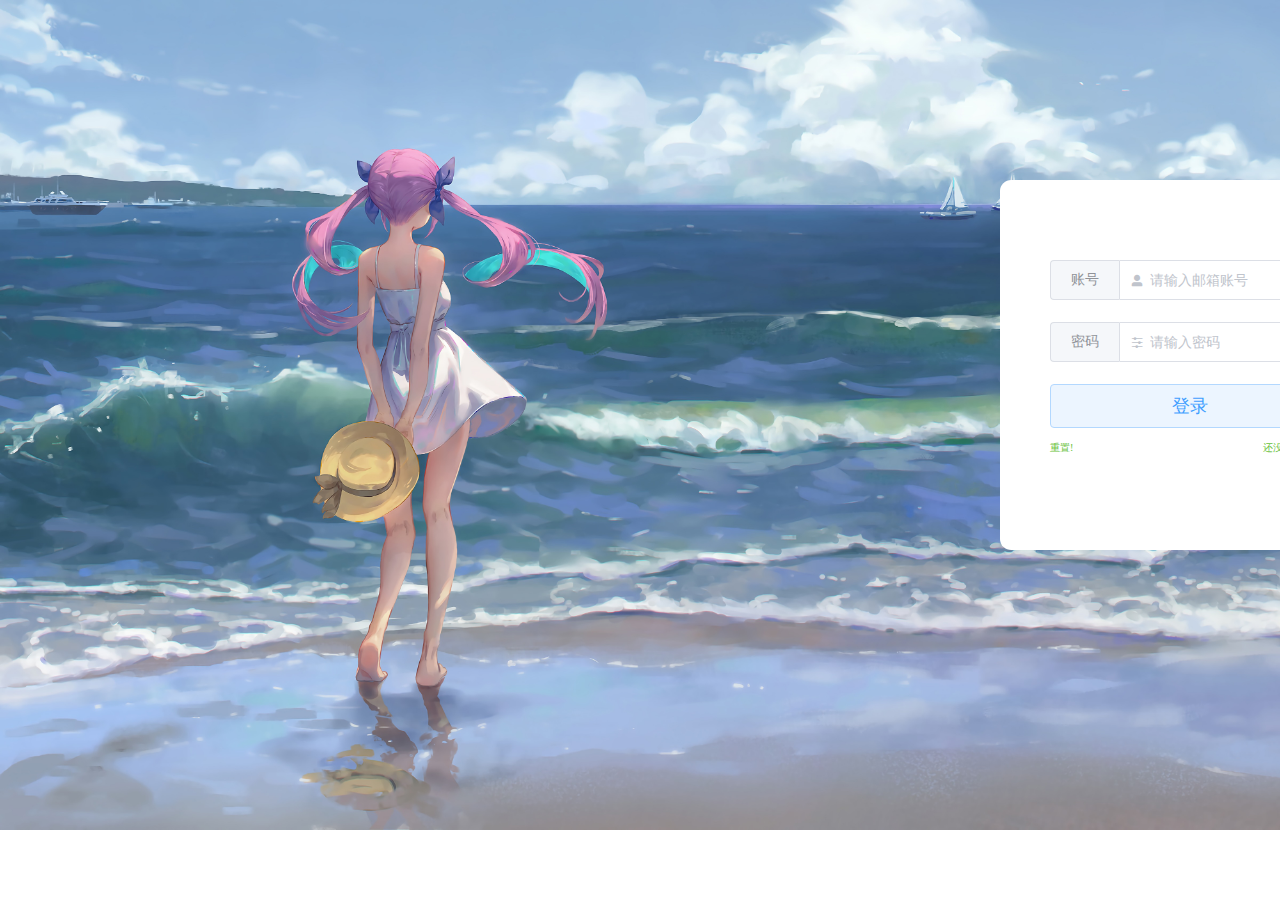
<file: src/main/webapp/login.html>
<!DOCTYPE html>
<html lang="en">
<head>
    <meta charset="UTF-8">
    <title>JavaWeb练习</title>
    <link href="element-ui/index.css" rel="stylesheet">
	<meta name="viewport" content="width=device-width, initial-scale=1, maximum-scale=1, minimum-scale=1, user-scalable=no" />
    <script>
        const isFHD = screen.width > 1024;
        (function () {
            const head = document.getElementsByTagName('HEAD')[0];
            const style = document.createElement('link');
            if (isFHD) {
                style.href = 'css/login_pc.css';
            } else {
                style.href = 'css/login_hand.css';
            }
            style.type = 'text/css';
            style.rel = 'stylesheet';
            head.appendChild(style);
        })()
    </script>
</head>
<body>
<div id="app">
    <div class="register">
        <el-form :model="account" :rules="rules" ref="ruleForm">
            <el-form-item prop="username" validate-on-rule-change>
                <el-input clearable placeholder="请输入邮箱账号" prefix-icon="el-icon-user-solid"
                          v-model="account.username">
                    <template slot="prepend">账号</template>
                </el-input>
            </el-form-item>
            <el-form-item prop="password" validate-on-rule-change>
                <el-input autocomplete="off" placeholder="请输入密码" prefix-icon="el-icon-s-operation" show-password
                          type="password" v-model="account.password">
                    <template slot="prepend">密码</template>
                </el-input>
            </el-form-item>
            <el-form-item>
                <el-button :plain="true" @click="submitForm()" style="width: 100%;font-size: 18px" type="primary">登录
                </el-button>
                <el-link :underline="false" @click="reset('ruleForm')" style="float:left;font-size: 10px"
                         type="success">
                    重置!
                </el-link>
                <el-link :underline="false" href="register.html" style="float:right;font-size: 10px"
                         type="success">
                    还没有!去注册!
                </el-link>
            </el-form-item>
        </el-form>
    </div>
</div>
</body>
<script src="js/vue.js"></script>
<script src="js/axios-0.18.0.js"></script>
<script src="element-ui/index.js"></script>
<script src="js/loginUser.js"></script>
</html>
</file>
<file: src/main/webapp/element-ui/index.css>
@charset "UTF-8";.el-pagination--small .arrow.disabled,.el-table .hidden-columns,.el-table td.is-hidden>*,.el-table th.is-hidden>*,.el-table--hidden{visibility:hidden}.el-input__suffix,.el-tree.is-dragging .el-tree-node__content *{pointer-events:none}.el-dropdown .el-dropdown-selfdefine:focus:active,.el-dropdown .el-dropdown-selfdefine:focus:not(.focusing),.el-message__closeBtn:focus,.el-message__content:focus,.el-popover:focus,.el-popover:focus:active,.el-popover__reference:focus:hover,.el-popover__reference:focus:not(.focusing),.el-rate:active,.el-rate:focus,.el-tooltip:focus:hover,.el-tooltip:focus:not(.focusing),.el-upload-list__item.is-success:active,.el-upload-list__item.is-success:not(.focusing):focus{outline-width:0}@font-face{font-family:element-icons;src:url(fonts/element-icons.woff) format("woff"),url(fonts/element-icons.ttf) format("truetype");font-weight:400;font-display:"auto";font-style:normal}[class*=" el-icon-"],[class^=el-icon-]{font-family:element-icons!important;speak:none;font-style:normal;font-weight:400;font-variant:normal;text-transform:none;line-height:1;vertical-align:baseline;display:inline-block;-webkit-font-smoothing:antialiased;-moz-osx-font-smoothing:grayscale}.el-icon-ice-cream-round:before{content:"\e6a0"}.el-icon-ice-cream-square:before{content:"\e6a3"}.el-icon-lollipop:before{content:"\e6a4"}.el-icon-potato-strips:before{content:"\e6a5"}.el-icon-milk-tea:before{content:"\e6a6"}.el-icon-ice-drink:before{content:"\e6a7"}.el-icon-ice-tea:before{content:"\e6a9"}.el-icon-coffee:before{content:"\e6aa"}.el-icon-orange:before{content:"\e6ab"}.el-icon-pear:before{content:"\e6ac"}.el-icon-apple:before{content:"\e6ad"}.el-icon-cherry:before{content:"\e6ae"}.el-icon-watermelon:before{content:"\e6af"}.el-icon-grape:before{content:"\e6b0"}.el-icon-refrigerator:before{content:"\e6b1"}.el-icon-goblet-square-full:before{content:"\e6b2"}.el-icon-goblet-square:before{content:"\e6b3"}.el-icon-goblet-full:before{content:"\e6b4"}.el-icon-goblet:before{content:"\e6b5"}.el-icon-cold-drink:before{content:"\e6b6"}.el-icon-coffee-cup:before{content:"\e6b8"}.el-icon-water-cup:before{content:"\e6b9"}.el-icon-hot-water:before{content:"\e6ba"}.el-icon-ice-cream:before{content:"\e6bb"}.el-icon-dessert:before{content:"\e6bc"}.el-icon-sugar:before{content:"\e6bd"}.el-icon-tableware:before{content:"\e6be"}.el-icon-burger:before{content:"\e6bf"}.el-icon-knife-fork:before{content:"\e6c1"}.el-icon-fork-spoon:before{content:"\e6c2"}.el-icon-chicken:before{content:"\e6c3"}.el-icon-food:before{content:"\e6c4"}.el-icon-dish-1:before{content:"\e6c5"}.el-icon-dish:before{content:"\e6c6"}.el-icon-moon-night:before{content:"\e6ee"}.el-icon-moon:before{content:"\e6f0"}.el-icon-cloudy-and-sunny:before{content:"\e6f1"}.el-icon-partly-cloudy:before{content:"\e6f2"}.el-icon-cloudy:before{content:"\e6f3"}.el-icon-sunny:before{content:"\e6f6"}.el-icon-sunset:before{content:"\e6f7"}.el-icon-sunrise-1:before{content:"\e6f8"}.el-icon-sunrise:before{content:"\e6f9"}.el-icon-heavy-rain:before{content:"\e6fa"}.el-icon-lightning:before{content:"\e6fb"}.el-icon-light-rain:before{content:"\e6fc"}.el-icon-wind-power:before{content:"\e6fd"}.el-icon-baseball:before{content:"\e712"}.el-icon-soccer:before{content:"\e713"}.el-icon-football:before{content:"\e715"}.el-icon-basketball:before{content:"\e716"}.el-icon-ship:before{content:"\e73f"}.el-icon-truck:before{content:"\e740"}.el-icon-bicycle:before{content:"\e741"}.el-icon-mobile-phone:before{content:"\e6d3"}.el-icon-service:before{content:"\e6d4"}.el-icon-key:before{content:"\e6e2"}.el-icon-unlock:before{content:"\e6e4"}.el-icon-lock:before{content:"\e6e5"}.el-icon-watch:before{content:"\e6fe"}.el-icon-watch-1:before{content:"\e6ff"}.el-icon-timer:before{content:"\e702"}.el-icon-alarm-clock:before{content:"\e703"}.el-icon-map-location:before{content:"\e704"}.el-icon-delete-location:before{content:"\e705"}.el-icon-add-location:before{content:"\e706"}.el-icon-location-information:before{content:"\e707"}.el-icon-location-outline:before{content:"\e708"}.el-icon-location:before{content:"\e79e"}.el-icon-place:before{content:"\e709"}.el-icon-discover:before{content:"\e70a"}.el-icon-first-aid-kit:before{content:"\e70b"}.el-icon-trophy-1:before{content:"\e70c"}.el-icon-trophy:before{content:"\e70d"}.el-icon-medal:before{content:"\e70e"}.el-icon-medal-1:before{content:"\e70f"}.el-icon-stopwatch:before{content:"\e710"}.el-icon-mic:before{content:"\e711"}.el-icon-copy-document:before{content:"\e718"}.el-icon-full-screen:before{content:"\e719"}.el-icon-switch-button:before{content:"\e71b"}.el-icon-aim:before{content:"\e71c"}.el-icon-crop:before{content:"\e71d"}.el-icon-odometer:before{content:"\e71e"}.el-icon-time:before{content:"\e71f"}.el-icon-bangzhu:before{content:"\e724"}.el-icon-close-notification:before{content:"\e726"}.el-icon-microphone:before{content:"\e727"}.el-icon-turn-off-microphone:before{content:"\e728"}.el-icon-position:before{content:"\e729"}.el-icon-postcard:before{content:"\e72a"}.el-icon-message:before{content:"\e72b"}.el-icon-chat-line-square:before{content:"\e72d"}.el-icon-chat-dot-square:before{content:"\e72e"}.el-icon-chat-dot-round:before{content:"\e72f"}.el-icon-chat-square:before{content:"\e730"}.el-icon-chat-line-round:before{content:"\e731"}.el-icon-chat-round:before{content:"\e732"}.el-icon-set-up:before{content:"\e733"}.el-icon-turn-off:before{content:"\e734"}.el-icon-open:before{content:"\e735"}.el-icon-connection:before{content:"\e736"}.el-icon-link:before{content:"\e737"}.el-icon-cpu:before{content:"\e738"}.el-icon-thumb:before{content:"\e739"}.el-icon-female:before{content:"\e73a"}.el-icon-male:before{content:"\e73b"}.el-icon-guide:before{content:"\e73c"}.el-icon-news:before{content:"\e73e"}.el-icon-price-tag:before{content:"\e744"}.el-icon-discount:before{content:"\e745"}.el-icon-wallet:before{content:"\e747"}.el-icon-coin:before{content:"\e748"}.el-icon-money:before{content:"\e749"}.el-icon-bank-card:before{content:"\e74a"}.el-icon-box:before{content:"\e74b"}.el-icon-present:before{content:"\e74c"}.el-icon-sell:before{content:"\e6d5"}.el-icon-sold-out:before{content:"\e6d6"}.el-icon-shopping-bag-2:before{content:"\e74d"}.el-icon-shopping-bag-1:before{content:"\e74e"}.el-icon-shopping-cart-2:before{content:"\e74f"}.el-icon-shopping-cart-1:before{content:"\e750"}.el-icon-shopping-cart-full:before{content:"\e751"}.el-icon-smoking:before{content:"\e752"}.el-icon-no-smoking:before{content:"\e753"}.el-icon-house:before{content:"\e754"}.el-icon-table-lamp:before{content:"\e755"}.el-icon-school:before{content:"\e756"}.el-icon-office-building:before{content:"\e757"}.el-icon-toilet-paper:before{content:"\e758"}.el-icon-notebook-2:before{content:"\e759"}.el-icon-notebook-1:before{content:"\e75a"}.el-icon-files:before{content:"\e75b"}.el-icon-collection:before{content:"\e75c"}.el-icon-receiving:before{content:"\e75d"}.el-icon-suitcase-1:before{content:"\e760"}.el-icon-suitcase:before{content:"\e761"}.el-icon-film:before{content:"\e763"}.el-icon-collection-tag:before{content:"\e765"}.el-icon-data-analysis:before{content:"\e766"}.el-icon-pie-chart:before{content:"\e767"}.el-icon-data-board:before{content:"\e768"}.el-icon-data-line:before{content:"\e76d"}.el-icon-reading:before{content:"\e769"}.el-icon-magic-stick:before{content:"\e76a"}.el-icon-coordinate:before{content:"\e76b"}.el-icon-mouse:before{content:"\e76c"}.el-icon-brush:before{content:"\e76e"}.el-icon-headset:before{content:"\e76f"}.el-icon-umbrella:before{content:"\e770"}.el-icon-scissors:before{content:"\e771"}.el-icon-mobile:before{content:"\e773"}.el-icon-attract:before{content:"\e774"}.el-icon-monitor:before{content:"\e775"}.el-icon-search:before{content:"\e778"}.el-icon-takeaway-box:before{content:"\e77a"}.el-icon-paperclip:before{content:"\e77d"}.el-icon-printer:before{content:"\e77e"}.el-icon-document-add:before{content:"\e782"}.el-icon-document:before{content:"\e785"}.el-icon-document-checked:before{content:"\e786"}.el-icon-document-copy:before{content:"\e787"}.el-icon-document-delete:before{content:"\e788"}.el-icon-document-remove:before{content:"\e789"}.el-icon-tickets:before{content:"\e78b"}.el-icon-folder-checked:before{content:"\e77f"}.el-icon-folder-delete:before{content:"\e780"}.el-icon-folder-remove:before{content:"\e781"}.el-icon-folder-add:before{content:"\e783"}.el-icon-folder-opened:before{content:"\e784"}.el-icon-folder:before{content:"\e78a"}.el-icon-edit-outline:before{content:"\e764"}.el-icon-edit:before{content:"\e78c"}.el-icon-date:before{content:"\e78e"}.el-icon-c-scale-to-original:before{content:"\e7c6"}.el-icon-view:before{content:"\e6ce"}.el-icon-loading:before{content:"\e6cf"}.el-icon-rank:before{content:"\e6d1"}.el-icon-sort-down:before{content:"\e7c4"}.el-icon-sort-up:before{content:"\e7c5"}.el-icon-sort:before{content:"\e6d2"}.el-icon-finished:before{content:"\e6cd"}.el-icon-refresh-left:before{content:"\e6c7"}.el-icon-refresh-right:before{content:"\e6c8"}.el-icon-refresh:before{content:"\e6d0"}.el-icon-video-play:before{content:"\e7c0"}.el-icon-video-pause:before{content:"\e7c1"}.el-icon-d-arrow-right:before{content:"\e6dc"}.el-icon-d-arrow-left:before{content:"\e6dd"}.el-icon-arrow-up:before{content:"\e6e1"}.el-icon-arrow-down:before{content:"\e6df"}.el-icon-arrow-right:before{content:"\e6e0"}.el-icon-arrow-left:before{content:"\e6de"}.el-icon-top-right:before{content:"\e6e7"}.el-icon-top-left:before{content:"\e6e8"}.el-icon-top:before{content:"\e6e6"}.el-icon-bottom:before{content:"\e6eb"}.el-icon-right:before{content:"\e6e9"}.el-icon-back:before{content:"\e6ea"}.el-icon-bottom-right:before{content:"\e6ec"}.el-icon-bottom-left:before{content:"\e6ed"}.el-icon-caret-top:before{content:"\e78f"}.el-icon-caret-bottom:before{content:"\e790"}.el-icon-caret-right:before{content:"\e791"}.el-icon-caret-left:before{content:"\e792"}.el-icon-d-caret:before{content:"\e79a"}.el-icon-share:before{content:"\e793"}.el-icon-menu:before{content:"\e798"}.el-icon-s-grid:before{content:"\e7a6"}.el-icon-s-check:before{content:"\e7a7"}.el-icon-s-data:before{content:"\e7a8"}.el-icon-s-opportunity:before{content:"\e7aa"}.el-icon-s-custom:before{content:"\e7ab"}.el-icon-s-claim:before{content:"\e7ad"}.el-icon-s-finance:before{content:"\e7ae"}.el-icon-s-comment:before{content:"\e7af"}.el-icon-s-flag:before{content:"\e7b0"}.el-icon-s-marketing:before{content:"\e7b1"}.el-icon-s-shop:before{content:"\e7b4"}.el-icon-s-open:before{content:"\e7b5"}.el-icon-s-management:before{content:"\e7b6"}.el-icon-s-ticket:before{content:"\e7b7"}.el-icon-s-release:before{content:"\e7b8"}.el-icon-s-home:before{content:"\e7b9"}.el-icon-s-promotion:before{content:"\e7ba"}.el-icon-s-operation:before{content:"\e7bb"}.el-icon-s-unfold:before{content:"\e7bc"}.el-icon-s-fold:before{content:"\e7a9"}.el-icon-s-platform:before{content:"\e7bd"}.el-icon-s-order:before{content:"\e7be"}.el-icon-s-cooperation:before{content:"\e7bf"}.el-icon-bell:before{content:"\e725"}.el-icon-message-solid:before{content:"\e799"}.el-icon-video-camera:before{content:"\e772"}.el-icon-video-camera-solid:before{content:"\e796"}.el-icon-camera:before{content:"\e779"}.el-icon-camera-solid:before{content:"\e79b"}.el-icon-download:before{content:"\e77c"}.el-icon-upload2:before{content:"\e77b"}.el-icon-upload:before{content:"\e7c3"}.el-icon-picture-outline-round:before{content:"\e75f"}.el-icon-picture-outline:before{content:"\e75e"}.el-icon-picture:before{content:"\e79f"}.el-icon-close:before{content:"\e6db"}.el-icon-check:before{content:"\e6da"}.el-icon-plus:before{content:"\e6d9"}.el-icon-minus:before{content:"\e6d8"}.el-icon-help:before{content:"\e73d"}.el-icon-s-help:before{content:"\e7b3"}.el-icon-circle-close:before{content:"\e78d"}.el-icon-circle-check:before{content:"\e720"}.el-icon-circle-plus-outline:before{content:"\e723"}.el-icon-remove-outline:before{content:"\e722"}.el-icon-zoom-out:before{content:"\e776"}.el-icon-zoom-in:before{content:"\e777"}.el-icon-error:before{content:"\e79d"}.el-icon-success:before{content:"\e79c"}.el-icon-circle-plus:before{content:"\e7a0"}.el-icon-remove:before{content:"\e7a2"}.el-icon-info:before{content:"\e7a1"}.el-icon-question:before{content:"\e7a4"}.el-icon-warning-outline:before{content:"\e6c9"}.el-icon-warning:before{content:"\e7a3"}.el-icon-goods:before{content:"\e7c2"}.el-icon-s-goods:before{content:"\e7b2"}.el-icon-star-off:before{content:"\e717"}.el-icon-star-on:before{content:"\e797"}.el-icon-more-outline:before{content:"\e6cc"}.el-icon-more:before{content:"\e794"}.el-icon-phone-outline:before{content:"\e6cb"}.el-icon-phone:before{content:"\e795"}.el-icon-user:before{content:"\e6e3"}.el-icon-user-solid:before{content:"\e7a5"}.el-icon-setting:before{content:"\e6ca"}.el-icon-s-tools:before{content:"\e7ac"}.el-icon-delete:before{content:"\e6d7"}.el-icon-delete-solid:before{content:"\e7c9"}.el-icon-eleme:before{content:"\e7c7"}.el-icon-platform-eleme:before{content:"\e7ca"}.el-icon-loading{-webkit-animation:rotating 2s linear infinite;animation:rotating 2s linear infinite}.el-icon--right{margin-left:5px}.el-icon--left{margin-right:5px}@-webkit-keyframes rotating{0%{-webkit-transform:rotateZ(0);transform:rotateZ(0)}100%{-webkit-transform:rotateZ(360deg);transform:rotateZ(360deg)}}@keyframes rotating{0%{-webkit-transform:rotateZ(0);transform:rotateZ(0)}100%{-webkit-transform:rotateZ(360deg);transform:rotateZ(360deg)}}.el-pagination{white-space:nowrap;padding:2px 5px;color:#303133;font-weight:700}.el-pagination::after,.el-pagination::before{display:table;content:""}.el-pagination::after{clear:both}.el-pagination button,.el-pagination span:not([class*=suffix]){display:inline-block;font-size:13px;min-width:35.5px;height:28px;line-height:28px;vertical-align:top;-webkit-box-sizing:border-box;box-sizing:border-box}.el-pagination .el-input__inner{text-align:center;-moz-appearance:textfield;line-height:normal}.el-pagination .el-input__suffix{right:0;-webkit-transform:scale(.8);transform:scale(.8)}.el-pagination .el-select .el-input{width:100px;margin:0 5px}.el-pagination .el-select .el-input .el-input__inner{padding-right:25px;border-radius:3px}.el-pagination button{border:none;padding:0 6px;background:0 0}.el-pagination button:focus{outline:0}.el-pagination button:hover{color:#409EFF}.el-pagination button:disabled{color:#C0C4CC;background-color:#FFF;cursor:not-allowed}.el-pagination .btn-next,.el-pagination .btn-prev{background:center center no-repeat #FFF;background-size:16px;cursor:pointer;margin:0;color:#303133}.el-pagination .btn-next .el-icon,.el-pagination .btn-prev .el-icon{display:block;font-size:12px;font-weight:700}.el-pagination .btn-prev{padding-right:12px}.el-pagination .btn-next{padding-left:12px}.el-pagination .el-pager li.disabled{color:#C0C4CC;cursor:not-allowed}.el-pager li,.el-pager li.btn-quicknext:hover,.el-pager li.btn-quickprev:hover{cursor:pointer}.el-pagination--small .btn-next,.el-pagination--small .btn-prev,.el-pagination--small .el-pager li,.el-pagination--small .el-pager li.btn-quicknext,.el-pagination--small .el-pager li.btn-quickprev,.el-pagination--small .el-pager li:last-child{border-color:transparent;font-size:12px;line-height:22px;height:22px;min-width:22px}.el-pagination--small .more::before,.el-pagination--small li.more::before{line-height:24px}.el-pagination--small button,.el-pagination--small span:not([class*=suffix]){height:22px;line-height:22px}.el-pagination--small .el-pagination__editor,.el-pagination--small .el-pagination__editor.el-input .el-input__inner{height:22px}.el-pagination__sizes{margin:0 10px 0 0;font-weight:400;color:#606266}.el-pagination__sizes .el-input .el-input__inner{font-size:13px;padding-left:8px}.el-pagination__sizes .el-input .el-input__inner:hover{border-color:#409EFF}.el-pagination__total{margin-right:10px;font-weight:400;color:#606266}.el-pagination__jump{margin-left:24px;font-weight:400;color:#606266}.el-pagination__jump .el-input__inner{padding:0 3px}.el-pagination__rightwrapper{float:right}.el-pagination__editor{line-height:18px;padding:0 2px;height:28px;text-align:center;margin:0 2px;-webkit-box-sizing:border-box;box-sizing:border-box;border-radius:3px}.el-pager,.el-pagination.is-background .btn-next,.el-pagination.is-background .btn-prev{padding:0}.el-pagination__editor.el-input{width:50px}.el-pagination__editor.el-input .el-input__inner{height:28px}.el-pagination__editor .el-input__inner::-webkit-inner-spin-button,.el-pagination__editor .el-input__inner::-webkit-outer-spin-button{-webkit-appearance:none;margin:0}.el-pagination.is-background .btn-next,.el-pagination.is-background .btn-prev,.el-pagination.is-background .el-pager li{margin:0 5px;background-color:#f4f4f5;color:#606266;min-width:30px;border-radius:2px}.el-pagination.is-background .btn-next.disabled,.el-pagination.is-background .btn-next:disabled,.el-pagination.is-background .btn-prev.disabled,.el-pagination.is-background .btn-prev:disabled,.el-pagination.is-background .el-pager li.disabled{color:#C0C4CC}.el-pagination.is-background .el-pager li:not(.disabled):hover{color:#409EFF}.el-pagination.is-background .el-pager li:not(.disabled).active{background-color:#409EFF;color:#FFF}.el-dialog,.el-pager li{background:#FFF;-webkit-box-sizing:border-box}.el-pagination.is-background.el-pagination--small .btn-next,.el-pagination.is-background.el-pagination--small .btn-prev,.el-pagination.is-background.el-pagination--small .el-pager li{margin:0 3px;min-width:22px}.el-pager,.el-pager li{vertical-align:top;margin:0;display:inline-block}.el-pager{-webkit-user-select:none;-moz-user-select:none;-ms-user-select:none;user-select:none;list-style:none;font-size:0}.el-date-table,.el-table th{-webkit-user-select:none;-moz-user-select:none}.el-pager .more::before{line-height:30px}.el-pager li{padding:0 4px;font-size:13px;min-width:35.5px;height:28px;line-height:28px;box-sizing:border-box;text-align:center}.el-menu--collapse .el-menu .el-submenu,.el-menu--popup{min-width:200px}.el-pager li.btn-quicknext,.el-pager li.btn-quickprev{line-height:28px;color:#303133}.el-pager li.btn-quicknext.disabled,.el-pager li.btn-quickprev.disabled{color:#C0C4CC}.el-pager li.active+li{border-left:0}.el-pager li:hover{color:#409EFF}.el-pager li.active{color:#409EFF;cursor:default}@-webkit-keyframes v-modal-in{0%{opacity:0}}@-webkit-keyframes v-modal-out{100%{opacity:0}}.el-dialog{position:relative;margin:0 auto 50px;border-radius:2px;-webkit-box-shadow:0 1px 3px rgba(0,0,0,.3);box-shadow:0 1px 3px rgba(0,0,0,.3);box-sizing:border-box;width:50%}.el-dialog.is-fullscreen{width:100%;margin-top:0;margin-bottom:0;height:100%;overflow:auto}.el-dialog__wrapper{position:fixed;top:0;right:0;bottom:0;left:0;overflow:auto;margin:0}.el-dialog__header{padding:20px 20px 10px}.el-dialog__headerbtn{position:absolute;top:20px;right:20px;padding:0;background:0 0;border:none;outline:0;cursor:pointer;font-size:16px}.el-dialog__headerbtn .el-dialog__close{color:#909399}.el-dialog__headerbtn:focus .el-dialog__close,.el-dialog__headerbtn:hover .el-dialog__close{color:#409EFF}.el-dialog__title{line-height:24px;font-size:18px;color:#303133}.el-dialog__body{padding:30px 20px;color:#606266;font-size:14px;word-break:break-all}.el-dialog__footer{padding:10px 20px 20px;text-align:right;-webkit-box-sizing:border-box;box-sizing:border-box}.el-dialog--center{text-align:center}.el-dialog--center .el-dialog__body{text-align:initial;padding:25px 25px 30px}.el-dialog--center .el-dialog__footer{text-align:inherit}.dialog-fade-enter-active{-webkit-animation:dialog-fade-in .3s;animation:dialog-fade-in .3s}.dialog-fade-leave-active{-webkit-animation:dialog-fade-out .3s;animation:dialog-fade-out .3s}@-webkit-keyframes dialog-fade-in{0%{-webkit-transform:translate3d(0,-20px,0);transform:translate3d(0,-20px,0);opacity:0}100%{-webkit-transform:translate3d(0,0,0);transform:translate3d(0,0,0);opacity:1}}@keyframes dialog-fade-in{0%{-webkit-transform:translate3d(0,-20px,0);transform:translate3d(0,-20px,0);opacity:0}100%{-webkit-transform:translate3d(0,0,0);transform:translate3d(0,0,0);opacity:1}}@-webkit-keyframes dialog-fade-out{0%{-webkit-transform:translate3d(0,0,0);transform:translate3d(0,0,0);opacity:1}100%{-webkit-transform:translate3d(0,-20px,0);transform:translate3d(0,-20px,0);opacity:0}}@keyframes dialog-fade-out{0%{-webkit-transform:translate3d(0,0,0);transform:translate3d(0,0,0);opacity:1}100%{-webkit-transform:translate3d(0,-20px,0);transform:translate3d(0,-20px,0);opacity:0}}.el-autocomplete{position:relative;display:inline-block}.el-autocomplete-suggestion{margin:5px 0;-webkit-box-shadow:0 2px 12px 0 rgba(0,0,0,.1);box-shadow:0 2px 12px 0 rgba(0,0,0,.1);border-radius:4px;border:1px solid #E4E7ED;-webkit-box-sizing:border-box;box-sizing:border-box;background-color:#FFF}.el-dropdown-menu,.el-menu--collapse .el-submenu .el-menu{z-index:10;-webkit-box-shadow:0 2px 12px 0 rgba(0,0,0,.1)}.el-autocomplete-suggestion__wrap{max-height:280px;padding:10px 0;-webkit-box-sizing:border-box;box-sizing:border-box}.el-autocomplete-suggestion__list{margin:0;padding:0}.el-autocomplete-suggestion li{padding:0 20px;margin:0;line-height:34px;cursor:pointer;color:#606266;font-size:14px;list-style:none;white-space:nowrap;overflow:hidden;text-overflow:ellipsis}.el-autocomplete-suggestion li.highlighted,.el-autocomplete-suggestion li:hover{background-color:#F5F7FA}.el-autocomplete-suggestion li.divider{margin-top:6px;border-top:1px solid #000}.el-autocomplete-suggestion li.divider:last-child{margin-bottom:-6px}.el-autocomplete-suggestion.is-loading li{text-align:center;height:100px;line-height:100px;font-size:20px;color:#999}.el-autocomplete-suggestion.is-loading li::after{display:inline-block;content:"";height:100%;vertical-align:middle}.el-autocomplete-suggestion.is-loading li:hover{background-color:#FFF}.el-autocomplete-suggestion.is-loading .el-icon-loading{vertical-align:middle}.el-dropdown{display:inline-block;position:relative;color:#606266;font-size:14px}.el-dropdown .el-button-group{display:block}.el-dropdown .el-button-group .el-button{float:none}.el-dropdown .el-dropdown__caret-button{padding-left:5px;padding-right:5px;position:relative;border-left:none}.el-dropdown .el-dropdown__caret-button::before{content:'';position:absolute;display:block;width:1px;top:5px;bottom:5px;left:0;background:rgba(255,255,255,.5)}.el-dropdown .el-dropdown__caret-button.el-button--default::before{background:rgba(220,223,230,.5)}.el-dropdown .el-dropdown__caret-button:hover::before{top:0;bottom:0}.el-dropdown .el-dropdown__caret-button .el-dropdown__icon{padding-left:0}.el-dropdown__icon{font-size:12px;margin:0 3px}.el-dropdown-menu{position:absolute;top:0;left:0;padding:10px 0;margin:5px 0;background-color:#FFF;border:1px solid #EBEEF5;border-radius:4px;box-shadow:0 2px 12px 0 rgba(0,0,0,.1)}.el-dropdown-menu__item{list-style:none;line-height:36px;padding:0 20px;margin:0;font-size:14px;color:#606266;cursor:pointer;outline:0}.el-dropdown-menu__item:focus,.el-dropdown-menu__item:not(.is-disabled):hover{background-color:#ecf5ff;color:#66b1ff}.el-dropdown-menu__item i{margin-right:5px}.el-dropdown-menu__item--divided{position:relative;margin-top:6px;border-top:1px solid #EBEEF5}.el-dropdown-menu__item--divided:before{content:'';height:6px;display:block;margin:0 -20px;background-color:#FFF}.el-dropdown-menu__item.is-disabled{cursor:default;color:#bbb;pointer-events:none}.el-dropdown-menu--medium{padding:6px 0}.el-dropdown-menu--medium .el-dropdown-menu__item{line-height:30px;padding:0 17px;font-size:14px}.el-dropdown-menu--medium .el-dropdown-menu__item.el-dropdown-menu__item--divided{margin-top:6px}.el-dropdown-menu--medium .el-dropdown-menu__item.el-dropdown-menu__item--divided:before{height:6px;margin:0 -17px}.el-dropdown-menu--small{padding:6px 0}.el-dropdown-menu--small .el-dropdown-menu__item{line-height:27px;padding:0 15px;font-size:13px}.el-dropdown-menu--small .el-dropdown-menu__item.el-dropdown-menu__item--divided{margin-top:4px}.el-dropdown-menu--small .el-dropdown-menu__item.el-dropdown-menu__item--divided:before{height:4px;margin:0 -15px}.el-dropdown-menu--mini{padding:3px 0}.el-dropdown-menu--mini .el-dropdown-menu__item{line-height:24px;padding:0 10px;font-size:12px}.el-dropdown-menu--mini .el-dropdown-menu__item.el-dropdown-menu__item--divided{margin-top:3px}.el-dropdown-menu--mini .el-dropdown-menu__item.el-dropdown-menu__item--divided:before{height:3px;margin:0 -10px}.el-menu{border-right:solid 1px #e6e6e6;list-style:none;position:relative;margin:0;padding-left:0;background-color:#FFF}.el-menu--horizontal>.el-menu-item:not(.is-disabled):focus,.el-menu--horizontal>.el-menu-item:not(.is-disabled):hover,.el-menu--horizontal>.el-submenu .el-submenu__title:hover{background-color:#fff}.el-menu::after,.el-menu::before{display:table;content:""}.el-menu::after{clear:both}.el-menu.el-menu--horizontal{border-bottom:solid 1px #e6e6e6}.el-menu--horizontal{border-right:none}.el-menu--horizontal>.el-menu-item{float:left;height:60px;line-height:60px;margin:0;border-bottom:2px solid transparent;color:#909399}.el-menu--horizontal>.el-menu-item a,.el-menu--horizontal>.el-menu-item a:hover{color:inherit}.el-menu--horizontal>.el-submenu{float:left}.el-menu--horizontal>.el-submenu:focus,.el-menu--horizontal>.el-submenu:hover{outline:0}.el-menu--horizontal>.el-submenu:focus .el-submenu__title,.el-menu--horizontal>.el-submenu:hover .el-submenu__title{color:#303133}.el-menu--horizontal>.el-submenu.is-active .el-submenu__title{border-bottom:2px solid #409EFF;color:#303133}.el-menu--horizontal>.el-submenu .el-submenu__title{height:60px;line-height:60px;border-bottom:2px solid transparent;color:#909399}.el-menu--horizontal>.el-submenu .el-submenu__icon-arrow{position:static;vertical-align:middle;margin-left:8px;margin-top:-3px}.el-menu--horizontal .el-menu .el-menu-item,.el-menu--horizontal .el-menu .el-submenu__title{background-color:#FFF;float:none;height:36px;line-height:36px;padding:0 10px;color:#909399}.el-menu--horizontal .el-menu .el-menu-item.is-active,.el-menu--horizontal .el-menu .el-submenu.is-active>.el-submenu__title{color:#303133}.el-menu--horizontal .el-menu-item:not(.is-disabled):focus,.el-menu--horizontal .el-menu-item:not(.is-disabled):hover{outline:0;color:#303133}.el-menu--horizontal>.el-menu-item.is-active{border-bottom:2px solid #409EFF;color:#303133}.el-menu--collapse{width:64px}.el-menu--collapse>.el-menu-item [class^=el-icon-],.el-menu--collapse>.el-submenu>.el-submenu__title [class^=el-icon-]{margin:0;vertical-align:middle;width:24px;text-align:center}.el-menu--collapse>.el-menu-item .el-submenu__icon-arrow,.el-menu--collapse>.el-submenu>.el-submenu__title .el-submenu__icon-arrow{display:none}.el-menu--collapse>.el-menu-item span,.el-menu--collapse>.el-submenu>.el-submenu__title span{height:0;width:0;overflow:hidden;visibility:hidden;display:inline-block}.el-menu--collapse>.el-menu-item.is-active i{color:inherit}.el-menu--collapse .el-submenu{position:relative}.el-menu--collapse .el-submenu .el-menu{position:absolute;margin-left:5px;top:0;left:100%;border:1px solid #E4E7ED;border-radius:2px;box-shadow:0 2px 12px 0 rgba(0,0,0,.1)}.el-menu-item,.el-submenu__title{height:56px;line-height:56px;position:relative;-webkit-box-sizing:border-box;white-space:nowrap;list-style:none}.el-menu--collapse .el-submenu.is-opened>.el-submenu__title .el-submenu__icon-arrow{-webkit-transform:none;transform:none}.el-menu--popup{z-index:100;border:none;padding:5px 0;border-radius:2px;-webkit-box-shadow:0 2px 12px 0 rgba(0,0,0,.1);box-shadow:0 2px 12px 0 rgba(0,0,0,.1)}.el-menu--popup-bottom-start{margin-top:5px}.el-menu--popup-right-start{margin-left:5px;margin-right:5px}.el-menu-item{font-size:14px;color:#303133;padding:0 20px;cursor:pointer;-webkit-transition:border-color .3s,background-color .3s,color .3s;transition:border-color .3s,background-color .3s,color .3s;box-sizing:border-box}.el-menu-item *{vertical-align:middle}.el-menu-item i{color:#909399}.el-menu-item:focus,.el-menu-item:hover{outline:0;background-color:#ecf5ff}.el-menu-item.is-disabled{opacity:.25;cursor:not-allowed;background:0 0!important}.el-menu-item [class^=el-icon-]{margin-right:5px;width:24px;text-align:center;font-size:18px;vertical-align:middle}.el-menu-item.is-active{color:#409EFF}.el-menu-item.is-active i{color:inherit}.el-submenu{list-style:none;margin:0;padding-left:0}.el-submenu__title{font-size:14px;color:#303133;padding:0 20px;cursor:pointer;-webkit-transition:border-color .3s,background-color .3s,color .3s;transition:border-color .3s,background-color .3s,color .3s;box-sizing:border-box}.el-submenu__title *{vertical-align:middle}.el-submenu__title i{color:#909399}.el-submenu__title:focus,.el-submenu__title:hover{outline:0;background-color:#ecf5ff}.el-submenu__title.is-disabled{opacity:.25;cursor:not-allowed;background:0 0!important}.el-submenu__title:hover{background-color:#ecf5ff}.el-submenu .el-menu{border:none}.el-submenu .el-menu-item{height:50px;line-height:50px;padding:0 45px;min-width:200px}.el-submenu__icon-arrow{position:absolute;top:50%;right:20px;margin-top:-7px;-webkit-transition:-webkit-transform .3s;transition:-webkit-transform .3s;transition:transform .3s;transition:transform .3s,-webkit-transform .3s;font-size:12px}.el-submenu.is-active .el-submenu__title{border-bottom-color:#409EFF}.el-submenu.is-opened>.el-submenu__title .el-submenu__icon-arrow{-webkit-transform:rotateZ(180deg);transform:rotateZ(180deg)}.el-submenu.is-disabled .el-menu-item,.el-submenu.is-disabled .el-submenu__title{opacity:.25;cursor:not-allowed;background:0 0!important}.el-submenu [class^=el-icon-]{vertical-align:middle;margin-right:5px;width:24px;text-align:center;font-size:18px}.el-menu-item-group>ul{padding:0}.el-menu-item-group__title{padding:7px 0 7px 20px;line-height:normal;font-size:12px;color:#909399}.el-radio-button__inner,.el-radio-group{display:inline-block;line-height:1;vertical-align:middle}.horizontal-collapse-transition .el-submenu__title .el-submenu__icon-arrow{-webkit-transition:.2s;transition:.2s;opacity:0}.el-radio-group{font-size:0}.el-radio-button{position:relative;display:inline-block;outline:0}.el-radio-button__inner{white-space:nowrap;background:#FFF;border:1px solid #DCDFE6;font-weight:500;border-left:0;color:#606266;-webkit-appearance:none;text-align:center;-webkit-box-sizing:border-box;box-sizing:border-box;outline:0;margin:0;position:relative;cursor:pointer;-webkit-transition:all .3s cubic-bezier(.645,.045,.355,1);transition:all .3s cubic-bezier(.645,.045,.355,1);padding:12px 20px;font-size:14px;border-radius:0}.el-radio-button__inner.is-round{padding:12px 20px}.el-radio-button__inner:hover{color:#409EFF}.el-radio-button__inner [class*=el-icon-]{line-height:.9}.el-radio-button__inner [class*=el-icon-]+span{margin-left:5px}.el-radio-button:first-child .el-radio-button__inner{border-left:1px solid #DCDFE6;border-radius:4px 0 0 4px;-webkit-box-shadow:none!important;box-shadow:none!important}.el-radio-button__orig-radio{opacity:0;outline:0;position:absolute;z-index:-1}.el-radio-button__orig-radio:checked+.el-radio-button__inner{color:#FFF;background-color:#409EFF;border-color:#409EFF;-webkit-box-shadow:-1px 0 0 0 #409EFF;box-shadow:-1px 0 0 0 #409EFF}.el-radio-button__orig-radio:disabled+.el-radio-button__inner{color:#C0C4CC;cursor:not-allowed;background-image:none;background-color:#FFF;border-color:#EBEEF5;-webkit-box-shadow:none;box-shadow:none}.el-radio-button__orig-radio:disabled:checked+.el-radio-button__inner{background-color:#F2F6FC}.el-radio-button:last-child .el-radio-button__inner{border-radius:0 4px 4px 0}.el-popover,.el-radio-button:first-child:last-child .el-radio-button__inner{border-radius:4px}.el-radio-button--medium .el-radio-button__inner{padding:10px 20px;font-size:14px;border-radius:0}.el-radio-button--medium .el-radio-button__inner.is-round{padding:10px 20px}.el-radio-button--small .el-radio-button__inner{padding:9px 15px;font-size:12px;border-radius:0}.el-radio-button--small .el-radio-button__inner.is-round{padding:9px 15px}.el-radio-button--mini .el-radio-button__inner{padding:7px 15px;font-size:12px;border-radius:0}.el-radio-button--mini .el-radio-button__inner.is-round{padding:7px 15px}.el-radio-button:focus:not(.is-focus):not(:active):not(.is-disabled){-webkit-box-shadow:0 0 2px 2px #409EFF;box-shadow:0 0 2px 2px #409EFF}.el-switch{display:-webkit-inline-box;display:-ms-inline-flexbox;display:inline-flex;-webkit-box-align:center;-ms-flex-align:center;align-items:center;position:relative;font-size:14px;line-height:20px;height:20px;vertical-align:middle}.el-switch__core,.el-switch__label{display:inline-block;cursor:pointer}.el-switch.is-disabled .el-switch__core,.el-switch.is-disabled .el-switch__label{cursor:not-allowed}.el-switch__label{-webkit-transition:.2s;transition:.2s;height:20px;font-size:14px;font-weight:500;vertical-align:middle;color:#303133}.el-switch__label.is-active{color:#409EFF}.el-switch__label--left{margin-right:10px}.el-switch__label--right{margin-left:10px}.el-switch__label *{line-height:1;font-size:14px;display:inline-block}.el-switch__input{position:absolute;width:0;height:0;opacity:0;margin:0}.el-switch__core{margin:0;position:relative;width:40px;height:20px;border:1px solid #DCDFE6;outline:0;border-radius:10px;-webkit-box-sizing:border-box;box-sizing:border-box;background:#DCDFE6;-webkit-transition:border-color .3s,background-color .3s;transition:border-color .3s,background-color .3s;vertical-align:middle}.el-switch__core:after{content:"";position:absolute;top:1px;left:1px;border-radius:100%;-webkit-transition:all .3s;transition:all .3s;width:16px;height:16px;background-color:#FFF}.el-switch.is-checked .el-switch__core{border-color:#409EFF;background-color:#409EFF}.el-switch.is-checked .el-switch__core::after{left:100%;margin-left:-17px}.el-switch.is-disabled{opacity:.6}.el-switch--wide .el-switch__label.el-switch__label--left span{left:10px}.el-switch--wide .el-switch__label.el-switch__label--right span{right:10px}.el-switch .label-fade-enter,.el-switch .label-fade-leave-active{opacity:0}.el-select-dropdown{position:absolute;z-index:1001;border:1px solid #E4E7ED;border-radius:4px;background-color:#FFF;-webkit-box-shadow:0 2px 12px 0 rgba(0,0,0,.1);box-shadow:0 2px 12px 0 rgba(0,0,0,.1);-webkit-box-sizing:border-box;box-sizing:border-box;margin:5px 0}.el-select-dropdown.is-multiple .el-select-dropdown__item.selected{color:#409EFF;background-color:#FFF}.el-select-dropdown.is-multiple .el-select-dropdown__item.selected.hover{background-color:#F5F7FA}.el-select-dropdown.is-multiple .el-select-dropdown__item.selected::after{position:absolute;right:20px;font-family:element-icons;content:"\e6da";font-size:12px;font-weight:700;-webkit-font-smoothing:antialiased;-moz-osx-font-smoothing:grayscale}.el-select-dropdown .el-scrollbar.is-empty .el-select-dropdown__list{padding:0}.el-select-dropdown__empty{padding:10px 0;margin:0;text-align:center;color:#999;font-size:14px}.el-select-dropdown__wrap{max-height:274px}.el-select-dropdown__list{list-style:none;padding:6px 0;margin:0;-webkit-box-sizing:border-box;box-sizing:border-box}.el-select-dropdown__item{font-size:14px;padding:0 20px;position:relative;white-space:nowrap;overflow:hidden;text-overflow:ellipsis;color:#606266;height:34px;line-height:34px;-webkit-box-sizing:border-box;box-sizing:border-box;cursor:pointer}.el-select-dropdown__item.is-disabled{color:#C0C4CC;cursor:not-allowed}.el-select-dropdown__item.is-disabled:hover{background-color:#FFF}.el-select-dropdown__item.hover,.el-select-dropdown__item:hover{background-color:#F5F7FA}.el-select-dropdown__item.selected{color:#409EFF;font-weight:700}.el-select-group{margin:0;padding:0}.el-select-group__wrap{position:relative;list-style:none;margin:0;padding:0}.el-select-group__wrap:not(:last-of-type){padding-bottom:24px}.el-select-group__wrap:not(:last-of-type)::after{content:'';position:absolute;display:block;left:20px;right:20px;bottom:12px;height:1px;background:#E4E7ED}.el-select-group__title{padding-left:20px;font-size:12px;color:#909399;line-height:30px}.el-select-group .el-select-dropdown__item{padding-left:20px}.el-select{display:inline-block;position:relative}.el-select .el-select__tags>span{display:contents}.el-select:hover .el-input__inner{border-color:#C0C4CC}.el-select .el-input__inner{cursor:pointer;padding-right:35px}.el-select .el-input__inner:focus{border-color:#409EFF}.el-select .el-input .el-select__caret{color:#C0C4CC;font-size:14px;-webkit-transition:-webkit-transform .3s;transition:-webkit-transform .3s;transition:transform .3s;transition:transform .3s,-webkit-transform .3s;-webkit-transform:rotateZ(180deg);transform:rotateZ(180deg);cursor:pointer}.el-select .el-input .el-select__caret.is-reverse{-webkit-transform:rotateZ(0);transform:rotateZ(0)}.el-select .el-input .el-select__caret.is-show-close{font-size:14px;text-align:center;-webkit-transform:rotateZ(180deg);transform:rotateZ(180deg);border-radius:100%;color:#C0C4CC;-webkit-transition:color .2s cubic-bezier(.645,.045,.355,1);transition:color .2s cubic-bezier(.645,.045,.355,1)}.el-select .el-input .el-select__caret.is-show-close:hover{color:#909399}.el-select .el-input.is-disabled .el-input__inner{cursor:not-allowed}.el-select .el-input.is-disabled .el-input__inner:hover{border-color:#E4E7ED}.el-select .el-input.is-focus .el-input__inner{border-color:#409EFF}.el-select>.el-input{display:block}.el-select__input{border:none;outline:0;padding:0;margin-left:15px;color:#666;font-size:14px;-webkit-appearance:none;-moz-appearance:none;appearance:none;height:28px;background-color:transparent}.el-select__input.is-mini{height:14px}.el-select__close{cursor:pointer;position:absolute;top:8px;z-index:1000;right:25px;color:#C0C4CC;line-height:18px;font-size:14px}.el-select__close:hover{color:#909399}.el-select__tags{position:absolute;line-height:normal;white-space:normal;z-index:1;top:50%;-webkit-transform:translateY(-50%);transform:translateY(-50%);display:-webkit-box;display:-ms-flexbox;display:flex;-webkit-box-align:center;-ms-flex-align:center;align-items:center;-ms-flex-wrap:wrap;flex-wrap:wrap}.el-select .el-tag__close{margin-top:-2px}.el-select .el-tag{-webkit-box-sizing:border-box;box-sizing:border-box;border-color:transparent;margin:2px 0 2px 6px;background-color:#f0f2f5}.el-select .el-tag__close.el-icon-close{background-color:#C0C4CC;right:-7px;top:0;color:#FFF}.el-select .el-tag__close.el-icon-close:hover{background-color:#909399}.el-table,.el-table__expanded-cell{background-color:#FFF}.el-select .el-tag__close.el-icon-close::before{display:block;-webkit-transform:translate(0,.5px);transform:translate(0,.5px)}.el-table{position:relative;overflow:hidden;-webkit-box-sizing:border-box;box-sizing:border-box;-webkit-box-flex:1;-ms-flex:1;flex:1;width:100%;max-width:100%;font-size:14px;color:#606266}.el-table--mini,.el-table--small,.el-table__expand-icon{font-size:12px}.el-table__empty-block{min-height:60px;text-align:center;width:100%;display:-webkit-box;display:-ms-flexbox;display:flex;-webkit-box-pack:center;-ms-flex-pack:center;justify-content:center;-webkit-box-align:center;-ms-flex-align:center;align-items:center}.el-table__empty-text{line-height:60px;width:50%;color:#909399}.el-table__expand-column .cell{padding:0;text-align:center}.el-table__expand-icon{position:relative;cursor:pointer;color:#666;-webkit-transition:-webkit-transform .2s ease-in-out;transition:-webkit-transform .2s ease-in-out;transition:transform .2s ease-in-out;transition:transform .2s ease-in-out,-webkit-transform .2s ease-in-out;height:20px}.el-table__expand-icon--expanded{-webkit-transform:rotate(90deg);transform:rotate(90deg)}.el-table__expand-icon>.el-icon{position:absolute;left:50%;top:50%;margin-left:-5px;margin-top:-5px}.el-table__expanded-cell[class*=cell]{padding:20px 50px}.el-table__expanded-cell:hover{background-color:transparent!important}.el-table__placeholder{display:inline-block;width:20px}.el-table__append-wrapper{overflow:hidden}.el-table--fit{border-right:0;border-bottom:0}.el-table--fit td.gutter,.el-table--fit th.gutter{border-right-width:1px}.el-table--scrollable-x .el-table__body-wrapper{overflow-x:auto}.el-table--scrollable-y .el-table__body-wrapper{overflow-y:auto}.el-table thead{color:#909399;font-weight:500}.el-table thead.is-group th{background:#F5F7FA}.el-table th,.el-table tr{background-color:#FFF}.el-table td,.el-table th{padding:12px 0;min-width:0;-webkit-box-sizing:border-box;box-sizing:border-box;text-overflow:ellipsis;vertical-align:middle;position:relative;text-align:left}.el-table td.is-center,.el-table th.is-center{text-align:center}.el-table td.is-right,.el-table th.is-right{text-align:right}.el-table td.gutter,.el-table th.gutter{width:15px;border-right-width:0;border-bottom-width:0;padding:0}.el-table--medium td,.el-table--medium th{padding:10px 0}.el-table--small td,.el-table--small th{padding:8px 0}.el-table--mini td,.el-table--mini th{padding:6px 0}.el-table .cell,.el-table--border td:first-child .cell,.el-table--border th:first-child .cell{padding-left:10px}.el-table tr input[type=checkbox]{margin:0}.el-table td,.el-table th.is-leaf{border-bottom:1px solid #EBEEF5}.el-table th.is-sortable{cursor:pointer}.el-table th{overflow:hidden;-ms-user-select:none;user-select:none}.el-table th>.cell{display:inline-block;-webkit-box-sizing:border-box;box-sizing:border-box;position:relative;vertical-align:middle;padding-left:10px;padding-right:10px;width:100%}.el-table th>.cell.highlight{color:#409EFF}.el-table th.required>div::before{display:inline-block;content:"";width:8px;height:8px;border-radius:50%;background:#ff4d51;margin-right:5px;vertical-align:middle}.el-table td div{-webkit-box-sizing:border-box;box-sizing:border-box}.el-table td.gutter{width:0}.el-table .cell{-webkit-box-sizing:border-box;box-sizing:border-box;overflow:hidden;text-overflow:ellipsis;white-space:normal;word-break:break-all;line-height:23px;padding-right:10px}.el-table .cell.el-tooltip{white-space:nowrap;min-width:50px}.el-table--border,.el-table--group{border:1px solid #EBEEF5}.el-table--border::after,.el-table--group::after,.el-table::before{content:'';position:absolute;background-color:#EBEEF5;z-index:1}.el-table--border::after,.el-table--group::after{top:0;right:0;width:1px;height:100%}.el-table::before{left:0;bottom:0;width:100%;height:1px}.el-table--border{border-right:none;border-bottom:none}.el-table--border.el-loading-parent--relative{border-color:transparent}.el-table--border td,.el-table--border th,.el-table__body-wrapper .el-table--border.is-scrolling-left~.el-table__fixed{border-right:1px solid #EBEEF5}.el-table--border th.gutter:last-of-type{border-bottom:1px solid #EBEEF5;border-bottom-width:1px}.el-table--border th,.el-table__fixed-right-patch{border-bottom:1px solid #EBEEF5}.el-table__fixed,.el-table__fixed-right{position:absolute;top:0;left:0;overflow-x:hidden;overflow-y:hidden;-webkit-box-shadow:0 0 10px rgba(0,0,0,.12);box-shadow:0 0 10px rgba(0,0,0,.12)}.el-table__fixed-right::before,.el-table__fixed::before{content:'';position:absolute;left:0;bottom:0;width:100%;height:1px;background-color:#EBEEF5;z-index:4}.el-table__fixed-right-patch{position:absolute;top:-1px;right:0;background-color:#FFF}.el-table__fixed-right{top:0;left:auto;right:0}.el-table__fixed-right .el-table__fixed-body-wrapper,.el-table__fixed-right .el-table__fixed-footer-wrapper,.el-table__fixed-right .el-table__fixed-header-wrapper{left:auto;right:0}.el-table__fixed-header-wrapper{position:absolute;left:0;top:0;z-index:3}.el-table__fixed-footer-wrapper{position:absolute;left:0;bottom:0;z-index:3}.el-table__fixed-footer-wrapper tbody td{border-top:1px solid #EBEEF5;background-color:#F5F7FA;color:#606266}.el-table__fixed-body-wrapper{position:absolute;left:0;top:37px;overflow:hidden;z-index:3}.el-table__body-wrapper,.el-table__footer-wrapper,.el-table__header-wrapper{width:100%}.el-table__footer-wrapper{margin-top:-1px}.el-table__footer-wrapper td{border-top:1px solid #EBEEF5}.el-table__body,.el-table__footer,.el-table__header{table-layout:fixed;border-collapse:separate}.el-table__footer-wrapper,.el-table__header-wrapper{overflow:hidden}.el-table__footer-wrapper tbody td,.el-table__header-wrapper tbody td{background-color:#F5F7FA;color:#606266}.el-table__body-wrapper{overflow:hidden;position:relative}.el-table__body-wrapper.is-scrolling-left~.el-table__fixed,.el-table__body-wrapper.is-scrolling-none~.el-table__fixed,.el-table__body-wrapper.is-scrolling-none~.el-table__fixed-right,.el-table__body-wrapper.is-scrolling-right~.el-table__fixed-right{-webkit-box-shadow:none;box-shadow:none}.el-picker-panel,.el-table-filter{-webkit-box-shadow:0 2px 12px 0 rgba(0,0,0,.1)}.el-table__body-wrapper .el-table--border.is-scrolling-right~.el-table__fixed-right{border-left:1px solid #EBEEF5}.el-table .caret-wrapper{display:-webkit-inline-box;display:-ms-inline-flexbox;display:inline-flex;-webkit-box-orient:vertical;-webkit-box-direction:normal;-ms-flex-direction:column;flex-direction:column;-webkit-box-align:center;-ms-flex-align:center;align-items:center;height:34px;width:24px;vertical-align:middle;cursor:pointer;overflow:initial;position:relative}.el-table .sort-caret{width:0;height:0;border:5px solid transparent;position:absolute;left:7px}.el-table .sort-caret.ascending{border-bottom-color:#C0C4CC;top:5px}.el-table .sort-caret.descending{border-top-color:#C0C4CC;bottom:7px}.el-table .ascending .sort-caret.ascending{border-bottom-color:#409EFF}.el-table .descending .sort-caret.descending{border-top-color:#409EFF}.el-table .hidden-columns{position:absolute;z-index:-1}.el-table--striped .el-table__body tr.el-table__row--striped td{background:#FAFAFA}.el-table--striped .el-table__body tr.el-table__row--striped.current-row td{background-color:#ecf5ff}.el-table__body tr.hover-row.current-row>td,.el-table__body tr.hover-row.el-table__row--striped.current-row>td,.el-table__body tr.hover-row.el-table__row--striped>td,.el-table__body tr.hover-row>td{background-color:#F5F7FA}.el-table__body tr.current-row>td{background-color:#ecf5ff}.el-table__column-resize-proxy{position:absolute;left:200px;top:0;bottom:0;width:0;border-left:1px solid #EBEEF5;z-index:10}.el-table__column-filter-trigger{display:inline-block;line-height:34px;cursor:pointer}.el-table__column-filter-trigger i{color:#909399;font-size:12px;-webkit-transform:scale(.75);transform:scale(.75)}.el-table--enable-row-transition .el-table__body td{-webkit-transition:background-color .25s ease;transition:background-color .25s ease}.el-table--enable-row-hover .el-table__body tr:hover>td{background-color:#F5F7FA}.el-table--fluid-height .el-table__fixed,.el-table--fluid-height .el-table__fixed-right{bottom:0;overflow:hidden}.el-table [class*=el-table__row--level] .el-table__expand-icon{display:inline-block;width:20px;line-height:20px;height:20px;text-align:center;margin-right:3px}.el-table-column--selection .cell{padding-left:14px;padding-right:14px}.el-table-filter{border:1px solid #EBEEF5;border-radius:2px;background-color:#FFF;box-shadow:0 2px 12px 0 rgba(0,0,0,.1);-webkit-box-sizing:border-box;box-sizing:border-box;margin:2px 0}.el-date-table td,.el-date-table td div{height:30px;-webkit-box-sizing:border-box}.el-table-filter__list{padding:5px 0;margin:0;list-style:none;min-width:100px}.el-table-filter__list-item{line-height:36px;padding:0 10px;cursor:pointer;font-size:14px}.el-table-filter__list-item:hover{background-color:#ecf5ff;color:#66b1ff}.el-table-filter__list-item.is-active{background-color:#409EFF;color:#FFF}.el-table-filter__content{min-width:100px}.el-table-filter__bottom{border-top:1px solid #EBEEF5;padding:8px}.el-table-filter__bottom button{background:0 0;border:none;color:#606266;cursor:pointer;font-size:13px;padding:0 3px}.el-date-table td.in-range div,.el-date-table td.in-range div:hover,.el-date-table.is-week-mode .el-date-table__row.current div,.el-date-table.is-week-mode .el-date-table__row:hover div{background-color:#F2F6FC}.el-table-filter__bottom button:hover{color:#409EFF}.el-table-filter__bottom button:focus{outline:0}.el-table-filter__bottom button.is-disabled{color:#C0C4CC;cursor:not-allowed}.el-table-filter__wrap{max-height:280px}.el-table-filter__checkbox-group{padding:10px}.el-table-filter__checkbox-group label.el-checkbox{display:block;margin-right:5px;margin-bottom:8px;margin-left:5px}.el-table-filter__checkbox-group .el-checkbox:last-child{margin-bottom:0}.el-date-table{font-size:12px;-ms-user-select:none;user-select:none}.el-date-table.is-week-mode .el-date-table__row:hover td.available:hover{color:#606266}.el-date-table.is-week-mode .el-date-table__row:hover td:first-child div{margin-left:5px;border-top-left-radius:15px;border-bottom-left-radius:15px}.el-date-table.is-week-mode .el-date-table__row:hover td:last-child div{margin-right:5px;border-top-right-radius:15px;border-bottom-right-radius:15px}.el-date-table td{width:32px;padding:4px 0;box-sizing:border-box;text-align:center;cursor:pointer;position:relative}.el-date-table td div{padding:3px 0;box-sizing:border-box}.el-date-table td span{width:24px;height:24px;display:block;margin:0 auto;line-height:24px;position:absolute;left:50%;-webkit-transform:translateX(-50%);transform:translateX(-50%);border-radius:50%}.el-date-table td.next-month,.el-date-table td.prev-month{color:#C0C4CC}.el-date-table td.today{position:relative}.el-date-table td.today span{color:#409EFF;font-weight:700}.el-date-table td.today.end-date span,.el-date-table td.today.start-date span{color:#FFF}.el-date-table td.available:hover{color:#409EFF}.el-date-table td.current:not(.disabled) span{color:#FFF;background-color:#409EFF}.el-date-table td.end-date div,.el-date-table td.start-date div{color:#FFF}.el-date-table td.end-date span,.el-date-table td.start-date span{background-color:#409EFF}.el-date-table td.start-date div{margin-left:5px;border-top-left-radius:15px;border-bottom-left-radius:15px}.el-date-table td.end-date div{margin-right:5px;border-top-right-radius:15px;border-bottom-right-radius:15px}.el-date-table td.disabled div{background-color:#F5F7FA;opacity:1;cursor:not-allowed;color:#C0C4CC}.el-date-table td.selected div{margin-left:5px;margin-right:5px;background-color:#F2F6FC;border-radius:15px}.el-date-table td.selected div:hover{background-color:#F2F6FC}.el-date-table td.selected span{background-color:#409EFF;color:#FFF;border-radius:15px}.el-date-table td.week{font-size:80%;color:#606266}.el-month-table,.el-year-table{font-size:12px;border-collapse:collapse}.el-date-table th{padding:5px;color:#606266;font-weight:400;border-bottom:solid 1px #EBEEF5}.el-month-table{margin:-1px}.el-month-table td{text-align:center;padding:8px 0;cursor:pointer}.el-month-table td div{height:48px;padding:6px 0;-webkit-box-sizing:border-box;box-sizing:border-box}.el-month-table td.today .cell{color:#409EFF;font-weight:700}.el-month-table td.today.end-date .cell,.el-month-table td.today.start-date .cell{color:#FFF}.el-month-table td.disabled .cell{background-color:#F5F7FA;cursor:not-allowed;color:#C0C4CC}.el-month-table td.disabled .cell:hover{color:#C0C4CC}.el-month-table td .cell{width:60px;height:36px;display:block;line-height:36px;color:#606266;margin:0 auto;border-radius:18px}.el-month-table td .cell:hover{color:#409EFF}.el-month-table td.in-range div,.el-month-table td.in-range div:hover{background-color:#F2F6FC}.el-month-table td.end-date div,.el-month-table td.start-date div{color:#FFF}.el-month-table td.end-date .cell,.el-month-table td.start-date .cell{color:#FFF;background-color:#409EFF}.el-month-table td.start-date div{border-top-left-radius:24px;border-bottom-left-radius:24px}.el-month-table td.end-date div{border-top-right-radius:24px;border-bottom-right-radius:24px}.el-month-table td.current:not(.disabled) .cell{color:#409EFF}.el-year-table{margin:-1px}.el-year-table .el-icon{color:#303133}.el-year-table td{text-align:center;padding:20px 3px;cursor:pointer}.el-year-table td.today .cell{color:#409EFF;font-weight:700}.el-year-table td.disabled .cell{background-color:#F5F7FA;cursor:not-allowed;color:#C0C4CC}.el-year-table td.disabled .cell:hover{color:#C0C4CC}.el-year-table td .cell{width:48px;height:32px;display:block;line-height:32px;color:#606266;margin:0 auto}.el-year-table td .cell:hover,.el-year-table td.current:not(.disabled) .cell{color:#409EFF}.el-date-range-picker{width:646px}.el-date-range-picker.has-sidebar{width:756px}.el-date-range-picker table{table-layout:fixed;width:100%}.el-date-range-picker .el-picker-panel__body{min-width:513px}.el-date-range-picker .el-picker-panel__content{margin:0}.el-date-range-picker__header{position:relative;text-align:center;height:28px}.el-date-range-picker__header [class*=arrow-left]{float:left}.el-date-range-picker__header [class*=arrow-right]{float:right}.el-date-range-picker__header div{font-size:16px;font-weight:500;margin-right:50px}.el-date-range-picker__content{float:left;width:50%;-webkit-box-sizing:border-box;box-sizing:border-box;margin:0;padding:16px}.el-date-range-picker__content.is-left{border-right:1px solid #e4e4e4}.el-date-range-picker__content .el-date-range-picker__header div{margin-left:50px;margin-right:50px}.el-date-range-picker__editors-wrap{-webkit-box-sizing:border-box;box-sizing:border-box;display:table-cell}.el-date-range-picker__editors-wrap.is-right{text-align:right}.el-date-range-picker__time-header{position:relative;border-bottom:1px solid #e4e4e4;font-size:12px;padding:8px 5px 5px;display:table;width:100%;-webkit-box-sizing:border-box;box-sizing:border-box}.el-date-range-picker__time-header>.el-icon-arrow-right{font-size:20px;vertical-align:middle;display:table-cell;color:#303133}.el-date-range-picker__time-picker-wrap{position:relative;display:table-cell;padding:0 5px}.el-date-range-picker__time-picker-wrap .el-picker-panel{position:absolute;top:13px;right:0;z-index:1;background:#FFF}.el-date-picker{width:322px}.el-date-picker.has-sidebar.has-time{width:434px}.el-date-picker.has-sidebar{width:438px}.el-date-picker.has-time .el-picker-panel__body-wrapper{position:relative}.el-date-picker .el-picker-panel__content{width:292px}.el-date-picker table{table-layout:fixed;width:100%}.el-date-picker__editor-wrap{position:relative;display:table-cell;padding:0 5px}.el-date-picker__time-header{position:relative;border-bottom:1px solid #e4e4e4;font-size:12px;padding:8px 5px 5px;display:table;width:100%;-webkit-box-sizing:border-box;box-sizing:border-box}.el-date-picker__header{margin:12px;text-align:center}.el-date-picker__header--bordered{margin-bottom:0;padding-bottom:12px;border-bottom:solid 1px #EBEEF5}.el-date-picker__header--bordered+.el-picker-panel__content{margin-top:0}.el-date-picker__header-label{font-size:16px;font-weight:500;padding:0 5px;line-height:22px;text-align:center;cursor:pointer;color:#606266}.el-date-picker__header-label.active,.el-date-picker__header-label:hover{color:#409EFF}.el-date-picker__prev-btn{float:left}.el-date-picker__next-btn{float:right}.el-date-picker__time-wrap{padding:10px;text-align:center}.el-date-picker__time-label{float:left;cursor:pointer;line-height:30px;margin-left:10px}.time-select{margin:5px 0;min-width:0}.time-select .el-picker-panel__content{max-height:200px;margin:0}.time-select-item{padding:8px 10px;font-size:14px;line-height:20px}.time-select-item.selected:not(.disabled){color:#409EFF;font-weight:700}.time-select-item.disabled{color:#E4E7ED;cursor:not-allowed}.time-select-item:hover{background-color:#F5F7FA;font-weight:700;cursor:pointer}.el-date-editor{position:relative;display:inline-block;text-align:left}.el-date-editor.el-input,.el-date-editor.el-input__inner{width:220px}.el-date-editor--monthrange.el-input,.el-date-editor--monthrange.el-input__inner{width:300px}.el-date-editor--daterange.el-input,.el-date-editor--daterange.el-input__inner,.el-date-editor--timerange.el-input,.el-date-editor--timerange.el-input__inner{width:350px}.el-date-editor--datetimerange.el-input,.el-date-editor--datetimerange.el-input__inner{width:400px}.el-date-editor--dates .el-input__inner{text-overflow:ellipsis;white-space:nowrap}.el-date-editor .el-icon-circle-close{cursor:pointer}.el-date-editor .el-range__icon{font-size:14px;margin-left:-5px;color:#C0C4CC;float:left;line-height:32px}.el-date-editor .el-range-input,.el-date-editor .el-range-separator{height:100%;margin:0;text-align:center;display:inline-block;font-size:14px}.el-date-editor .el-range-input{-webkit-appearance:none;-moz-appearance:none;appearance:none;border:none;outline:0;padding:0;width:39%;color:#606266}.el-date-editor .el-range-input::-webkit-input-placeholder{color:#C0C4CC}.el-date-editor .el-range-input:-ms-input-placeholder{color:#C0C4CC}.el-date-editor .el-range-input::-ms-input-placeholder{color:#C0C4CC}.el-date-editor .el-range-input::placeholder{color:#C0C4CC}.el-date-editor .el-range-separator{padding:0 5px;line-height:32px;width:5%;color:#303133}.el-date-editor .el-range__close-icon{font-size:14px;color:#C0C4CC;width:25px;display:inline-block;float:right;line-height:32px}.el-range-editor.el-input__inner{display:-webkit-inline-box;display:-ms-inline-flexbox;display:inline-flex;-webkit-box-align:center;-ms-flex-align:center;align-items:center;padding:3px 10px}.el-range-editor .el-range-input{line-height:1}.el-range-editor.is-active,.el-range-editor.is-active:hover{border-color:#409EFF}.el-range-editor--medium.el-input__inner{height:36px}.el-range-editor--medium .el-range-separator{line-height:28px;font-size:14px}.el-range-editor--medium .el-range-input{font-size:14px}.el-range-editor--medium .el-range__close-icon,.el-range-editor--medium .el-range__icon{line-height:28px}.el-range-editor--small.el-input__inner{height:32px}.el-range-editor--small .el-range-separator{line-height:24px;font-size:13px}.el-range-editor--small .el-range-input{font-size:13px}.el-range-editor--small .el-range__close-icon,.el-range-editor--small .el-range__icon{line-height:24px}.el-range-editor--mini.el-input__inner{height:28px}.el-range-editor--mini .el-range-separator{line-height:20px;font-size:12px}.el-range-editor--mini .el-range-input{font-size:12px}.el-range-editor--mini .el-range__close-icon,.el-range-editor--mini .el-range__icon{line-height:20px}.el-range-editor.is-disabled{background-color:#F5F7FA;border-color:#E4E7ED;color:#C0C4CC;cursor:not-allowed}.el-range-editor.is-disabled:focus,.el-range-editor.is-disabled:hover{border-color:#E4E7ED}.el-range-editor.is-disabled input{background-color:#F5F7FA;color:#C0C4CC;cursor:not-allowed}.el-range-editor.is-disabled input::-webkit-input-placeholder{color:#C0C4CC}.el-range-editor.is-disabled input:-ms-input-placeholder{color:#C0C4CC}.el-range-editor.is-disabled input::-ms-input-placeholder{color:#C0C4CC}.el-range-editor.is-disabled input::placeholder{color:#C0C4CC}.el-range-editor.is-disabled .el-range-separator{color:#C0C4CC}.el-picker-panel{color:#606266;border:1px solid #E4E7ED;box-shadow:0 2px 12px 0 rgba(0,0,0,.1);background:#FFF;border-radius:4px;line-height:30px;margin:5px 0}.el-popover,.el-time-panel{-webkit-box-shadow:0 2px 12px 0 rgba(0,0,0,.1)}.el-picker-panel__body-wrapper::after,.el-picker-panel__body::after{content:"";display:table;clear:both}.el-picker-panel__content{position:relative;margin:15px}.el-picker-panel__footer{border-top:1px solid #e4e4e4;padding:4px;text-align:right;background-color:#FFF;position:relative;font-size:0}.el-picker-panel__shortcut{display:block;width:100%;border:0;background-color:transparent;line-height:28px;font-size:14px;color:#606266;padding-left:12px;text-align:left;outline:0;cursor:pointer}.el-picker-panel__shortcut:hover{color:#409EFF}.el-picker-panel__shortcut.active{background-color:#e6f1fe;color:#409EFF}.el-picker-panel__btn{border:1px solid #dcdcdc;color:#333;line-height:24px;border-radius:2px;padding:0 20px;cursor:pointer;background-color:transparent;outline:0;font-size:12px}.el-picker-panel__btn[disabled]{color:#ccc;cursor:not-allowed}.el-picker-panel__icon-btn{font-size:12px;color:#303133;border:0;background:0 0;cursor:pointer;outline:0;margin-top:8px}.el-picker-panel__icon-btn:hover{color:#409EFF}.el-picker-panel__icon-btn.is-disabled{color:#bbb}.el-picker-panel__icon-btn.is-disabled:hover{cursor:not-allowed}.el-picker-panel__link-btn{vertical-align:middle}.el-picker-panel [slot=sidebar],.el-picker-panel__sidebar{position:absolute;top:0;bottom:0;width:110px;border-right:1px solid #e4e4e4;-webkit-box-sizing:border-box;box-sizing:border-box;padding-top:6px;background-color:#FFF;overflow:auto}.el-picker-panel [slot=sidebar]+.el-picker-panel__body,.el-picker-panel__sidebar+.el-picker-panel__body{margin-left:110px}.el-time-spinner.has-seconds .el-time-spinner__wrapper{width:33.3%}.el-time-spinner__wrapper{max-height:190px;overflow:auto;display:inline-block;width:50%;vertical-align:top;position:relative}.el-time-spinner__wrapper .el-scrollbar__wrap:not(.el-scrollbar__wrap--hidden-default){padding-bottom:15px}.el-time-spinner__input.el-input .el-input__inner,.el-time-spinner__list{padding:0;text-align:center}.el-time-spinner__wrapper.is-arrow{-webkit-box-sizing:border-box;box-sizing:border-box;text-align:center;overflow:hidden}.el-time-spinner__wrapper.is-arrow .el-time-spinner__list{-webkit-transform:translateY(-32px);transform:translateY(-32px)}.el-time-spinner__wrapper.is-arrow .el-time-spinner__item:hover:not(.disabled):not(.active){background:#FFF;cursor:default}.el-time-spinner__arrow{font-size:12px;color:#909399;position:absolute;left:0;width:100%;z-index:1;text-align:center;height:30px;line-height:30px;cursor:pointer}.el-time-spinner__arrow:hover{color:#409EFF}.el-time-spinner__arrow.el-icon-arrow-up{top:10px}.el-time-spinner__arrow.el-icon-arrow-down{bottom:10px}.el-time-spinner__input.el-input{width:70%}.el-time-spinner__list{margin:0;list-style:none}.el-time-spinner__list::after,.el-time-spinner__list::before{content:'';display:block;width:100%;height:80px}.el-time-spinner__item{height:32px;line-height:32px;font-size:12px;color:#606266}.el-time-spinner__item:hover:not(.disabled):not(.active){background:#F5F7FA;cursor:pointer}.el-time-spinner__item.active:not(.disabled){color:#303133;font-weight:700}.el-time-spinner__item.disabled{color:#C0C4CC;cursor:not-allowed}.el-time-panel{margin:5px 0;border:1px solid #E4E7ED;background-color:#FFF;box-shadow:0 2px 12px 0 rgba(0,0,0,.1);border-radius:2px;position:absolute;width:180px;left:0;z-index:1000;-webkit-user-select:none;-moz-user-select:none;-ms-user-select:none;user-select:none;-webkit-box-sizing:content-box;box-sizing:content-box}.el-slider__button,.el-slider__button-wrapper{-webkit-user-select:none;-moz-user-select:none;-ms-user-select:none}.el-time-panel__content{font-size:0;position:relative;overflow:hidden}.el-time-panel__content::after,.el-time-panel__content::before{content:"";top:50%;position:absolute;margin-top:-15px;height:32px;z-index:-1;left:0;right:0;-webkit-box-sizing:border-box;box-sizing:border-box;padding-top:6px;text-align:left;border-top:1px solid #E4E7ED;border-bottom:1px solid #E4E7ED}.el-time-panel__content::after{left:50%;margin-left:12%;margin-right:12%}.el-time-panel__content::before{padding-left:50%;margin-right:12%;margin-left:12%}.el-time-panel__content.has-seconds::after{left:calc(100% / 3 * 2)}.el-time-panel__content.has-seconds::before{padding-left:calc(100% / 3)}.el-time-panel__footer{border-top:1px solid #e4e4e4;padding:4px;height:36px;line-height:25px;text-align:right;-webkit-box-sizing:border-box;box-sizing:border-box}.el-time-panel__btn{border:none;line-height:28px;padding:0 5px;margin:0 5px;cursor:pointer;background-color:transparent;outline:0;font-size:12px;color:#303133}.el-time-panel__btn.confirm{font-weight:800;color:#409EFF}.el-time-range-picker{width:354px;overflow:visible}.el-time-range-picker__content{position:relative;text-align:center;padding:10px}.el-time-range-picker__cell{-webkit-box-sizing:border-box;box-sizing:border-box;margin:0;padding:4px 7px 7px;width:50%;display:inline-block}.el-time-range-picker__header{margin-bottom:5px;text-align:center;font-size:14px}.el-time-range-picker__body{border-radius:2px;border:1px solid #E4E7ED}.el-popover{position:absolute;background:#FFF;min-width:150px;border:1px solid #EBEEF5;padding:12px;z-index:2000;color:#606266;line-height:1.4;text-align:justify;font-size:14px;box-shadow:0 2px 12px 0 rgba(0,0,0,.1);word-break:break-all}.el-popover--plain{padding:18px 20px}.el-popover__title{color:#303133;font-size:16px;line-height:1;margin-bottom:12px}.v-modal-enter{-webkit-animation:v-modal-in .2s ease;animation:v-modal-in .2s ease}.v-modal-leave{-webkit-animation:v-modal-out .2s ease forwards;animation:v-modal-out .2s ease forwards}@keyframes v-modal-in{0%{opacity:0}}@keyframes v-modal-out{100%{opacity:0}}.v-modal{position:fixed;left:0;top:0;width:100%;height:100%;opacity:.5;background:#000}.el-popup-parent--hidden{overflow:hidden}.el-message-box{display:inline-block;width:420px;padding-bottom:10px;vertical-align:middle;background-color:#FFF;border-radius:4px;border:1px solid #EBEEF5;font-size:18px;-webkit-box-shadow:0 2px 12px 0 rgba(0,0,0,.1);box-shadow:0 2px 12px 0 rgba(0,0,0,.1);text-align:left;overflow:hidden;-webkit-backface-visibility:hidden;backface-visibility:hidden}.el-message-box__wrapper{position:fixed;top:0;bottom:0;left:0;right:0;text-align:center}.el-message-box__wrapper::after{content:"";display:inline-block;height:100%;width:0;vertical-align:middle}.el-message-box__header{position:relative;padding:15px 15px 10px}.el-message-box__title{padding-left:0;margin-bottom:0;font-size:18px;line-height:1;color:#303133}.el-message-box__headerbtn{position:absolute;top:15px;right:15px;padding:0;border:none;outline:0;background:0 0;font-size:16px;cursor:pointer}.el-form-item.is-error .el-input__inner,.el-form-item.is-error .el-input__inner:focus,.el-form-item.is-error .el-textarea__inner,.el-form-item.is-error .el-textarea__inner:focus,.el-message-box__input input.invalid,.el-message-box__input input.invalid:focus{border-color:#F56C6C}.el-message-box__headerbtn .el-message-box__close{color:#909399}.el-message-box__headerbtn:focus .el-message-box__close,.el-message-box__headerbtn:hover .el-message-box__close{color:#409EFF}.el-message-box__content{padding:10px 15px;color:#606266;font-size:14px}.el-message-box__container{position:relative}.el-message-box__input{padding-top:15px}.el-message-box__status{position:absolute;top:50%;-webkit-transform:translateY(-50%);transform:translateY(-50%);font-size:24px!important}.el-message-box__status::before{padding-left:1px}.el-message-box__status+.el-message-box__message{padding-left:36px;padding-right:12px}.el-message-box__status.el-icon-success{color:#67C23A}.el-message-box__status.el-icon-info{color:#909399}.el-message-box__status.el-icon-warning{color:#E6A23C}.el-message-box__status.el-icon-error{color:#F56C6C}.el-message-box__message{margin:0}.el-message-box__message p{margin:0;line-height:24px}.el-message-box__errormsg{color:#F56C6C;font-size:12px;min-height:18px;margin-top:2px}.el-message-box__btns{padding:5px 15px 0;text-align:right}.el-message-box__btns button:nth-child(2){margin-left:10px}.el-message-box__btns-reverse{-webkit-box-orient:horizontal;-webkit-box-direction:reverse;-ms-flex-direction:row-reverse;flex-direction:row-reverse}.el-message-box--center{padding-bottom:30px}.el-message-box--center .el-message-box__header{padding-top:30px}.el-message-box--center .el-message-box__title{position:relative;display:-webkit-box;display:-ms-flexbox;display:flex;-webkit-box-align:center;-ms-flex-align:center;align-items:center;-webkit-box-pack:center;-ms-flex-pack:center;justify-content:center}.el-message-box--center .el-message-box__status{position:relative;top:auto;padding-right:5px;text-align:center;-webkit-transform:translateY(-1px);transform:translateY(-1px)}.el-message-box--center .el-message-box__message{margin-left:0}.el-message-box--center .el-message-box__btns,.el-message-box--center .el-message-box__content{text-align:center}.el-message-box--center .el-message-box__content{padding-left:27px;padding-right:27px}.msgbox-fade-enter-active{-webkit-animation:msgbox-fade-in .3s;animation:msgbox-fade-in .3s}.msgbox-fade-leave-active{-webkit-animation:msgbox-fade-out .3s;animation:msgbox-fade-out .3s}@-webkit-keyframes msgbox-fade-in{0%{-webkit-transform:translate3d(0,-20px,0);transform:translate3d(0,-20px,0);opacity:0}100%{-webkit-transform:translate3d(0,0,0);transform:translate3d(0,0,0);opacity:1}}@keyframes msgbox-fade-in{0%{-webkit-transform:translate3d(0,-20px,0);transform:translate3d(0,-20px,0);opacity:0}100%{-webkit-transform:translate3d(0,0,0);transform:translate3d(0,0,0);opacity:1}}@-webkit-keyframes msgbox-fade-out{0%{-webkit-transform:translate3d(0,0,0);transform:translate3d(0,0,0);opacity:1}100%{-webkit-transform:translate3d(0,-20px,0);transform:translate3d(0,-20px,0);opacity:0}}@keyframes msgbox-fade-out{0%{-webkit-transform:translate3d(0,0,0);transform:translate3d(0,0,0);opacity:1}100%{-webkit-transform:translate3d(0,-20px,0);transform:translate3d(0,-20px,0);opacity:0}}.el-breadcrumb{font-size:14px;line-height:1}.el-breadcrumb::after,.el-breadcrumb::before{display:table;content:""}.el-breadcrumb::after{clear:both}.el-breadcrumb__separator{margin:0 9px;font-weight:700;color:#C0C4CC}.el-breadcrumb__separator[class*=icon]{margin:0 6px;font-weight:400}.el-breadcrumb__item{float:left}.el-breadcrumb__inner{color:#606266}.el-breadcrumb__inner a,.el-breadcrumb__inner.is-link{font-weight:700;text-decoration:none;-webkit-transition:color .2s cubic-bezier(.645,.045,.355,1);transition:color .2s cubic-bezier(.645,.045,.355,1);color:#303133}.el-breadcrumb__inner a:hover,.el-breadcrumb__inner.is-link:hover{color:#409EFF;cursor:pointer}.el-breadcrumb__item:last-child .el-breadcrumb__inner,.el-breadcrumb__item:last-child .el-breadcrumb__inner a,.el-breadcrumb__item:last-child .el-breadcrumb__inner a:hover,.el-breadcrumb__item:last-child .el-breadcrumb__inner:hover{font-weight:400;color:#606266;cursor:text}.el-breadcrumb__item:last-child .el-breadcrumb__separator{display:none}.el-form--label-left .el-form-item__label{text-align:left}.el-form--label-top .el-form-item__label{float:none;display:inline-block;text-align:left;padding:0 0 10px}.el-form--inline .el-form-item{display:inline-block;margin-right:10px;vertical-align:top}.el-form--inline .el-form-item__label{float:none;display:inline-block}.el-form--inline .el-form-item__content{display:inline-block;vertical-align:top}.el-form--inline.el-form--label-top .el-form-item__content{display:block}.el-form-item{margin-bottom:22px}.el-form-item::after,.el-form-item::before{display:table;content:""}.el-form-item::after{clear:both}.el-form-item .el-form-item{margin-bottom:0}.el-form-item--mini.el-form-item,.el-form-item--small.el-form-item{margin-bottom:18px}.el-form-item .el-input__validateIcon{display:none}.el-form-item--medium .el-form-item__content,.el-form-item--medium .el-form-item__label{line-height:36px}.el-form-item--small .el-form-item__content,.el-form-item--small .el-form-item__label{line-height:32px}.el-form-item--small .el-form-item__error{padding-top:2px}.el-form-item--mini .el-form-item__content,.el-form-item--mini .el-form-item__label{line-height:28px}.el-form-item--mini .el-form-item__error{padding-top:1px}.el-form-item__label-wrap{float:left}.el-form-item__label-wrap .el-form-item__label{display:inline-block;float:none}.el-form-item__label{text-align:right;vertical-align:middle;float:left;font-size:14px;color:#606266;line-height:40px;padding:0 12px 0 0;-webkit-box-sizing:border-box;box-sizing:border-box}.el-form-item__content{line-height:40px;position:relative;font-size:14px}.el-form-item__content::after,.el-form-item__content::before{display:table;content:""}.el-form-item__content::after{clear:both}.el-form-item__content .el-input-group{vertical-align:top}.el-form-item__error{color:#F56C6C;font-size:12px;line-height:1;padding-top:4px;position:absolute;top:100%;left:0}.el-form-item__error--inline{position:relative;top:auto;left:auto;display:inline-block;margin-left:10px}.el-form-item.is-required:not(.is-no-asterisk) .el-form-item__label-wrap>.el-form-item__label:before,.el-form-item.is-required:not(.is-no-asterisk)>.el-form-item__label:before{content:'*';color:#F56C6C;margin-right:4px}.el-form-item.is-error .el-input-group__append .el-input__inner,.el-form-item.is-error .el-input-group__prepend .el-input__inner{border-color:transparent}.el-form-item.is-error .el-input__validateIcon{color:#F56C6C}.el-form-item--feedback .el-input__validateIcon{display:inline-block}.el-tabs__header{padding:0;position:relative;margin:0 0 15px}.el-tabs__active-bar{position:absolute;bottom:0;left:0;height:2px;background-color:#409EFF;z-index:1;-webkit-transition:-webkit-transform .3s cubic-bezier(.645,.045,.355,1);transition:-webkit-transform .3s cubic-bezier(.645,.045,.355,1);transition:transform .3s cubic-bezier(.645,.045,.355,1);transition:transform .3s cubic-bezier(.645,.045,.355,1),-webkit-transform .3s cubic-bezier(.645,.045,.355,1);list-style:none}.el-tabs__new-tab{float:right;border:1px solid #d3dce6;height:18px;width:18px;line-height:18px;margin:12px 0 9px 10px;border-radius:3px;text-align:center;font-size:12px;color:#d3dce6;cursor:pointer;-webkit-transition:all .15s;transition:all .15s}.el-collapse-item__arrow,.el-tabs__nav{-webkit-transition:-webkit-transform .3s}.el-tabs__new-tab .el-icon-plus{-webkit-transform:scale(.8,.8);transform:scale(.8,.8)}.el-tabs__new-tab:hover{color:#409EFF}.el-tabs__nav-wrap{overflow:hidden;margin-bottom:-1px;position:relative}.el-tabs__nav-wrap::after{content:"";position:absolute;left:0;bottom:0;width:100%;height:2px;background-color:#E4E7ED;z-index:1}.el-tabs--border-card>.el-tabs__header .el-tabs__nav-wrap::after,.el-tabs--card>.el-tabs__header .el-tabs__nav-wrap::after{content:none}.el-tabs__nav-wrap.is-scrollable{padding:0 20px;-webkit-box-sizing:border-box;box-sizing:border-box}.el-tabs__nav-scroll{overflow:hidden}.el-tabs__nav-next,.el-tabs__nav-prev{position:absolute;cursor:pointer;line-height:44px;font-size:12px;color:#909399}.el-tabs__nav-next{right:0}.el-tabs__nav-prev{left:0}.el-tabs__nav{white-space:nowrap;position:relative;transition:-webkit-transform .3s;transition:transform .3s;transition:transform .3s,-webkit-transform .3s;float:left;z-index:2}.el-tabs__nav.is-stretch{min-width:100%;display:-webkit-box;display:-ms-flexbox;display:flex}.el-tabs__nav.is-stretch>*{-webkit-box-flex:1;-ms-flex:1;flex:1;text-align:center}.el-tabs__item{padding:0 20px;height:40px;-webkit-box-sizing:border-box;box-sizing:border-box;line-height:40px;display:inline-block;list-style:none;font-size:14px;font-weight:500;color:#303133;position:relative}.el-tabs__item:focus,.el-tabs__item:focus:active{outline:0}.el-tabs__item:focus.is-active.is-focus:not(:active){-webkit-box-shadow:0 0 2px 2px #409EFF inset;box-shadow:0 0 2px 2px #409EFF inset;border-radius:3px}.el-tabs__item .el-icon-close{border-radius:50%;text-align:center;-webkit-transition:all .3s cubic-bezier(.645,.045,.355,1);transition:all .3s cubic-bezier(.645,.045,.355,1);margin-left:5px}.el-tabs__item .el-icon-close:before{-webkit-transform:scale(.9);transform:scale(.9);display:inline-block}.el-tabs__item .el-icon-close:hover{background-color:#C0C4CC;color:#FFF}.el-tabs__item.is-active{color:#409EFF}.el-tabs__item:hover{color:#409EFF;cursor:pointer}.el-tabs__item.is-disabled{color:#C0C4CC;cursor:default}.el-tabs__content{overflow:hidden;position:relative}.el-tabs--card>.el-tabs__header{border-bottom:1px solid #E4E7ED}.el-tabs--card>.el-tabs__header .el-tabs__nav{border:1px solid #E4E7ED;border-bottom:none;border-radius:4px 4px 0 0;-webkit-box-sizing:border-box;box-sizing:border-box}.el-tabs--card>.el-tabs__header .el-tabs__active-bar{display:none}.el-tabs--card>.el-tabs__header .el-tabs__item .el-icon-close{position:relative;font-size:12px;width:0;height:14px;vertical-align:middle;line-height:15px;overflow:hidden;top:-1px;right:-2px;-webkit-transform-origin:100% 50%;transform-origin:100% 50%}.el-tabs--card>.el-tabs__header .el-tabs__item.is-active.is-closable .el-icon-close,.el-tabs--card>.el-tabs__header .el-tabs__item.is-closable:hover .el-icon-close{width:14px}.el-tabs--card>.el-tabs__header .el-tabs__item{border-bottom:1px solid transparent;border-left:1px solid #E4E7ED;-webkit-transition:color .3s cubic-bezier(.645,.045,.355,1),padding .3s cubic-bezier(.645,.045,.355,1);transition:color .3s cubic-bezier(.645,.045,.355,1),padding .3s cubic-bezier(.645,.045,.355,1)}.el-tabs--card>.el-tabs__header .el-tabs__item:first-child{border-left:none}.el-tabs--card>.el-tabs__header .el-tabs__item.is-closable:hover{padding-left:13px;padding-right:13px}.el-tabs--card>.el-tabs__header .el-tabs__item.is-active{border-bottom-color:#FFF}.el-tabs--card>.el-tabs__header .el-tabs__item.is-active.is-closable{padding-left:20px;padding-right:20px}.el-tabs--border-card{background:#FFF;border:1px solid #DCDFE6;-webkit-box-shadow:0 2px 4px 0 rgba(0,0,0,.12),0 0 6px 0 rgba(0,0,0,.04);box-shadow:0 2px 4px 0 rgba(0,0,0,.12),0 0 6px 0 rgba(0,0,0,.04)}.el-tabs--border-card>.el-tabs__content{padding:15px}.el-tabs--border-card>.el-tabs__header{background-color:#F5F7FA;border-bottom:1px solid #E4E7ED;margin:0}.el-tabs--border-card>.el-tabs__header .el-tabs__item{-webkit-transition:all .3s cubic-bezier(.645,.045,.355,1);transition:all .3s cubic-bezier(.645,.045,.355,1);border:1px solid transparent;margin-top:-1px;color:#909399}.el-tabs--border-card>.el-tabs__header .el-tabs__item+.el-tabs__item,.el-tabs--border-card>.el-tabs__header .el-tabs__item:first-child{margin-left:-1px}.el-tabs--border-card>.el-tabs__header .el-tabs__item.is-active{color:#409EFF;background-color:#FFF;border-right-color:#DCDFE6;border-left-color:#DCDFE6}.el-tabs--border-card>.el-tabs__header .el-tabs__item:not(.is-disabled):hover{color:#409EFF}.el-tabs--border-card>.el-tabs__header .el-tabs__item.is-disabled{color:#C0C4CC}.el-tabs--border-card>.el-tabs__header .is-scrollable .el-tabs__item:first-child{margin-left:0}.el-tabs--bottom .el-tabs__item.is-bottom:nth-child(2),.el-tabs--bottom .el-tabs__item.is-top:nth-child(2),.el-tabs--top .el-tabs__item.is-bottom:nth-child(2),.el-tabs--top .el-tabs__item.is-top:nth-child(2){padding-left:0}.el-tabs--bottom .el-tabs__item.is-bottom:last-child,.el-tabs--bottom .el-tabs__item.is-top:last-child,.el-tabs--top .el-tabs__item.is-bottom:last-child,.el-tabs--top .el-tabs__item.is-top:last-child{padding-right:0}.el-tabs--bottom .el-tabs--left>.el-tabs__header .el-tabs__item:nth-child(2),.el-tabs--bottom .el-tabs--right>.el-tabs__header .el-tabs__item:nth-child(2),.el-tabs--bottom.el-tabs--border-card>.el-tabs__header .el-tabs__item:nth-child(2),.el-tabs--bottom.el-tabs--card>.el-tabs__header .el-tabs__item:nth-child(2),.el-tabs--top .el-tabs--left>.el-tabs__header .el-tabs__item:nth-child(2),.el-tabs--top .el-tabs--right>.el-tabs__header .el-tabs__item:nth-child(2),.el-tabs--top.el-tabs--border-card>.el-tabs__header .el-tabs__item:nth-child(2),.el-tabs--top.el-tabs--card>.el-tabs__header .el-tabs__item:nth-child(2){padding-left:20px}.el-tabs--bottom .el-tabs--left>.el-tabs__header .el-tabs__item:last-child,.el-tabs--bottom .el-tabs--right>.el-tabs__header .el-tabs__item:last-child,.el-tabs--bottom.el-tabs--border-card>.el-tabs__header .el-tabs__item:last-child,.el-tabs--bottom.el-tabs--card>.el-tabs__header .el-tabs__item:last-child,.el-tabs--top .el-tabs--left>.el-tabs__header .el-tabs__item:last-child,.el-tabs--top .el-tabs--right>.el-tabs__header .el-tabs__item:last-child,.el-tabs--top.el-tabs--border-card>.el-tabs__header .el-tabs__item:last-child,.el-tabs--top.el-tabs--card>.el-tabs__header .el-tabs__item:last-child{padding-right:20px}.el-tabs--bottom .el-tabs__header.is-bottom{margin-bottom:0;margin-top:10px}.el-tabs--bottom.el-tabs--border-card .el-tabs__header.is-bottom{border-bottom:0;border-top:1px solid #DCDFE6}.el-tabs--bottom.el-tabs--border-card .el-tabs__nav-wrap.is-bottom{margin-top:-1px;margin-bottom:0}.el-tabs--bottom.el-tabs--border-card .el-tabs__item.is-bottom:not(.is-active){border:1px solid transparent}.el-tabs--bottom.el-tabs--border-card .el-tabs__item.is-bottom{margin:0 -1px -1px}.el-tabs--left,.el-tabs--right{overflow:hidden}.el-tabs--left .el-tabs__header.is-left,.el-tabs--left .el-tabs__header.is-right,.el-tabs--left .el-tabs__nav-scroll,.el-tabs--left .el-tabs__nav-wrap.is-left,.el-tabs--left .el-tabs__nav-wrap.is-right,.el-tabs--right .el-tabs__header.is-left,.el-tabs--right .el-tabs__header.is-right,.el-tabs--right .el-tabs__nav-scroll,.el-tabs--right .el-tabs__nav-wrap.is-left,.el-tabs--right .el-tabs__nav-wrap.is-right{height:100%}.el-tabs--left .el-tabs__active-bar.is-left,.el-tabs--left .el-tabs__active-bar.is-right,.el-tabs--right .el-tabs__active-bar.is-left,.el-tabs--right .el-tabs__active-bar.is-right{top:0;bottom:auto;width:2px;height:auto}.el-tabs--left .el-tabs__nav-wrap.is-left,.el-tabs--left .el-tabs__nav-wrap.is-right,.el-tabs--right .el-tabs__nav-wrap.is-left,.el-tabs--right .el-tabs__nav-wrap.is-right{margin-bottom:0}.el-tabs--left .el-tabs__nav-wrap.is-left>.el-tabs__nav-next,.el-tabs--left .el-tabs__nav-wrap.is-left>.el-tabs__nav-prev,.el-tabs--left .el-tabs__nav-wrap.is-right>.el-tabs__nav-next,.el-tabs--left .el-tabs__nav-wrap.is-right>.el-tabs__nav-prev,.el-tabs--right .el-tabs__nav-wrap.is-left>.el-tabs__nav-next,.el-tabs--right .el-tabs__nav-wrap.is-left>.el-tabs__nav-prev,.el-tabs--right .el-tabs__nav-wrap.is-right>.el-tabs__nav-next,.el-tabs--right .el-tabs__nav-wrap.is-right>.el-tabs__nav-prev{height:30px;line-height:30px;width:100%;text-align:center;cursor:pointer}.el-tabs--left .el-tabs__nav-wrap.is-left>.el-tabs__nav-next i,.el-tabs--left .el-tabs__nav-wrap.is-left>.el-tabs__nav-prev i,.el-tabs--left .el-tabs__nav-wrap.is-right>.el-tabs__nav-next i,.el-tabs--left .el-tabs__nav-wrap.is-right>.el-tabs__nav-prev i,.el-tabs--right .el-tabs__nav-wrap.is-left>.el-tabs__nav-next i,.el-tabs--right .el-tabs__nav-wrap.is-left>.el-tabs__nav-prev i,.el-tabs--right .el-tabs__nav-wrap.is-right>.el-tabs__nav-next i,.el-tabs--right .el-tabs__nav-wrap.is-right>.el-tabs__nav-prev i{-webkit-transform:rotateZ(90deg);transform:rotateZ(90deg)}.el-tabs--left .el-tabs__nav-wrap.is-left>.el-tabs__nav-prev,.el-tabs--left .el-tabs__nav-wrap.is-right>.el-tabs__nav-prev,.el-tabs--right .el-tabs__nav-wrap.is-left>.el-tabs__nav-prev,.el-tabs--right .el-tabs__nav-wrap.is-right>.el-tabs__nav-prev{left:auto;top:0}.el-tabs--left .el-tabs__nav-wrap.is-left>.el-tabs__nav-next,.el-tabs--left .el-tabs__nav-wrap.is-right>.el-tabs__nav-next,.el-tabs--right .el-tabs__nav-wrap.is-left>.el-tabs__nav-next,.el-tabs--right .el-tabs__nav-wrap.is-right>.el-tabs__nav-next{right:auto;bottom:0}.el-tabs--left .el-tabs__active-bar.is-left,.el-tabs--left .el-tabs__nav-wrap.is-left::after{right:0;left:auto}.el-tabs--left .el-tabs__nav-wrap.is-left.is-scrollable,.el-tabs--left .el-tabs__nav-wrap.is-right.is-scrollable,.el-tabs--right .el-tabs__nav-wrap.is-left.is-scrollable,.el-tabs--right .el-tabs__nav-wrap.is-right.is-scrollable{padding:30px 0}.el-tabs--left .el-tabs__nav-wrap.is-left::after,.el-tabs--left .el-tabs__nav-wrap.is-right::after,.el-tabs--right .el-tabs__nav-wrap.is-left::after,.el-tabs--right .el-tabs__nav-wrap.is-right::after{height:100%;width:2px;bottom:auto;top:0}.el-tabs--left .el-tabs__nav.is-left,.el-tabs--left .el-tabs__nav.is-right,.el-tabs--right .el-tabs__nav.is-left,.el-tabs--right .el-tabs__nav.is-right{float:none}.el-tabs--left .el-tabs__item.is-left,.el-tabs--left .el-tabs__item.is-right,.el-tabs--right .el-tabs__item.is-left,.el-tabs--right .el-tabs__item.is-right{display:block}.el-tabs--left.el-tabs--card .el-tabs__active-bar.is-left,.el-tabs--right.el-tabs--card .el-tabs__active-bar.is-right{display:none}.el-tabs--left .el-tabs__header.is-left{float:left;margin-bottom:0;margin-right:10px}.el-tabs--left .el-tabs__nav-wrap.is-left{margin-right:-1px}.el-tabs--left .el-tabs__item.is-left{text-align:right}.el-tabs--left.el-tabs--card .el-tabs__item.is-left{border-left:none;border-right:1px solid #E4E7ED;border-bottom:none;border-top:1px solid #E4E7ED;text-align:left}.el-tabs--left.el-tabs--card .el-tabs__item.is-left:first-child{border-right:1px solid #E4E7ED;border-top:none}.el-tabs--left.el-tabs--card .el-tabs__item.is-left.is-active{border:1px solid #E4E7ED;border-right-color:#fff;border-left:none;border-bottom:none}.el-tabs--left.el-tabs--card .el-tabs__item.is-left.is-active:first-child{border-top:none}.el-tabs--left.el-tabs--card .el-tabs__item.is-left.is-active:last-child{border-bottom:none}.el-tabs--left.el-tabs--card .el-tabs__nav{border-radius:4px 0 0 4px;border-bottom:1px solid #E4E7ED;border-right:none}.el-tabs--left.el-tabs--card .el-tabs__new-tab{float:none}.el-tabs--left.el-tabs--border-card .el-tabs__header.is-left{border-right:1px solid #dfe4ed}.el-tabs--left.el-tabs--border-card .el-tabs__item.is-left{border:1px solid transparent;margin:-1px 0 -1px -1px}.el-tabs--left.el-tabs--border-card .el-tabs__item.is-left.is-active{border-color:#d1dbe5 transparent}.el-tabs--right .el-tabs__header.is-right{float:right;margin-bottom:0;margin-left:10px}.el-tabs--right .el-tabs__nav-wrap.is-right{margin-left:-1px}.el-tabs--right .el-tabs__nav-wrap.is-right::after{left:0;right:auto}.el-tabs--right .el-tabs__active-bar.is-right{left:0}.el-tabs--right.el-tabs--card .el-tabs__item.is-right{border-bottom:none;border-top:1px solid #E4E7ED}.el-tabs--right.el-tabs--card .el-tabs__item.is-right:first-child{border-left:1px solid #E4E7ED;border-top:none}.el-tabs--right.el-tabs--card .el-tabs__item.is-right.is-active{border:1px solid #E4E7ED;border-left-color:#fff;border-right:none;border-bottom:none}.el-tabs--right.el-tabs--card .el-tabs__item.is-right.is-active:first-child{border-top:none}.el-tabs--right.el-tabs--card .el-tabs__item.is-right.is-active:last-child{border-bottom:none}.el-tabs--right.el-tabs--card .el-tabs__nav{border-radius:0 4px 4px 0;border-bottom:1px solid #E4E7ED;border-left:none}.el-tabs--right.el-tabs--border-card .el-tabs__header.is-right{border-left:1px solid #dfe4ed}.el-tabs--right.el-tabs--border-card .el-tabs__item.is-right{border:1px solid transparent;margin:-1px -1px -1px 0}.el-tabs--right.el-tabs--border-card .el-tabs__item.is-right.is-active{border-color:#d1dbe5 transparent}.slideInLeft-transition,.slideInRight-transition{display:inline-block}.slideInRight-enter{-webkit-animation:slideInRight-enter .3s;animation:slideInRight-enter .3s}.slideInRight-leave{position:absolute;left:0;right:0;-webkit-animation:slideInRight-leave .3s;animation:slideInRight-leave .3s}.slideInLeft-enter{-webkit-animation:slideInLeft-enter .3s;animation:slideInLeft-enter .3s}.slideInLeft-leave{position:absolute;left:0;right:0;-webkit-animation:slideInLeft-leave .3s;animation:slideInLeft-leave .3s}@-webkit-keyframes slideInRight-enter{0%{opacity:0;-webkit-transform-origin:0 0;transform-origin:0 0;-webkit-transform:translateX(100%);transform:translateX(100%)}to{opacity:1;-webkit-transform-origin:0 0;transform-origin:0 0;-webkit-transform:translateX(0);transform:translateX(0)}}@keyframes slideInRight-enter{0%{opacity:0;-webkit-transform-origin:0 0;transform-origin:0 0;-webkit-transform:translateX(100%);transform:translateX(100%)}to{opacity:1;-webkit-transform-origin:0 0;transform-origin:0 0;-webkit-transform:translateX(0);transform:translateX(0)}}@-webkit-keyframes slideInRight-leave{0%{-webkit-transform-origin:0 0;transform-origin:0 0;-webkit-transform:translateX(0);transform:translateX(0);opacity:1}100%{-webkit-transform-origin:0 0;transform-origin:0 0;-webkit-transform:translateX(100%);transform:translateX(100%);opacity:0}}@keyframes slideInRight-leave{0%{-webkit-transform-origin:0 0;transform-origin:0 0;-webkit-transform:translateX(0);transform:translateX(0);opacity:1}100%{-webkit-transform-origin:0 0;transform-origin:0 0;-webkit-transform:translateX(100%);transform:translateX(100%);opacity:0}}@-webkit-keyframes slideInLeft-enter{0%{opacity:0;-webkit-transform-origin:0 0;transform-origin:0 0;-webkit-transform:translateX(-100%);transform:translateX(-100%)}to{opacity:1;-webkit-transform-origin:0 0;transform-origin:0 0;-webkit-transform:translateX(0);transform:translateX(0)}}@keyframes slideInLeft-enter{0%{opacity:0;-webkit-transform-origin:0 0;transform-origin:0 0;-webkit-transform:translateX(-100%);transform:translateX(-100%)}to{opacity:1;-webkit-transform-origin:0 0;transform-origin:0 0;-webkit-transform:translateX(0);transform:translateX(0)}}@-webkit-keyframes slideInLeft-leave{0%{-webkit-transform-origin:0 0;transform-origin:0 0;-webkit-transform:translateX(0);transform:translateX(0);opacity:1}100%{-webkit-transform-origin:0 0;transform-origin:0 0;-webkit-transform:translateX(-100%);transform:translateX(-100%);opacity:0}}@keyframes slideInLeft-leave{0%{-webkit-transform-origin:0 0;transform-origin:0 0;-webkit-transform:translateX(0);transform:translateX(0);opacity:1}100%{-webkit-transform-origin:0 0;transform-origin:0 0;-webkit-transform:translateX(-100%);transform:translateX(-100%);opacity:0}}.el-tree{position:relative;cursor:default;background:#FFF;color:#606266}.el-tree__empty-block{position:relative;min-height:60px;text-align:center;width:100%;height:100%}.el-tree__empty-text{position:absolute;left:50%;top:50%;-webkit-transform:translate(-50%,-50%);transform:translate(-50%,-50%);color:#909399;font-size:14px}.el-tree__drop-indicator{position:absolute;left:0;right:0;height:1px;background-color:#409EFF}.el-tree-node{white-space:nowrap;outline:0}.el-tree-node:focus>.el-tree-node__content{background-color:#F5F7FA}.el-tree-node.is-drop-inner>.el-tree-node__content .el-tree-node__label{background-color:#409EFF;color:#fff}.el-tree-node__content{display:-webkit-box;display:-ms-flexbox;display:flex;-webkit-box-align:center;-ms-flex-align:center;align-items:center;height:26px;cursor:pointer}.el-tree-node__content>.el-tree-node__expand-icon{padding:6px}.el-tree-node__content>label.el-checkbox{margin-right:8px}.el-tree-node__content:hover{background-color:#F5F7FA}.el-tree.is-dragging .el-tree-node__content{cursor:move}.el-tree.is-dragging.is-drop-not-allow .el-tree-node__content{cursor:not-allowed}.el-tree-node__expand-icon{cursor:pointer;color:#C0C4CC;font-size:12px;-webkit-transform:rotate(0);transform:rotate(0);-webkit-transition:-webkit-transform .3s ease-in-out;transition:-webkit-transform .3s ease-in-out;transition:transform .3s ease-in-out;transition:transform .3s ease-in-out,-webkit-transform .3s ease-in-out}.el-tree-node__expand-icon.expanded{-webkit-transform:rotate(90deg);transform:rotate(90deg)}.el-tree-node__expand-icon.is-leaf{color:transparent;cursor:default}.el-tree-node__label{font-size:14px}.el-tree-node__loading-icon{margin-right:8px;font-size:14px;color:#C0C4CC}.el-tree-node>.el-tree-node__children{overflow:hidden;background-color:transparent}.el-tree-node.is-expanded>.el-tree-node__children{display:block}.el-tree--highlight-current .el-tree-node.is-current>.el-tree-node__content{background-color:#f0f7ff}.el-alert{width:100%;padding:8px 16px;margin:0;-webkit-box-sizing:border-box;box-sizing:border-box;border-radius:4px;position:relative;background-color:#FFF;overflow:hidden;opacity:1;display:-webkit-box;display:-ms-flexbox;display:flex;-webkit-box-align:center;-ms-flex-align:center;align-items:center;-webkit-transition:opacity .2s;transition:opacity .2s}.el-alert.is-light .el-alert__closebtn{color:#C0C4CC}.el-alert.is-dark .el-alert__closebtn,.el-alert.is-dark .el-alert__description{color:#FFF}.el-alert.is-center{-webkit-box-pack:center;-ms-flex-pack:center;justify-content:center}.el-alert--success.is-light{background-color:#f0f9eb;color:#67C23A}.el-alert--success.is-light .el-alert__description{color:#67C23A}.el-alert--success.is-dark{background-color:#67C23A;color:#FFF}.el-alert--info.is-light{background-color:#f4f4f5;color:#909399}.el-alert--info.is-dark{background-color:#909399;color:#FFF}.el-alert--info .el-alert__description{color:#909399}.el-alert--warning.is-light{background-color:#fdf6ec;color:#E6A23C}.el-alert--warning.is-light .el-alert__description{color:#E6A23C}.el-alert--warning.is-dark{background-color:#E6A23C;color:#FFF}.el-alert--error.is-light{background-color:#fef0f0;color:#F56C6C}.el-alert--error.is-light .el-alert__description{color:#F56C6C}.el-alert--error.is-dark{background-color:#F56C6C;color:#FFF}.el-alert__content{display:table-cell;padding:0 8px}.el-alert__icon{font-size:16px;width:16px}.el-alert__icon.is-big{font-size:28px;width:28px}.el-alert__title{font-size:13px;line-height:18px}.el-alert__title.is-bold{font-weight:700}.el-alert .el-alert__description{font-size:12px;margin:5px 0 0}.el-alert__closebtn{font-size:12px;opacity:1;position:absolute;top:12px;right:15px;cursor:pointer}.el-alert-fade-enter,.el-alert-fade-leave-active,.el-loading-fade-enter,.el-loading-fade-leave-active,.el-notification-fade-leave-active{opacity:0}.el-alert__closebtn.is-customed{font-style:normal;font-size:13px;top:9px}.el-notification{display:-webkit-box;display:-ms-flexbox;display:flex;width:330px;padding:14px 26px 14px 13px;border-radius:8px;-webkit-box-sizing:border-box;box-sizing:border-box;border:1px solid #EBEEF5;position:fixed;background-color:#FFF;-webkit-box-shadow:0 2px 12px 0 rgba(0,0,0,.1);box-shadow:0 2px 12px 0 rgba(0,0,0,.1);-webkit-transition:opacity .3s,left .3s,right .3s,top .4s,bottom .3s,-webkit-transform .3s;transition:opacity .3s,left .3s,right .3s,top .4s,bottom .3s,-webkit-transform .3s;transition:opacity .3s,transform .3s,left .3s,right .3s,top .4s,bottom .3s;transition:opacity .3s,transform .3s,left .3s,right .3s,top .4s,bottom .3s,-webkit-transform .3s;overflow:hidden}.el-notification.right{right:16px}.el-notification.left{left:16px}.el-notification__group{margin-left:13px;margin-right:8px}.el-notification__title{font-weight:700;font-size:16px;color:#303133;margin:0}.el-notification__content{font-size:14px;line-height:21px;margin:6px 0 0;color:#606266;text-align:justify}.el-notification__content p{margin:0}.el-notification__icon{height:24px;width:24px;font-size:24px}.el-notification__closeBtn{position:absolute;top:18px;right:15px;cursor:pointer;color:#909399;font-size:16px}.el-notification__closeBtn:hover{color:#606266}.el-notification .el-icon-success{color:#67C23A}.el-notification .el-icon-error{color:#F56C6C}.el-notification .el-icon-info{color:#909399}.el-notification .el-icon-warning{color:#E6A23C}.el-notification-fade-enter.right{right:0;-webkit-transform:translateX(100%);transform:translateX(100%)}.el-notification-fade-enter.left{left:0;-webkit-transform:translateX(-100%);transform:translateX(-100%)}.el-input-number{position:relative;display:inline-block;width:180px;line-height:38px}.el-input-number .el-input{display:block}.el-input-number .el-input__inner{-webkit-appearance:none;padding-left:50px;padding-right:50px;text-align:center}.el-input-number__decrease,.el-input-number__increase{position:absolute;z-index:1;top:1px;width:40px;height:auto;text-align:center;background:#F5F7FA;color:#606266;cursor:pointer;font-size:13px}.el-input-number__decrease:hover,.el-input-number__increase:hover{color:#409EFF}.el-input-number__decrease:hover:not(.is-disabled)~.el-input .el-input__inner:not(.is-disabled),.el-input-number__increase:hover:not(.is-disabled)~.el-input .el-input__inner:not(.is-disabled){border-color:#409EFF}.el-input-number__decrease.is-disabled,.el-input-number__increase.is-disabled{color:#C0C4CC;cursor:not-allowed}.el-input-number__increase{right:1px;border-radius:0 4px 4px 0;border-left:1px solid #DCDFE6}.el-input-number__decrease{left:1px;border-radius:4px 0 0 4px;border-right:1px solid #DCDFE6}.el-input-number.is-disabled .el-input-number__decrease,.el-input-number.is-disabled .el-input-number__increase{border-color:#E4E7ED;color:#E4E7ED}.el-input-number.is-disabled .el-input-number__decrease:hover,.el-input-number.is-disabled .el-input-number__increase:hover{color:#E4E7ED;cursor:not-allowed}.el-input-number--medium{width:200px;line-height:34px}.el-input-number--medium .el-input-number__decrease,.el-input-number--medium .el-input-number__increase{width:36px;font-size:14px}.el-input-number--medium .el-input__inner{padding-left:43px;padding-right:43px}.el-input-number--small{width:130px;line-height:30px}.el-input-number--small .el-input-number__decrease,.el-input-number--small .el-input-number__increase{width:32px;font-size:13px}.el-input-number--small .el-input-number__decrease [class*=el-icon],.el-input-number--small .el-input-number__increase [class*=el-icon]{-webkit-transform:scale(.9);transform:scale(.9)}.el-input-number--small .el-input__inner{padding-left:39px;padding-right:39px}.el-input-number--mini{width:130px;line-height:26px}.el-input-number--mini .el-input-number__decrease,.el-input-number--mini .el-input-number__increase{width:28px;font-size:12px}.el-input-number--mini .el-input-number__decrease [class*=el-icon],.el-input-number--mini .el-input-number__increase [class*=el-icon]{-webkit-transform:scale(.8);transform:scale(.8)}.el-input-number--mini .el-input__inner{padding-left:35px;padding-right:35px}.el-input-number.is-without-controls .el-input__inner{padding-left:15px;padding-right:15px}.el-input-number.is-controls-right .el-input__inner{padding-left:15px;padding-right:50px}.el-input-number.is-controls-right .el-input-number__decrease,.el-input-number.is-controls-right .el-input-number__increase{height:auto;line-height:19px}.el-input-number.is-controls-right .el-input-number__decrease [class*=el-icon],.el-input-number.is-controls-right .el-input-number__increase [class*=el-icon]{-webkit-transform:scale(.8);transform:scale(.8)}.el-input-number.is-controls-right .el-input-number__increase{border-radius:0 4px 0 0;border-bottom:1px solid #DCDFE6}.el-input-number.is-controls-right .el-input-number__decrease{right:1px;bottom:1px;top:auto;left:auto;border-right:none;border-left:1px solid #DCDFE6;border-radius:0 0 4px}.el-input-number.is-controls-right[class*=medium] [class*=decrease],.el-input-number.is-controls-right[class*=medium] [class*=increase]{line-height:17px}.el-input-number.is-controls-right[class*=small] [class*=decrease],.el-input-number.is-controls-right[class*=small] [class*=increase]{line-height:15px}.el-input-number.is-controls-right[class*=mini] [class*=decrease],.el-input-number.is-controls-right[class*=mini] [class*=increase]{line-height:13px}.el-tooltip__popper{position:absolute;border-radius:4px;padding:10px;z-index:2000;font-size:12px;line-height:1.2;min-width:10px;word-wrap:break-word}.el-tooltip__popper .popper__arrow,.el-tooltip__popper .popper__arrow::after{position:absolute;display:block;width:0;height:0;border-color:transparent;border-style:solid}.el-tooltip__popper .popper__arrow{border-width:6px}.el-tooltip__popper .popper__arrow::after{content:" ";border-width:5px}.el-progress-bar__inner::after,.el-row::after,.el-row::before,.el-slider::after,.el-slider::before,.el-slider__button-wrapper::after,.el-upload-cover::after{content:""}.el-tooltip__popper[x-placement^=top]{margin-bottom:12px}.el-tooltip__popper[x-placement^=top] .popper__arrow{bottom:-6px;border-top-color:#303133;border-bottom-width:0}.el-tooltip__popper[x-placement^=top] .popper__arrow::after{bottom:1px;margin-left:-5px;border-top-color:#303133;border-bottom-width:0}.el-tooltip__popper[x-placement^=bottom]{margin-top:12px}.el-tooltip__popper[x-placement^=bottom] .popper__arrow{top:-6px;border-top-width:0;border-bottom-color:#303133}.el-tooltip__popper[x-placement^=bottom] .popper__arrow::after{top:1px;margin-left:-5px;border-top-width:0;border-bottom-color:#303133}.el-tooltip__popper[x-placement^=right]{margin-left:12px}.el-tooltip__popper[x-placement^=right] .popper__arrow{left:-6px;border-right-color:#303133;border-left-width:0}.el-tooltip__popper[x-placement^=right] .popper__arrow::after{bottom:-5px;left:1px;border-right-color:#303133;border-left-width:0}.el-tooltip__popper[x-placement^=left]{margin-right:12px}.el-tooltip__popper[x-placement^=left] .popper__arrow{right:-6px;border-right-width:0;border-left-color:#303133}.el-tooltip__popper[x-placement^=left] .popper__arrow::after{right:1px;bottom:-5px;margin-left:-5px;border-right-width:0;border-left-color:#303133}.el-tooltip__popper.is-dark{background:#303133;color:#FFF}.el-tooltip__popper.is-light{background:#FFF;border:1px solid #303133}.el-tooltip__popper.is-light[x-placement^=top] .popper__arrow{border-top-color:#303133}.el-tooltip__popper.is-light[x-placement^=top] .popper__arrow::after{border-top-color:#FFF}.el-tooltip__popper.is-light[x-placement^=bottom] .popper__arrow{border-bottom-color:#303133}.el-tooltip__popper.is-light[x-placement^=bottom] .popper__arrow::after{border-bottom-color:#FFF}.el-tooltip__popper.is-light[x-placement^=left] .popper__arrow{border-left-color:#303133}.el-tooltip__popper.is-light[x-placement^=left] .popper__arrow::after{border-left-color:#FFF}.el-tooltip__popper.is-light[x-placement^=right] .popper__arrow{border-right-color:#303133}.el-tooltip__popper.is-light[x-placement^=right] .popper__arrow::after{border-right-color:#FFF}.el-slider::after,.el-slider::before{display:table}.el-slider__button-wrapper .el-tooltip,.el-slider__button-wrapper::after{vertical-align:middle;display:inline-block}.el-slider::after{clear:both}.el-slider__runway{width:100%;height:6px;margin:16px 0;background-color:#E4E7ED;border-radius:3px;position:relative;cursor:pointer;vertical-align:middle}.el-slider__runway.show-input{margin-right:160px;width:auto}.el-slider__runway.disabled{cursor:default}.el-slider__runway.disabled .el-slider__bar{background-color:#C0C4CC}.el-slider__runway.disabled .el-slider__button{border-color:#C0C4CC}.el-slider__runway.disabled .el-slider__button-wrapper.dragging,.el-slider__runway.disabled .el-slider__button-wrapper.hover,.el-slider__runway.disabled .el-slider__button-wrapper:hover{cursor:not-allowed}.el-slider__runway.disabled .el-slider__button.dragging,.el-slider__runway.disabled .el-slider__button.hover,.el-slider__runway.disabled .el-slider__button:hover{-webkit-transform:scale(1);transform:scale(1);cursor:not-allowed}.el-slider__button-wrapper,.el-slider__stop{-webkit-transform:translateX(-50%);position:absolute}.el-slider__input{float:right;margin-top:3px;width:130px}.el-slider__input.el-input-number--mini{margin-top:5px}.el-slider__input.el-input-number--medium{margin-top:0}.el-slider__input.el-input-number--large{margin-top:-2px}.el-slider__bar{height:6px;background-color:#409EFF;border-top-left-radius:3px;border-bottom-left-radius:3px;position:absolute}.el-slider__button-wrapper{height:36px;width:36px;z-index:1001;top:-15px;transform:translateX(-50%);background-color:transparent;text-align:center;user-select:none;line-height:normal}.el-slider__button-wrapper::after{height:100%}.el-slider__button-wrapper.hover,.el-slider__button-wrapper:hover{cursor:-webkit-grab;cursor:grab}.el-slider__button-wrapper.dragging{cursor:-webkit-grabbing;cursor:grabbing}.el-slider__button{width:16px;height:16px;border:2px solid #409EFF;background-color:#FFF;border-radius:50%;-webkit-transition:.2s;transition:.2s;user-select:none}.el-image-viewer__btn,.el-step__icon-inner{-webkit-user-select:none;-moz-user-select:none;-ms-user-select:none}.el-slider__button.dragging,.el-slider__button.hover,.el-slider__button:hover{-webkit-transform:scale(1.2);transform:scale(1.2)}.el-slider__button.hover,.el-slider__button:hover{cursor:-webkit-grab;cursor:grab}.el-slider__button.dragging{cursor:-webkit-grabbing;cursor:grabbing}.el-slider__stop{height:6px;width:6px;border-radius:100%;background-color:#FFF;transform:translateX(-50%)}.el-slider__marks{top:0;left:12px;width:18px;height:100%}.el-slider__marks-text{position:absolute;-webkit-transform:translateX(-50%);transform:translateX(-50%);font-size:14px;color:#909399;margin-top:15px}.el-slider.is-vertical{position:relative}.el-slider.is-vertical .el-slider__runway{width:6px;height:100%;margin:0 16px}.el-slider.is-vertical .el-slider__bar{width:6px;height:auto;border-radius:0 0 3px 3px}.el-slider.is-vertical .el-slider__button-wrapper{top:auto;left:-15px;-webkit-transform:translateY(50%);transform:translateY(50%)}.el-slider.is-vertical .el-slider__stop{-webkit-transform:translateY(50%);transform:translateY(50%)}.el-slider.is-vertical.el-slider--with-input{padding-bottom:58px}.el-slider.is-vertical.el-slider--with-input .el-slider__input{overflow:visible;float:none;position:absolute;bottom:22px;width:36px;margin-top:15px}.el-slider.is-vertical.el-slider--with-input .el-slider__input .el-input__inner{text-align:center;padding-left:5px;padding-right:5px}.el-slider.is-vertical.el-slider--with-input .el-slider__input .el-input-number__decrease,.el-slider.is-vertical.el-slider--with-input .el-slider__input .el-input-number__increase{top:32px;margin-top:-1px;border:1px solid #DCDFE6;line-height:20px;-webkit-box-sizing:border-box;box-sizing:border-box;-webkit-transition:border-color .2s cubic-bezier(.645,.045,.355,1);transition:border-color .2s cubic-bezier(.645,.045,.355,1)}.el-slider.is-vertical.el-slider--with-input .el-slider__input .el-input-number__decrease{width:18px;right:18px;border-bottom-left-radius:4px}.el-slider.is-vertical.el-slider--with-input .el-slider__input .el-input-number__increase{width:19px;border-bottom-right-radius:4px}.el-slider.is-vertical.el-slider--with-input .el-slider__input .el-input-number__increase~.el-input .el-input__inner{border-bottom-left-radius:0;border-bottom-right-radius:0}.el-slider.is-vertical.el-slider--with-input .el-slider__input:hover .el-input-number__decrease,.el-slider.is-vertical.el-slider--with-input .el-slider__input:hover .el-input-number__increase{border-color:#C0C4CC}.el-slider.is-vertical.el-slider--with-input .el-slider__input:active .el-input-number__decrease,.el-slider.is-vertical.el-slider--with-input .el-slider__input:active .el-input-number__increase{border-color:#409EFF}.el-slider.is-vertical .el-slider__marks-text{margin-top:0;left:15px;-webkit-transform:translateY(50%);transform:translateY(50%)}.el-loading-parent--relative{position:relative!important}.el-loading-parent--hidden{overflow:hidden!important}.el-loading-mask{position:absolute;z-index:2000;background-color:rgba(255,255,255,.9);margin:0;top:0;right:0;bottom:0;left:0;-webkit-transition:opacity .3s;transition:opacity .3s}.el-loading-mask.is-fullscreen{position:fixed}.el-loading-mask.is-fullscreen .el-loading-spinner{margin-top:-25px}.el-loading-mask.is-fullscreen .el-loading-spinner .circular{height:50px;width:50px}.el-loading-spinner{top:50%;margin-top:-21px;width:100%;text-align:center;position:absolute}.el-col-pull-0,.el-col-pull-1,.el-col-pull-10,.el-col-pull-11,.el-col-pull-13,.el-col-pull-14,.el-col-pull-15,.el-col-pull-16,.el-col-pull-17,.el-col-pull-18,.el-col-pull-19,.el-col-pull-2,.el-col-pull-20,.el-col-pull-21,.el-col-pull-22,.el-col-pull-23,.el-col-pull-24,.el-col-pull-3,.el-col-pull-4,.el-col-pull-5,.el-col-pull-6,.el-col-pull-7,.el-col-pull-8,.el-col-pull-9,.el-col-push-0,.el-col-push-1,.el-col-push-10,.el-col-push-11,.el-col-push-12,.el-col-push-13,.el-col-push-14,.el-col-push-15,.el-col-push-16,.el-col-push-17,.el-col-push-18,.el-col-push-19,.el-col-push-2,.el-col-push-20,.el-col-push-21,.el-col-push-22,.el-col-push-23,.el-col-push-24,.el-col-push-3,.el-col-push-4,.el-col-push-5,.el-col-push-6,.el-col-push-7,.el-col-push-8,.el-col-push-9,.el-row{position:relative}.el-loading-spinner .el-loading-text{color:#409EFF;margin:3px 0;font-size:14px}.el-loading-spinner .circular{height:42px;width:42px;-webkit-animation:loading-rotate 2s linear infinite;animation:loading-rotate 2s linear infinite}.el-loading-spinner .path{-webkit-animation:loading-dash 1.5s ease-in-out infinite;animation:loading-dash 1.5s ease-in-out infinite;stroke-dasharray:90,150;stroke-dashoffset:0;stroke-width:2;stroke:#409EFF;stroke-linecap:round}.el-loading-spinner i{color:#409EFF}@-webkit-keyframes loading-rotate{100%{-webkit-transform:rotate(360deg);transform:rotate(360deg)}}@keyframes loading-rotate{100%{-webkit-transform:rotate(360deg);transform:rotate(360deg)}}@-webkit-keyframes loading-dash{0%{stroke-dasharray:1,200;stroke-dashoffset:0}50%{stroke-dasharray:90,150;stroke-dashoffset:-40px}100%{stroke-dasharray:90,150;stroke-dashoffset:-120px}}@keyframes loading-dash{0%{stroke-dasharray:1,200;stroke-dashoffset:0}50%{stroke-dasharray:90,150;stroke-dashoffset:-40px}100%{stroke-dasharray:90,150;stroke-dashoffset:-120px}}.el-row{-webkit-box-sizing:border-box;box-sizing:border-box}.el-row::after,.el-row::before{display:table}.el-row::after{clear:both}.el-row--flex{display:-webkit-box;display:-ms-flexbox;display:flex}.el-col-0,.el-row--flex:after,.el-row--flex:before{display:none}.el-row--flex.is-justify-center{-webkit-box-pack:center;-ms-flex-pack:center;justify-content:center}.el-row--flex.is-justify-end{-webkit-box-pack:end;-ms-flex-pack:end;justify-content:flex-end}.el-row--flex.is-justify-space-between{-webkit-box-pack:justify;-ms-flex-pack:justify;justify-content:space-between}.el-row--flex.is-justify-space-around{-ms-flex-pack:distribute;justify-content:space-around}.el-row--flex.is-align-middle{-webkit-box-align:center;-ms-flex-align:center;align-items:center}.el-row--flex.is-align-bottom{-webkit-box-align:end;-ms-flex-align:end;align-items:flex-end}[class*=el-col-]{float:left;-webkit-box-sizing:border-box;box-sizing:border-box}.el-upload--picture-card,.el-upload-dragger{-webkit-box-sizing:border-box;cursor:pointer}.el-col-0{width:0%}.el-col-offset-0{margin-left:0}.el-col-pull-0{right:0}.el-col-push-0{left:0}.el-col-1{width:4.16667%}.el-col-offset-1{margin-left:4.16667%}.el-col-pull-1{right:4.16667%}.el-col-push-1{left:4.16667%}.el-col-2{width:8.33333%}.el-col-offset-2{margin-left:8.33333%}.el-col-pull-2{right:8.33333%}.el-col-push-2{left:8.33333%}.el-col-3{width:12.5%}.el-col-offset-3{margin-left:12.5%}.el-col-pull-3{right:12.5%}.el-col-push-3{left:12.5%}.el-col-4{width:16.66667%}.el-col-offset-4{margin-left:16.66667%}.el-col-pull-4{right:16.66667%}.el-col-push-4{left:16.66667%}.el-col-5{width:20.83333%}.el-col-offset-5{margin-left:20.83333%}.el-col-pull-5{right:20.83333%}.el-col-push-5{left:20.83333%}.el-col-6{width:25%}.el-col-offset-6{margin-left:25%}.el-col-pull-6{right:25%}.el-col-push-6{left:25%}.el-col-7{width:29.16667%}.el-col-offset-7{margin-left:29.16667%}.el-col-pull-7{right:29.16667%}.el-col-push-7{left:29.16667%}.el-col-8{width:33.33333%}.el-col-offset-8{margin-left:33.33333%}.el-col-pull-8{right:33.33333%}.el-col-push-8{left:33.33333%}.el-col-9{width:37.5%}.el-col-offset-9{margin-left:37.5%}.el-col-pull-9{right:37.5%}.el-col-push-9{left:37.5%}.el-col-10{width:41.66667%}.el-col-offset-10{margin-left:41.66667%}.el-col-pull-10{right:41.66667%}.el-col-push-10{left:41.66667%}.el-col-11{width:45.83333%}.el-col-offset-11{margin-left:45.83333%}.el-col-pull-11{right:45.83333%}.el-col-push-11{left:45.83333%}.el-col-12{width:50%}.el-col-offset-12{margin-left:50%}.el-col-pull-12{position:relative;right:50%}.el-col-push-12{left:50%}.el-col-13{width:54.16667%}.el-col-offset-13{margin-left:54.16667%}.el-col-pull-13{right:54.16667%}.el-col-push-13{left:54.16667%}.el-col-14{width:58.33333%}.el-col-offset-14{margin-left:58.33333%}.el-col-pull-14{right:58.33333%}.el-col-push-14{left:58.33333%}.el-col-15{width:62.5%}.el-col-offset-15{margin-left:62.5%}.el-col-pull-15{right:62.5%}.el-col-push-15{left:62.5%}.el-col-16{width:66.66667%}.el-col-offset-16{margin-left:66.66667%}.el-col-pull-16{right:66.66667%}.el-col-push-16{left:66.66667%}.el-col-17{width:70.83333%}.el-col-offset-17{margin-left:70.83333%}.el-col-pull-17{right:70.83333%}.el-col-push-17{left:70.83333%}.el-col-18{width:75%}.el-col-offset-18{margin-left:75%}.el-col-pull-18{right:75%}.el-col-push-18{left:75%}.el-col-19{width:79.16667%}.el-col-offset-19{margin-left:79.16667%}.el-col-pull-19{right:79.16667%}.el-col-push-19{left:79.16667%}.el-col-20{width:83.33333%}.el-col-offset-20{margin-left:83.33333%}.el-col-pull-20{right:83.33333%}.el-col-push-20{left:83.33333%}.el-col-21{width:87.5%}.el-col-offset-21{margin-left:87.5%}.el-col-pull-21{right:87.5%}.el-col-push-21{left:87.5%}.el-col-22{width:91.66667%}.el-col-offset-22{margin-left:91.66667%}.el-col-pull-22{right:91.66667%}.el-col-push-22{left:91.66667%}.el-col-23{width:95.83333%}.el-col-offset-23{margin-left:95.83333%}.el-col-pull-23{right:95.83333%}.el-col-push-23{left:95.83333%}.el-col-24{width:100%}.el-col-offset-24{margin-left:100%}.el-col-pull-24{right:100%}.el-col-push-24{left:100%}@media only screen and (max-width:767px){.el-col-xs-0{display:none;width:0%}.el-col-xs-offset-0{margin-left:0}.el-col-xs-pull-0{position:relative;right:0}.el-col-xs-push-0{position:relative;left:0}.el-col-xs-1{width:4.16667%}.el-col-xs-offset-1{margin-left:4.16667%}.el-col-xs-pull-1{position:relative;right:4.16667%}.el-col-xs-push-1{position:relative;left:4.16667%}.el-col-xs-2{width:8.33333%}.el-col-xs-offset-2{margin-left:8.33333%}.el-col-xs-pull-2{position:relative;right:8.33333%}.el-col-xs-push-2{position:relative;left:8.33333%}.el-col-xs-3{width:12.5%}.el-col-xs-offset-3{margin-left:12.5%}.el-col-xs-pull-3{position:relative;right:12.5%}.el-col-xs-push-3{position:relative;left:12.5%}.el-col-xs-4{width:16.66667%}.el-col-xs-offset-4{margin-left:16.66667%}.el-col-xs-pull-4{position:relative;right:16.66667%}.el-col-xs-push-4{position:relative;left:16.66667%}.el-col-xs-5{width:20.83333%}.el-col-xs-offset-5{margin-left:20.83333%}.el-col-xs-pull-5{position:relative;right:20.83333%}.el-col-xs-push-5{position:relative;left:20.83333%}.el-col-xs-6{width:25%}.el-col-xs-offset-6{margin-left:25%}.el-col-xs-pull-6{position:relative;right:25%}.el-col-xs-push-6{position:relative;left:25%}.el-col-xs-7{width:29.16667%}.el-col-xs-offset-7{margin-left:29.16667%}.el-col-xs-pull-7{position:relative;right:29.16667%}.el-col-xs-push-7{position:relative;left:29.16667%}.el-col-xs-8{width:33.33333%}.el-col-xs-offset-8{margin-left:33.33333%}.el-col-xs-pull-8{position:relative;right:33.33333%}.el-col-xs-push-8{position:relative;left:33.33333%}.el-col-xs-9{width:37.5%}.el-col-xs-offset-9{margin-left:37.5%}.el-col-xs-pull-9{position:relative;right:37.5%}.el-col-xs-push-9{position:relative;left:37.5%}.el-col-xs-10{width:41.66667%}.el-col-xs-offset-10{margin-left:41.66667%}.el-col-xs-pull-10{position:relative;right:41.66667%}.el-col-xs-push-10{position:relative;left:41.66667%}.el-col-xs-11{width:45.83333%}.el-col-xs-offset-11{margin-left:45.83333%}.el-col-xs-pull-11{position:relative;right:45.83333%}.el-col-xs-push-11{position:relative;left:45.83333%}.el-col-xs-12{width:50%}.el-col-xs-offset-12{margin-left:50%}.el-col-xs-pull-12{position:relative;right:50%}.el-col-xs-push-12{position:relative;left:50%}.el-col-xs-13{width:54.16667%}.el-col-xs-offset-13{margin-left:54.16667%}.el-col-xs-pull-13{position:relative;right:54.16667%}.el-col-xs-push-13{position:relative;left:54.16667%}.el-col-xs-14{width:58.33333%}.el-col-xs-offset-14{margin-left:58.33333%}.el-col-xs-pull-14{position:relative;right:58.33333%}.el-col-xs-push-14{position:relative;left:58.33333%}.el-col-xs-15{width:62.5%}.el-col-xs-offset-15{margin-left:62.5%}.el-col-xs-pull-15{position:relative;right:62.5%}.el-col-xs-push-15{position:relative;left:62.5%}.el-col-xs-16{width:66.66667%}.el-col-xs-offset-16{margin-left:66.66667%}.el-col-xs-pull-16{position:relative;right:66.66667%}.el-col-xs-push-16{position:relative;left:66.66667%}.el-col-xs-17{width:70.83333%}.el-col-xs-offset-17{margin-left:70.83333%}.el-col-xs-pull-17{position:relative;right:70.83333%}.el-col-xs-push-17{position:relative;left:70.83333%}.el-col-xs-18{width:75%}.el-col-xs-offset-18{margin-left:75%}.el-col-xs-pull-18{position:relative;right:75%}.el-col-xs-push-18{position:relative;left:75%}.el-col-xs-19{width:79.16667%}.el-col-xs-offset-19{margin-left:79.16667%}.el-col-xs-pull-19{position:relative;right:79.16667%}.el-col-xs-push-19{position:relative;left:79.16667%}.el-col-xs-20{width:83.33333%}.el-col-xs-offset-20{margin-left:83.33333%}.el-col-xs-pull-20{position:relative;right:83.33333%}.el-col-xs-push-20{position:relative;left:83.33333%}.el-col-xs-21{width:87.5%}.el-col-xs-offset-21{margin-left:87.5%}.el-col-xs-pull-21{position:relative;right:87.5%}.el-col-xs-push-21{position:relative;left:87.5%}.el-col-xs-22{width:91.66667%}.el-col-xs-offset-22{margin-left:91.66667%}.el-col-xs-pull-22{position:relative;right:91.66667%}.el-col-xs-push-22{position:relative;left:91.66667%}.el-col-xs-23{width:95.83333%}.el-col-xs-offset-23{margin-left:95.83333%}.el-col-xs-pull-23{position:relative;right:95.83333%}.el-col-xs-push-23{position:relative;left:95.83333%}.el-col-xs-24{width:100%}.el-col-xs-offset-24{margin-left:100%}.el-col-xs-pull-24{position:relative;right:100%}.el-col-xs-push-24{position:relative;left:100%}}@media only screen and (min-width:768px){.el-col-sm-0{display:none;width:0%}.el-col-sm-offset-0{margin-left:0}.el-col-sm-pull-0{position:relative;right:0}.el-col-sm-push-0{position:relative;left:0}.el-col-sm-1{width:4.16667%}.el-col-sm-offset-1{margin-left:4.16667%}.el-col-sm-pull-1{position:relative;right:4.16667%}.el-col-sm-push-1{position:relative;left:4.16667%}.el-col-sm-2{width:8.33333%}.el-col-sm-offset-2{margin-left:8.33333%}.el-col-sm-pull-2{position:relative;right:8.33333%}.el-col-sm-push-2{position:relative;left:8.33333%}.el-col-sm-3{width:12.5%}.el-col-sm-offset-3{margin-left:12.5%}.el-col-sm-pull-3{position:relative;right:12.5%}.el-col-sm-push-3{position:relative;left:12.5%}.el-col-sm-4{width:16.66667%}.el-col-sm-offset-4{margin-left:16.66667%}.el-col-sm-pull-4{position:relative;right:16.66667%}.el-col-sm-push-4{position:relative;left:16.66667%}.el-col-sm-5{width:20.83333%}.el-col-sm-offset-5{margin-left:20.83333%}.el-col-sm-pull-5{position:relative;right:20.83333%}.el-col-sm-push-5{position:relative;left:20.83333%}.el-col-sm-6{width:25%}.el-col-sm-offset-6{margin-left:25%}.el-col-sm-pull-6{position:relative;right:25%}.el-col-sm-push-6{position:relative;left:25%}.el-col-sm-7{width:29.16667%}.el-col-sm-offset-7{margin-left:29.16667%}.el-col-sm-pull-7{position:relative;right:29.16667%}.el-col-sm-push-7{position:relative;left:29.16667%}.el-col-sm-8{width:33.33333%}.el-col-sm-offset-8{margin-left:33.33333%}.el-col-sm-pull-8{position:relative;right:33.33333%}.el-col-sm-push-8{position:relative;left:33.33333%}.el-col-sm-9{width:37.5%}.el-col-sm-offset-9{margin-left:37.5%}.el-col-sm-pull-9{position:relative;right:37.5%}.el-col-sm-push-9{position:relative;left:37.5%}.el-col-sm-10{width:41.66667%}.el-col-sm-offset-10{margin-left:41.66667%}.el-col-sm-pull-10{position:relative;right:41.66667%}.el-col-sm-push-10{position:relative;left:41.66667%}.el-col-sm-11{width:45.83333%}.el-col-sm-offset-11{margin-left:45.83333%}.el-col-sm-pull-11{position:relative;right:45.83333%}.el-col-sm-push-11{position:relative;left:45.83333%}.el-col-sm-12{width:50%}.el-col-sm-offset-12{margin-left:50%}.el-col-sm-pull-12{position:relative;right:50%}.el-col-sm-push-12{position:relative;left:50%}.el-col-sm-13{width:54.16667%}.el-col-sm-offset-13{margin-left:54.16667%}.el-col-sm-pull-13{position:relative;right:54.16667%}.el-col-sm-push-13{position:relative;left:54.16667%}.el-col-sm-14{width:58.33333%}.el-col-sm-offset-14{margin-left:58.33333%}.el-col-sm-pull-14{position:relative;right:58.33333%}.el-col-sm-push-14{position:relative;left:58.33333%}.el-col-sm-15{width:62.5%}.el-col-sm-offset-15{margin-left:62.5%}.el-col-sm-pull-15{position:relative;right:62.5%}.el-col-sm-push-15{position:relative;left:62.5%}.el-col-sm-16{width:66.66667%}.el-col-sm-offset-16{margin-left:66.66667%}.el-col-sm-pull-16{position:relative;right:66.66667%}.el-col-sm-push-16{position:relative;left:66.66667%}.el-col-sm-17{width:70.83333%}.el-col-sm-offset-17{margin-left:70.83333%}.el-col-sm-pull-17{position:relative;right:70.83333%}.el-col-sm-push-17{position:relative;left:70.83333%}.el-col-sm-18{width:75%}.el-col-sm-offset-18{margin-left:75%}.el-col-sm-pull-18{position:relative;right:75%}.el-col-sm-push-18{position:relative;left:75%}.el-col-sm-19{width:79.16667%}.el-col-sm-offset-19{margin-left:79.16667%}.el-col-sm-pull-19{position:relative;right:79.16667%}.el-col-sm-push-19{position:relative;left:79.16667%}.el-col-sm-20{width:83.33333%}.el-col-sm-offset-20{margin-left:83.33333%}.el-col-sm-pull-20{position:relative;right:83.33333%}.el-col-sm-push-20{position:relative;left:83.33333%}.el-col-sm-21{width:87.5%}.el-col-sm-offset-21{margin-left:87.5%}.el-col-sm-pull-21{position:relative;right:87.5%}.el-col-sm-push-21{position:relative;left:87.5%}.el-col-sm-22{width:91.66667%}.el-col-sm-offset-22{margin-left:91.66667%}.el-col-sm-pull-22{position:relative;right:91.66667%}.el-col-sm-push-22{position:relative;left:91.66667%}.el-col-sm-23{width:95.83333%}.el-col-sm-offset-23{margin-left:95.83333%}.el-col-sm-pull-23{position:relative;right:95.83333%}.el-col-sm-push-23{position:relative;left:95.83333%}.el-col-sm-24{width:100%}.el-col-sm-offset-24{margin-left:100%}.el-col-sm-pull-24{position:relative;right:100%}.el-col-sm-push-24{position:relative;left:100%}}@media only screen and (min-width:992px){.el-col-md-0{display:none;width:0%}.el-col-md-offset-0{margin-left:0}.el-col-md-pull-0{position:relative;right:0}.el-col-md-push-0{position:relative;left:0}.el-col-md-1{width:4.16667%}.el-col-md-offset-1{margin-left:4.16667%}.el-col-md-pull-1{position:relative;right:4.16667%}.el-col-md-push-1{position:relative;left:4.16667%}.el-col-md-2{width:8.33333%}.el-col-md-offset-2{margin-left:8.33333%}.el-col-md-pull-2{position:relative;right:8.33333%}.el-col-md-push-2{position:relative;left:8.33333%}.el-col-md-3{width:12.5%}.el-col-md-offset-3{margin-left:12.5%}.el-col-md-pull-3{position:relative;right:12.5%}.el-col-md-push-3{position:relative;left:12.5%}.el-col-md-4{width:16.66667%}.el-col-md-offset-4{margin-left:16.66667%}.el-col-md-pull-4{position:relative;right:16.66667%}.el-col-md-push-4{position:relative;left:16.66667%}.el-col-md-5{width:20.83333%}.el-col-md-offset-5{margin-left:20.83333%}.el-col-md-pull-5{position:relative;right:20.83333%}.el-col-md-push-5{position:relative;left:20.83333%}.el-col-md-6{width:25%}.el-col-md-offset-6{margin-left:25%}.el-col-md-pull-6{position:relative;right:25%}.el-col-md-push-6{position:relative;left:25%}.el-col-md-7{width:29.16667%}.el-col-md-offset-7{margin-left:29.16667%}.el-col-md-pull-7{position:relative;right:29.16667%}.el-col-md-push-7{position:relative;left:29.16667%}.el-col-md-8{width:33.33333%}.el-col-md-offset-8{margin-left:33.33333%}.el-col-md-pull-8{position:relative;right:33.33333%}.el-col-md-push-8{position:relative;left:33.33333%}.el-col-md-9{width:37.5%}.el-col-md-offset-9{margin-left:37.5%}.el-col-md-pull-9{position:relative;right:37.5%}.el-col-md-push-9{position:relative;left:37.5%}.el-col-md-10{width:41.66667%}.el-col-md-offset-10{margin-left:41.66667%}.el-col-md-pull-10{position:relative;right:41.66667%}.el-col-md-push-10{position:relative;left:41.66667%}.el-col-md-11{width:45.83333%}.el-col-md-offset-11{margin-left:45.83333%}.el-col-md-pull-11{position:relative;right:45.83333%}.el-col-md-push-11{position:relative;left:45.83333%}.el-col-md-12{width:50%}.el-col-md-offset-12{margin-left:50%}.el-col-md-pull-12{position:relative;right:50%}.el-col-md-push-12{position:relative;left:50%}.el-col-md-13{width:54.16667%}.el-col-md-offset-13{margin-left:54.16667%}.el-col-md-pull-13{position:relative;right:54.16667%}.el-col-md-push-13{position:relative;left:54.16667%}.el-col-md-14{width:58.33333%}.el-col-md-offset-14{margin-left:58.33333%}.el-col-md-pull-14{position:relative;right:58.33333%}.el-col-md-push-14{position:relative;left:58.33333%}.el-col-md-15{width:62.5%}.el-col-md-offset-15{margin-left:62.5%}.el-col-md-pull-15{position:relative;right:62.5%}.el-col-md-push-15{position:relative;left:62.5%}.el-col-md-16{width:66.66667%}.el-col-md-offset-16{margin-left:66.66667%}.el-col-md-pull-16{position:relative;right:66.66667%}.el-col-md-push-16{position:relative;left:66.66667%}.el-col-md-17{width:70.83333%}.el-col-md-offset-17{margin-left:70.83333%}.el-col-md-pull-17{position:relative;right:70.83333%}.el-col-md-push-17{position:relative;left:70.83333%}.el-col-md-18{width:75%}.el-col-md-offset-18{margin-left:75%}.el-col-md-pull-18{position:relative;right:75%}.el-col-md-push-18{position:relative;left:75%}.el-col-md-19{width:79.16667%}.el-col-md-offset-19{margin-left:79.16667%}.el-col-md-pull-19{position:relative;right:79.16667%}.el-col-md-push-19{position:relative;left:79.16667%}.el-col-md-20{width:83.33333%}.el-col-md-offset-20{margin-left:83.33333%}.el-col-md-pull-20{position:relative;right:83.33333%}.el-col-md-push-20{position:relative;left:83.33333%}.el-col-md-21{width:87.5%}.el-col-md-offset-21{margin-left:87.5%}.el-col-md-pull-21{position:relative;right:87.5%}.el-col-md-push-21{position:relative;left:87.5%}.el-col-md-22{width:91.66667%}.el-col-md-offset-22{margin-left:91.66667%}.el-col-md-pull-22{position:relative;right:91.66667%}.el-col-md-push-22{position:relative;left:91.66667%}.el-col-md-23{width:95.83333%}.el-col-md-offset-23{margin-left:95.83333%}.el-col-md-pull-23{position:relative;right:95.83333%}.el-col-md-push-23{position:relative;left:95.83333%}.el-col-md-24{width:100%}.el-col-md-offset-24{margin-left:100%}.el-col-md-pull-24{position:relative;right:100%}.el-col-md-push-24{position:relative;left:100%}}@media only screen and (min-width:1200px){.el-col-lg-0{display:none;width:0%}.el-col-lg-offset-0{margin-left:0}.el-col-lg-pull-0{position:relative;right:0}.el-col-lg-push-0{position:relative;left:0}.el-col-lg-1{width:4.16667%}.el-col-lg-offset-1{margin-left:4.16667%}.el-col-lg-pull-1{position:relative;right:4.16667%}.el-col-lg-push-1{position:relative;left:4.16667%}.el-col-lg-2{width:8.33333%}.el-col-lg-offset-2{margin-left:8.33333%}.el-col-lg-pull-2{position:relative;right:8.33333%}.el-col-lg-push-2{position:relative;left:8.33333%}.el-col-lg-3{width:12.5%}.el-col-lg-offset-3{margin-left:12.5%}.el-col-lg-pull-3{position:relative;right:12.5%}.el-col-lg-push-3{position:relative;left:12.5%}.el-col-lg-4{width:16.66667%}.el-col-lg-offset-4{margin-left:16.66667%}.el-col-lg-pull-4{position:relative;right:16.66667%}.el-col-lg-push-4{position:relative;left:16.66667%}.el-col-lg-5{width:20.83333%}.el-col-lg-offset-5{margin-left:20.83333%}.el-col-lg-pull-5{position:relative;right:20.83333%}.el-col-lg-push-5{position:relative;left:20.83333%}.el-col-lg-6{width:25%}.el-col-lg-offset-6{margin-left:25%}.el-col-lg-pull-6{position:relative;right:25%}.el-col-lg-push-6{position:relative;left:25%}.el-col-lg-7{width:29.16667%}.el-col-lg-offset-7{margin-left:29.16667%}.el-col-lg-pull-7{position:relative;right:29.16667%}.el-col-lg-push-7{position:relative;left:29.16667%}.el-col-lg-8{width:33.33333%}.el-col-lg-offset-8{margin-left:33.33333%}.el-col-lg-pull-8{position:relative;right:33.33333%}.el-col-lg-push-8{position:relative;left:33.33333%}.el-col-lg-9{width:37.5%}.el-col-lg-offset-9{margin-left:37.5%}.el-col-lg-pull-9{position:relative;right:37.5%}.el-col-lg-push-9{position:relative;left:37.5%}.el-col-lg-10{width:41.66667%}.el-col-lg-offset-10{margin-left:41.66667%}.el-col-lg-pull-10{position:relative;right:41.66667%}.el-col-lg-push-10{position:relative;left:41.66667%}.el-col-lg-11{width:45.83333%}.el-col-lg-offset-11{margin-left:45.83333%}.el-col-lg-pull-11{position:relative;right:45.83333%}.el-col-lg-push-11{position:relative;left:45.83333%}.el-col-lg-12{width:50%}.el-col-lg-offset-12{margin-left:50%}.el-col-lg-pull-12{position:relative;right:50%}.el-col-lg-push-12{position:relative;left:50%}.el-col-lg-13{width:54.16667%}.el-col-lg-offset-13{margin-left:54.16667%}.el-col-lg-pull-13{position:relative;right:54.16667%}.el-col-lg-push-13{position:relative;left:54.16667%}.el-col-lg-14{width:58.33333%}.el-col-lg-offset-14{margin-left:58.33333%}.el-col-lg-pull-14{position:relative;right:58.33333%}.el-col-lg-push-14{position:relative;left:58.33333%}.el-col-lg-15{width:62.5%}.el-col-lg-offset-15{margin-left:62.5%}.el-col-lg-pull-15{position:relative;right:62.5%}.el-col-lg-push-15{position:relative;left:62.5%}.el-col-lg-16{width:66.66667%}.el-col-lg-offset-16{margin-left:66.66667%}.el-col-lg-pull-16{position:relative;right:66.66667%}.el-col-lg-push-16{position:relative;left:66.66667%}.el-col-lg-17{width:70.83333%}.el-col-lg-offset-17{margin-left:70.83333%}.el-col-lg-pull-17{position:relative;right:70.83333%}.el-col-lg-push-17{position:relative;left:70.83333%}.el-col-lg-18{width:75%}.el-col-lg-offset-18{margin-left:75%}.el-col-lg-pull-18{position:relative;right:75%}.el-col-lg-push-18{position:relative;left:75%}.el-col-lg-19{width:79.16667%}.el-col-lg-offset-19{margin-left:79.16667%}.el-col-lg-pull-19{position:relative;right:79.16667%}.el-col-lg-push-19{position:relative;left:79.16667%}.el-col-lg-20{width:83.33333%}.el-col-lg-offset-20{margin-left:83.33333%}.el-col-lg-pull-20{position:relative;right:83.33333%}.el-col-lg-push-20{position:relative;left:83.33333%}.el-col-lg-21{width:87.5%}.el-col-lg-offset-21{margin-left:87.5%}.el-col-lg-pull-21{position:relative;right:87.5%}.el-col-lg-push-21{position:relative;left:87.5%}.el-col-lg-22{width:91.66667%}.el-col-lg-offset-22{margin-left:91.66667%}.el-col-lg-pull-22{position:relative;right:91.66667%}.el-col-lg-push-22{position:relative;left:91.66667%}.el-col-lg-23{width:95.83333%}.el-col-lg-offset-23{margin-left:95.83333%}.el-col-lg-pull-23{position:relative;right:95.83333%}.el-col-lg-push-23{position:relative;left:95.83333%}.el-col-lg-24{width:100%}.el-col-lg-offset-24{margin-left:100%}.el-col-lg-pull-24{position:relative;right:100%}.el-col-lg-push-24{position:relative;left:100%}}@media only screen and (min-width:1920px){.el-col-xl-0{display:none;width:0%}.el-col-xl-offset-0{margin-left:0}.el-col-xl-pull-0{position:relative;right:0}.el-col-xl-push-0{position:relative;left:0}.el-col-xl-1{width:4.16667%}.el-col-xl-offset-1{margin-left:4.16667%}.el-col-xl-pull-1{position:relative;right:4.16667%}.el-col-xl-push-1{position:relative;left:4.16667%}.el-col-xl-2{width:8.33333%}.el-col-xl-offset-2{margin-left:8.33333%}.el-col-xl-pull-2{position:relative;right:8.33333%}.el-col-xl-push-2{position:relative;left:8.33333%}.el-col-xl-3{width:12.5%}.el-col-xl-offset-3{margin-left:12.5%}.el-col-xl-pull-3{position:relative;right:12.5%}.el-col-xl-push-3{position:relative;left:12.5%}.el-col-xl-4{width:16.66667%}.el-col-xl-offset-4{margin-left:16.66667%}.el-col-xl-pull-4{position:relative;right:16.66667%}.el-col-xl-push-4{position:relative;left:16.66667%}.el-col-xl-5{width:20.83333%}.el-col-xl-offset-5{margin-left:20.83333%}.el-col-xl-pull-5{position:relative;right:20.83333%}.el-col-xl-push-5{position:relative;left:20.83333%}.el-col-xl-6{width:25%}.el-col-xl-offset-6{margin-left:25%}.el-col-xl-pull-6{position:relative;right:25%}.el-col-xl-push-6{position:relative;left:25%}.el-col-xl-7{width:29.16667%}.el-col-xl-offset-7{margin-left:29.16667%}.el-col-xl-pull-7{position:relative;right:29.16667%}.el-col-xl-push-7{position:relative;left:29.16667%}.el-col-xl-8{width:33.33333%}.el-col-xl-offset-8{margin-left:33.33333%}.el-col-xl-pull-8{position:relative;right:33.33333%}.el-col-xl-push-8{position:relative;left:33.33333%}.el-col-xl-9{width:37.5%}.el-col-xl-offset-9{margin-left:37.5%}.el-col-xl-pull-9{position:relative;right:37.5%}.el-col-xl-push-9{position:relative;left:37.5%}.el-col-xl-10{width:41.66667%}.el-col-xl-offset-10{margin-left:41.66667%}.el-col-xl-pull-10{position:relative;right:41.66667%}.el-col-xl-push-10{position:relative;left:41.66667%}.el-col-xl-11{width:45.83333%}.el-col-xl-offset-11{margin-left:45.83333%}.el-col-xl-pull-11{position:relative;right:45.83333%}.el-col-xl-push-11{position:relative;left:45.83333%}.el-col-xl-12{width:50%}.el-col-xl-offset-12{margin-left:50%}.el-col-xl-pull-12{position:relative;right:50%}.el-col-xl-push-12{position:relative;left:50%}.el-col-xl-13{width:54.16667%}.el-col-xl-offset-13{margin-left:54.16667%}.el-col-xl-pull-13{position:relative;right:54.16667%}.el-col-xl-push-13{position:relative;left:54.16667%}.el-col-xl-14{width:58.33333%}.el-col-xl-offset-14{margin-left:58.33333%}.el-col-xl-pull-14{position:relative;right:58.33333%}.el-col-xl-push-14{position:relative;left:58.33333%}.el-col-xl-15{width:62.5%}.el-col-xl-offset-15{margin-left:62.5%}.el-col-xl-pull-15{position:relative;right:62.5%}.el-col-xl-push-15{position:relative;left:62.5%}.el-col-xl-16{width:66.66667%}.el-col-xl-offset-16{margin-left:66.66667%}.el-col-xl-pull-16{position:relative;right:66.66667%}.el-col-xl-push-16{position:relative;left:66.66667%}.el-col-xl-17{width:70.83333%}.el-col-xl-offset-17{margin-left:70.83333%}.el-col-xl-pull-17{position:relative;right:70.83333%}.el-col-xl-push-17{position:relative;left:70.83333%}.el-col-xl-18{width:75%}.el-col-xl-offset-18{margin-left:75%}.el-col-xl-pull-18{position:relative;right:75%}.el-col-xl-push-18{position:relative;left:75%}.el-col-xl-19{width:79.16667%}.el-col-xl-offset-19{margin-left:79.16667%}.el-col-xl-pull-19{position:relative;right:79.16667%}.el-col-xl-push-19{position:relative;left:79.16667%}.el-col-xl-20{width:83.33333%}.el-col-xl-offset-20{margin-left:83.33333%}.el-col-xl-pull-20{position:relative;right:83.33333%}.el-col-xl-push-20{position:relative;left:83.33333%}.el-col-xl-21{width:87.5%}.el-col-xl-offset-21{margin-left:87.5%}.el-col-xl-pull-21{position:relative;right:87.5%}.el-col-xl-push-21{position:relative;left:87.5%}.el-col-xl-22{width:91.66667%}.el-col-xl-offset-22{margin-left:91.66667%}.el-col-xl-pull-22{position:relative;right:91.66667%}.el-col-xl-push-22{position:relative;left:91.66667%}.el-col-xl-23{width:95.83333%}.el-col-xl-offset-23{margin-left:95.83333%}.el-col-xl-pull-23{position:relative;right:95.83333%}.el-col-xl-push-23{position:relative;left:95.83333%}.el-col-xl-24{width:100%}.el-col-xl-offset-24{margin-left:100%}.el-col-xl-pull-24{position:relative;right:100%}.el-col-xl-push-24{position:relative;left:100%}}@-webkit-keyframes progress{0%{background-position:0 0}100%{background-position:32px 0}}.el-upload{display:inline-block;text-align:center;cursor:pointer;outline:0}.el-upload__input{display:none}.el-upload__tip{font-size:12px;color:#606266;margin-top:7px}.el-upload iframe{position:absolute;z-index:-1;top:0;left:0;opacity:0;filter:alpha(opacity=0)}.el-upload--picture-card{background-color:#fbfdff;border:1px dashed #c0ccda;border-radius:6px;box-sizing:border-box;width:148px;height:148px;line-height:146px;vertical-align:top}.el-upload--picture-card i{font-size:28px;color:#8c939d}.el-upload--picture-card:hover,.el-upload:focus{border-color:#409EFF;color:#409EFF}.el-upload:focus .el-upload-dragger{border-color:#409EFF}.el-upload-dragger{background-color:#fff;border:1px dashed #d9d9d9;border-radius:6px;box-sizing:border-box;width:360px;height:180px;text-align:center;position:relative;overflow:hidden}.el-upload-dragger .el-icon-upload{font-size:67px;color:#C0C4CC;margin:40px 0 16px;line-height:50px}.el-upload-dragger+.el-upload__tip{text-align:center}.el-upload-dragger~.el-upload__files{border-top:1px solid #DCDFE6;margin-top:7px;padding-top:5px}.el-upload-dragger .el-upload__text{color:#606266;font-size:14px;text-align:center}.el-upload-dragger .el-upload__text em{color:#409EFF;font-style:normal}.el-upload-dragger:hover{border-color:#409EFF}.el-upload-dragger.is-dragover{background-color:rgba(32,159,255,.06);border:2px dashed #409EFF}.el-upload-list{margin:0;padding:0;list-style:none}.el-upload-list__item{-webkit-transition:all .5s cubic-bezier(.55,0,.1,1);transition:all .5s cubic-bezier(.55,0,.1,1);font-size:14px;color:#606266;line-height:1.8;margin-top:5px;position:relative;-webkit-box-sizing:border-box;box-sizing:border-box;border-radius:4px;width:100%}.el-upload-list__item .el-progress{position:absolute;top:20px;width:100%}.el-upload-list__item .el-progress__text{position:absolute;right:0;top:-13px}.el-upload-list__item .el-progress-bar{margin-right:0;padding-right:0}.el-upload-list__item:first-child{margin-top:10px}.el-upload-list__item .el-icon-upload-success{color:#67C23A}.el-upload-list__item .el-icon-close{display:none;position:absolute;top:5px;right:5px;cursor:pointer;opacity:.75;color:#606266}.el-upload-list__item .el-icon-close:hover{opacity:1}.el-upload-list__item .el-icon-close-tip{display:none;position:absolute;top:5px;right:5px;font-size:12px;cursor:pointer;opacity:1;color:#409EFF}.el-upload-list__item:hover{background-color:#F5F7FA}.el-upload-list__item:hover .el-icon-close{display:inline-block}.el-upload-list__item:hover .el-progress__text{display:none}.el-upload-list__item.is-success .el-upload-list__item-status-label{display:block}.el-upload-list__item.is-success .el-upload-list__item-name:focus,.el-upload-list__item.is-success .el-upload-list__item-name:hover{color:#409EFF;cursor:pointer}.el-upload-list__item.is-success:focus:not(:hover) .el-icon-close-tip{display:inline-block}.el-upload-list__item.is-success:active .el-icon-close-tip,.el-upload-list__item.is-success:focus .el-upload-list__item-status-label,.el-upload-list__item.is-success:hover .el-upload-list__item-status-label,.el-upload-list__item.is-success:not(.focusing):focus .el-icon-close-tip{display:none}.el-upload-list.is-disabled .el-upload-list__item:hover .el-upload-list__item-status-label{display:block}.el-upload-list__item-name{color:#606266;display:block;margin-right:40px;overflow:hidden;padding-left:4px;text-overflow:ellipsis;-webkit-transition:color .3s;transition:color .3s;white-space:nowrap}.el-upload-list__item-name [class^=el-icon]{height:100%;margin-right:7px;color:#909399;line-height:inherit}.el-upload-list__item-status-label{position:absolute;right:5px;top:0;line-height:inherit;display:none}.el-upload-list__item-delete{position:absolute;right:10px;top:0;font-size:12px;color:#606266;display:none}.el-upload-list__item-delete:hover{color:#409EFF}.el-upload-list--picture-card{margin:0;display:inline;vertical-align:top}.el-upload-list--picture-card .el-upload-list__item{overflow:hidden;background-color:#fff;border:1px solid #c0ccda;border-radius:6px;-webkit-box-sizing:border-box;box-sizing:border-box;width:148px;height:148px;margin:0 8px 8px 0;display:inline-block}.el-upload-list--picture-card .el-upload-list__item .el-icon-check,.el-upload-list--picture-card .el-upload-list__item .el-icon-circle-check{color:#FFF}.el-upload-list--picture-card .el-upload-list__item .el-icon-close,.el-upload-list--picture-card .el-upload-list__item:hover .el-upload-list__item-status-label{display:none}.el-upload-list--picture-card .el-upload-list__item:hover .el-progress__text{display:block}.el-upload-list--picture-card .el-upload-list__item-name{display:none}.el-upload-list--picture-card .el-upload-list__item-thumbnail{width:100%;height:100%}.el-upload-list--picture-card .el-upload-list__item-status-label{position:absolute;right:-15px;top:-6px;width:40px;height:24px;background:#13ce66;text-align:center;-webkit-transform:rotate(45deg);transform:rotate(45deg);-webkit-box-shadow:0 0 1pc 1px rgba(0,0,0,.2);box-shadow:0 0 1pc 1px rgba(0,0,0,.2)}.el-upload-list--picture-card .el-upload-list__item-status-label i{font-size:12px;margin-top:11px;-webkit-transform:rotate(-45deg);transform:rotate(-45deg)}.el-upload-list--picture-card .el-upload-list__item-actions{position:absolute;width:100%;height:100%;left:0;top:0;cursor:default;text-align:center;color:#fff;opacity:0;font-size:20px;background-color:rgba(0,0,0,.5);-webkit-transition:opacity .3s;transition:opacity .3s}.el-upload-list--picture-card .el-upload-list__item-actions::after{display:inline-block;content:"";height:100%;vertical-align:middle}.el-upload-list--picture-card .el-upload-list__item-actions span{display:none;cursor:pointer}.el-upload-list--picture-card .el-upload-list__item-actions span+span{margin-left:15px}.el-upload-list--picture-card .el-upload-list__item-actions .el-upload-list__item-delete{position:static;font-size:inherit;color:inherit}.el-upload-list--picture-card .el-upload-list__item-actions:hover{opacity:1}.el-upload-list--picture-card .el-upload-list__item-actions:hover span{display:inline-block}.el-upload-list--picture-card .el-progress{top:50%;left:50%;-webkit-transform:translate(-50%,-50%);transform:translate(-50%,-50%);bottom:auto;width:126px}.el-upload-list--picture-card .el-progress .el-progress__text{top:50%}.el-upload-list--picture .el-upload-list__item{overflow:hidden;z-index:0;background-color:#fff;border:1px solid #c0ccda;border-radius:6px;-webkit-box-sizing:border-box;box-sizing:border-box;margin-top:10px;padding:10px 10px 10px 90px;height:92px}.el-upload-list--picture .el-upload-list__item .el-icon-check,.el-upload-list--picture .el-upload-list__item .el-icon-circle-check{color:#FFF}.el-upload-list--picture .el-upload-list__item:hover .el-upload-list__item-status-label{background:0 0;-webkit-box-shadow:none;box-shadow:none;top:-2px;right:-12px}.el-upload-list--picture .el-upload-list__item:hover .el-progress__text{display:block}.el-upload-list--picture .el-upload-list__item.is-success .el-upload-list__item-name{line-height:70px;margin-top:0}.el-upload-list--picture .el-upload-list__item.is-success .el-upload-list__item-name i{display:none}.el-upload-list--picture .el-upload-list__item-thumbnail{vertical-align:middle;display:inline-block;width:70px;height:70px;float:left;position:relative;z-index:1;margin-left:-80px;background-color:#FFF}.el-upload-list--picture .el-upload-list__item-name{display:block;margin-top:20px}.el-upload-list--picture .el-upload-list__item-name i{font-size:70px;line-height:1;position:absolute;left:9px;top:10px}.el-upload-list--picture .el-upload-list__item-status-label{position:absolute;right:-17px;top:-7px;width:46px;height:26px;background:#13ce66;text-align:center;-webkit-transform:rotate(45deg);transform:rotate(45deg);-webkit-box-shadow:0 1px 1px #ccc;box-shadow:0 1px 1px #ccc}.el-upload-list--picture .el-upload-list__item-status-label i{font-size:12px;margin-top:12px;-webkit-transform:rotate(-45deg);transform:rotate(-45deg)}.el-upload-list--picture .el-progress{position:relative;top:-7px}.el-upload-cover{position:absolute;left:0;top:0;width:100%;height:100%;overflow:hidden;z-index:10;cursor:default}.el-upload-cover::after{display:inline-block;height:100%;vertical-align:middle}.el-upload-cover img{display:block;width:100%;height:100%}.el-upload-cover__label{position:absolute;right:-15px;top:-6px;width:40px;height:24px;background:#13ce66;text-align:center;-webkit-transform:rotate(45deg);transform:rotate(45deg);-webkit-box-shadow:0 0 1pc 1px rgba(0,0,0,.2);box-shadow:0 0 1pc 1px rgba(0,0,0,.2)}.el-upload-cover__label i{font-size:12px;margin-top:11px;-webkit-transform:rotate(-45deg);transform:rotate(-45deg);color:#fff}.el-upload-cover__progress{display:inline-block;vertical-align:middle;position:static;width:243px}.el-upload-cover__progress+.el-upload__inner{opacity:0}.el-upload-cover__content{position:absolute;top:0;left:0;width:100%;height:100%}.el-upload-cover__interact{position:absolute;bottom:0;left:0;width:100%;height:100%;background-color:rgba(0,0,0,.72);text-align:center}.el-upload-cover__interact .btn{display:inline-block;color:#FFF;font-size:14px;cursor:pointer;vertical-align:middle;-webkit-transition:opacity .3s cubic-bezier(.23,1,.32,1),-webkit-transform .3s cubic-bezier(.23,1,.32,1);transition:opacity .3s cubic-bezier(.23,1,.32,1),-webkit-transform .3s cubic-bezier(.23,1,.32,1);transition:transform .3s cubic-bezier(.23,1,.32,1),opacity .3s cubic-bezier(.23,1,.32,1);transition:transform .3s cubic-bezier(.23,1,.32,1),opacity .3s cubic-bezier(.23,1,.32,1),-webkit-transform .3s cubic-bezier(.23,1,.32,1);margin-top:60px}.el-upload-cover__interact .btn span{opacity:0;-webkit-transition:opacity .15s linear;transition:opacity .15s linear}.el-upload-cover__interact .btn:not(:first-child){margin-left:35px}.el-upload-cover__interact .btn:hover{-webkit-transform:translateY(-13px);transform:translateY(-13px)}.el-upload-cover__interact .btn:hover span{opacity:1}.el-upload-cover__interact .btn i{color:#FFF;display:block;font-size:24px;line-height:inherit;margin:0 auto 5px}.el-upload-cover__title{position:absolute;bottom:0;left:0;background-color:#FFF;height:36px;width:100%;overflow:hidden;text-overflow:ellipsis;white-space:nowrap;font-weight:400;text-align:left;padding:0 10px;margin:0;line-height:36px;font-size:14px;color:#303133}.el-upload-cover+.el-upload__inner{opacity:0;position:relative;z-index:1}.el-progress{position:relative;line-height:1}.el-progress__text{font-size:14px;color:#606266;display:inline-block;vertical-align:middle;margin-left:10px;line-height:1}.el-progress__text i{vertical-align:middle;display:block}.el-progress--circle,.el-progress--dashboard{display:inline-block}.el-progress--circle .el-progress__text,.el-progress--dashboard .el-progress__text{position:absolute;top:50%;left:0;width:100%;text-align:center;margin:0;-webkit-transform:translate(0,-50%);transform:translate(0,-50%)}.el-progress--circle .el-progress__text i,.el-progress--dashboard .el-progress__text i{vertical-align:middle;display:inline-block}.el-progress--without-text .el-progress__text{display:none}.el-progress--without-text .el-progress-bar{padding-right:0;margin-right:0;display:block}.el-progress-bar,.el-progress-bar__inner::after,.el-progress-bar__innerText,.el-spinner{display:inline-block;vertical-align:middle}.el-progress--text-inside .el-progress-bar{padding-right:0;margin-right:0}.el-progress.is-success .el-progress-bar__inner{background-color:#67C23A}.el-progress.is-success .el-progress__text{color:#67C23A}.el-progress.is-warning .el-progress-bar__inner{background-color:#E6A23C}.el-progress.is-warning .el-progress__text{color:#E6A23C}.el-progress.is-exception .el-progress-bar__inner{background-color:#F56C6C}.el-progress.is-exception .el-progress__text{color:#F56C6C}.el-progress-bar{padding-right:50px;width:100%;margin-right:-55px;-webkit-box-sizing:border-box;box-sizing:border-box}.el-progress-bar__outer{height:6px;border-radius:100px;background-color:#EBEEF5;overflow:hidden;position:relative;vertical-align:middle}.el-progress-bar__inner{position:absolute;left:0;top:0;height:100%;background-color:#409EFF;text-align:right;border-radius:100px;line-height:1;white-space:nowrap;-webkit-transition:width .6s ease;transition:width .6s ease}.el-card,.el-message{border-radius:4px;overflow:hidden}.el-progress-bar__inner::after{height:100%}.el-progress-bar__innerText{color:#FFF;font-size:12px;margin:0 5px}@keyframes progress{0%{background-position:0 0}100%{background-position:32px 0}}.el-time-spinner{width:100%;white-space:nowrap}.el-spinner-inner{-webkit-animation:rotate 2s linear infinite;animation:rotate 2s linear infinite;width:50px;height:50px}.el-spinner-inner .path{stroke:#ececec;stroke-linecap:round;-webkit-animation:dash 1.5s ease-in-out infinite;animation:dash 1.5s ease-in-out infinite}@-webkit-keyframes rotate{100%{-webkit-transform:rotate(360deg);transform:rotate(360deg)}}@keyframes rotate{100%{-webkit-transform:rotate(360deg);transform:rotate(360deg)}}@-webkit-keyframes dash{0%{stroke-dasharray:1,150;stroke-dashoffset:0}50%{stroke-dasharray:90,150;stroke-dashoffset:-35}100%{stroke-dasharray:90,150;stroke-dashoffset:-124}}@keyframes dash{0%{stroke-dasharray:1,150;stroke-dashoffset:0}50%{stroke-dasharray:90,150;stroke-dashoffset:-35}100%{stroke-dasharray:90,150;stroke-dashoffset:-124}}.el-message{min-width:380px;-webkit-box-sizing:border-box;box-sizing:border-box;border-width:1px;border-style:solid;border-color:#EBEEF5;position:fixed;left:50%;top:20px;-webkit-transform:translateX(-50%);transform:translateX(-50%);background-color:#edf2fc;-webkit-transition:opacity .3s,top .4s,-webkit-transform .4s;transition:opacity .3s,top .4s,-webkit-transform .4s;transition:opacity .3s,transform .4s,top .4s;transition:opacity .3s,transform .4s,top .4s,-webkit-transform .4s;padding:15px 15px 15px 20px;display:-webkit-box;display:-ms-flexbox;display:flex;-webkit-box-align:center;-ms-flex-align:center;align-items:center}.el-message.is-center{-webkit-box-pack:center;-ms-flex-pack:center;justify-content:center}.el-message.is-closable .el-message__content{padding-right:16px}.el-message p{margin:0}.el-message--info .el-message__content{color:#909399}.el-message--success{background-color:#f0f9eb;border-color:#e1f3d8}.el-message--success .el-message__content{color:#67C23A}.el-message--warning{background-color:#fdf6ec;border-color:#faecd8}.el-message--warning .el-message__content{color:#E6A23C}.el-message--error{background-color:#fef0f0;border-color:#fde2e2}.el-message--error .el-message__content{color:#F56C6C}.el-message__icon{margin-right:10px}.el-message__content{padding:0;font-size:14px;line-height:1}.el-message__closeBtn{position:absolute;top:50%;right:15px;-webkit-transform:translateY(-50%);transform:translateY(-50%);cursor:pointer;color:#C0C4CC;font-size:16px}.el-message__closeBtn:hover{color:#909399}.el-message .el-icon-success{color:#67C23A}.el-message .el-icon-error{color:#F56C6C}.el-message .el-icon-info{color:#909399}.el-message .el-icon-warning{color:#E6A23C}.el-message-fade-enter,.el-message-fade-leave-active{opacity:0;-webkit-transform:translate(-50%,-100%);transform:translate(-50%,-100%)}.el-badge{position:relative;vertical-align:middle;display:inline-block}.el-badge__content{background-color:#F56C6C;border-radius:10px;color:#FFF;display:inline-block;font-size:12px;height:18px;line-height:18px;padding:0 6px;text-align:center;white-space:nowrap;border:1px solid #FFF}.el-badge__content.is-fixed{position:absolute;top:0;right:10px;-webkit-transform:translateY(-50%) translateX(100%);transform:translateY(-50%) translateX(100%)}.el-rate__icon,.el-rate__item{position:relative;display:inline-block}.el-badge__content.is-fixed.is-dot{right:5px}.el-badge__content.is-dot{height:8px;width:8px;padding:0;right:0;border-radius:50%}.el-badge__content--primary{background-color:#409EFF}.el-badge__content--success{background-color:#67C23A}.el-badge__content--warning{background-color:#E6A23C}.el-badge__content--info{background-color:#909399}.el-badge__content--danger{background-color:#F56C6C}.el-card{border:1px solid #EBEEF5;background-color:#FFF;color:#303133;-webkit-transition:.3s;transition:.3s}.el-card.is-always-shadow,.el-card.is-hover-shadow:focus,.el-card.is-hover-shadow:hover{-webkit-box-shadow:0 2px 12px 0 rgba(0,0,0,.1);box-shadow:0 2px 12px 0 rgba(0,0,0,.1)}.el-card__header{padding:18px 20px;border-bottom:1px solid #EBEEF5;-webkit-box-sizing:border-box;box-sizing:border-box}.el-card__body{padding:20px}.el-rate{height:20px;line-height:1}.el-rate__item{font-size:0;vertical-align:middle}.el-rate__icon{font-size:18px;margin-right:6px;color:#C0C4CC;-webkit-transition:.3s;transition:.3s}.el-rate__decimal,.el-rate__icon .path2{position:absolute;top:0;left:0}.el-rate__icon.hover{-webkit-transform:scale(1.15);transform:scale(1.15)}.el-rate__decimal{display:inline-block;overflow:hidden}.el-step.is-vertical,.el-steps{display:-webkit-box;display:-ms-flexbox}.el-rate__text{font-size:14px;vertical-align:middle}.el-steps{display:flex}.el-steps--simple{padding:13px 8%;border-radius:4px;background:#F5F7FA}.el-steps--horizontal{white-space:nowrap}.el-steps--vertical{height:100%;-webkit-box-orient:vertical;-webkit-box-direction:normal;-ms-flex-flow:column;flex-flow:column}.el-step{position:relative;-ms-flex-negative:1;flex-shrink:1}.el-step:last-of-type .el-step__line{display:none}.el-step:last-of-type.is-flex{-ms-flex-preferred-size:auto!important;flex-basis:auto!important;-ms-flex-negative:0;flex-shrink:0;-webkit-box-flex:0;-ms-flex-positive:0;flex-grow:0}.el-step:last-of-type .el-step__description,.el-step:last-of-type .el-step__main{padding-right:0}.el-step__head{position:relative;width:100%}.el-step__head.is-process{color:#303133;border-color:#303133}.el-step__head.is-wait{color:#C0C4CC;border-color:#C0C4CC}.el-step__head.is-success{color:#67C23A;border-color:#67C23A}.el-step__head.is-error{color:#F56C6C;border-color:#F56C6C}.el-step__head.is-finish{color:#409EFF;border-color:#409EFF}.el-step__icon{position:relative;z-index:1;display:-webkit-inline-box;display:-ms-inline-flexbox;display:inline-flex;-webkit-box-pack:center;-ms-flex-pack:center;justify-content:center;-webkit-box-align:center;-ms-flex-align:center;align-items:center;width:24px;height:24px;font-size:14px;-webkit-box-sizing:border-box;box-sizing:border-box;background:#FFF;-webkit-transition:.15s ease-out;transition:.15s ease-out}.el-step__icon.is-text{border-radius:50%;border:2px solid;border-color:inherit}.el-step__icon.is-icon{width:40px}.el-step__icon-inner{display:inline-block;user-select:none;text-align:center;font-weight:700;line-height:1;color:inherit}.el-step__icon-inner[class*=el-icon]:not(.is-status){font-size:25px;font-weight:400}.el-step__icon-inner.is-status{-webkit-transform:translateY(1px);transform:translateY(1px)}.el-step__line{position:absolute;border-color:inherit;background-color:#C0C4CC}.el-step__line-inner{display:block;border-width:1px;border-style:solid;border-color:inherit;-webkit-transition:.15s ease-out;transition:.15s ease-out;-webkit-box-sizing:border-box;box-sizing:border-box;width:0;height:0}.el-step__main{white-space:normal;text-align:left}.el-step__title{font-size:16px;line-height:38px}.el-step__title.is-process{font-weight:700;color:#303133}.el-step__title.is-wait{color:#C0C4CC}.el-step__title.is-success{color:#67C23A}.el-step__title.is-error{color:#F56C6C}.el-step__title.is-finish{color:#409EFF}.el-step__description{padding-right:10%;margin-top:-5px;font-size:12px;line-height:20px;font-weight:400}.el-step__description.is-process{color:#303133}.el-step__description.is-wait{color:#C0C4CC}.el-step__description.is-success{color:#67C23A}.el-step__description.is-error{color:#F56C6C}.el-step__description.is-finish{color:#409EFF}.el-step.is-horizontal{display:inline-block}.el-step.is-horizontal .el-step__line{height:2px;top:11px;left:0;right:0}.el-step.is-vertical{display:flex}.el-step.is-vertical .el-step__head{-webkit-box-flex:0;-ms-flex-positive:0;flex-grow:0;width:24px}.el-step.is-vertical .el-step__main{padding-left:10px;-webkit-box-flex:1;-ms-flex-positive:1;flex-grow:1}.el-step.is-vertical .el-step__title{line-height:24px;padding-bottom:8px}.el-step.is-vertical .el-step__line{width:2px;top:0;bottom:0;left:11px}.el-step.is-vertical .el-step__icon.is-icon{width:24px}.el-step.is-center .el-step__head,.el-step.is-center .el-step__main{text-align:center}.el-step.is-center .el-step__description{padding-left:20%;padding-right:20%}.el-step.is-center .el-step__line{left:50%;right:-50%}.el-step.is-simple{display:-webkit-box;display:-ms-flexbox;display:flex;-webkit-box-align:center;-ms-flex-align:center;align-items:center}.el-step.is-simple .el-step__head{width:auto;font-size:0;padding-right:10px}.el-step.is-simple .el-step__icon{background:0 0;width:16px;height:16px;font-size:12px}.el-step.is-simple .el-step__icon-inner[class*=el-icon]:not(.is-status){font-size:18px}.el-step.is-simple .el-step__icon-inner.is-status{-webkit-transform:scale(.8) translateY(1px);transform:scale(.8) translateY(1px)}.el-step.is-simple .el-step__main{position:relative;display:-webkit-box;display:-ms-flexbox;display:flex;-webkit-box-align:stretch;-ms-flex-align:stretch;align-items:stretch;-webkit-box-flex:1;-ms-flex-positive:1;flex-grow:1}.el-step.is-simple .el-step__title{font-size:16px;line-height:20px}.el-step.is-simple:not(:last-of-type) .el-step__title{max-width:50%;word-break:break-all}.el-step.is-simple .el-step__arrow{-webkit-box-flex:1;-ms-flex-positive:1;flex-grow:1;display:-webkit-box;display:-ms-flexbox;display:flex;-webkit-box-align:center;-ms-flex-align:center;align-items:center;-webkit-box-pack:center;-ms-flex-pack:center;justify-content:center}.el-step.is-simple .el-step__arrow::after,.el-step.is-simple .el-step__arrow::before{content:'';display:inline-block;position:absolute;height:15px;width:1px;background:#C0C4CC}.el-step.is-simple .el-step__arrow::before{-webkit-transform:rotate(-45deg) translateY(-4px);transform:rotate(-45deg) translateY(-4px);-webkit-transform-origin:0 0;transform-origin:0 0}.el-step.is-simple .el-step__arrow::after{-webkit-transform:rotate(45deg) translateY(4px);transform:rotate(45deg) translateY(4px);-webkit-transform-origin:100% 100%;transform-origin:100% 100%}.el-step.is-simple:last-of-type .el-step__arrow{display:none}.el-carousel{position:relative}.el-carousel--horizontal{overflow-x:hidden}.el-carousel--vertical{overflow-y:hidden}.el-carousel__container{position:relative;height:300px}.el-carousel__arrow{border:none;outline:0;padding:0;margin:0;height:36px;width:36px;cursor:pointer;-webkit-transition:.3s;transition:.3s;border-radius:50%;background-color:rgba(31,45,61,.11);color:#FFF;position:absolute;top:50%;z-index:10;-webkit-transform:translateY(-50%);transform:translateY(-50%);text-align:center;font-size:12px}.el-carousel__arrow--left{left:16px}.el-carousel__arrow--right{right:16px}.el-carousel__arrow:hover{background-color:rgba(31,45,61,.23)}.el-carousel__arrow i{cursor:pointer}.el-carousel__indicators{position:absolute;list-style:none;margin:0;padding:0;z-index:2}.el-carousel__indicators--horizontal{bottom:0;left:50%;-webkit-transform:translateX(-50%);transform:translateX(-50%)}.el-carousel__indicators--vertical{right:0;top:50%;-webkit-transform:translateY(-50%);transform:translateY(-50%)}.el-carousel__indicators--outside{bottom:26px;text-align:center;position:static;-webkit-transform:none;transform:none}.el-carousel__indicators--outside .el-carousel__indicator:hover button{opacity:.64}.el-carousel__indicators--outside button{background-color:#C0C4CC;opacity:.24}.el-carousel__indicators--labels{left:0;right:0;-webkit-transform:none;transform:none;text-align:center}.el-carousel__indicators--labels .el-carousel__button{height:auto;width:auto;padding:2px 18px;font-size:12px}.el-carousel__indicators--labels .el-carousel__indicator{padding:6px 4px}.el-carousel__indicator{background-color:transparent;cursor:pointer}.el-carousel__indicator:hover button{opacity:.72}.el-carousel__indicator--horizontal{display:inline-block;padding:12px 4px}.el-carousel__indicator--vertical{padding:4px 12px}.el-carousel__indicator--vertical .el-carousel__button{width:2px;height:15px}.el-carousel__indicator.is-active button{opacity:1}.el-carousel__button{display:block;opacity:.48;width:30px;height:2px;background-color:#FFF;border:none;outline:0;padding:0;margin:0;cursor:pointer;-webkit-transition:.3s;transition:.3s}.el-carousel__item,.el-carousel__mask{height:100%;top:0;left:0;position:absolute}.carousel-arrow-left-enter,.carousel-arrow-left-leave-active{-webkit-transform:translateY(-50%) translateX(-10px);transform:translateY(-50%) translateX(-10px);opacity:0}.carousel-arrow-right-enter,.carousel-arrow-right-leave-active{-webkit-transform:translateY(-50%) translateX(10px);transform:translateY(-50%) translateX(10px);opacity:0}.el-carousel__item{width:100%;display:inline-block;overflow:hidden;z-index:0}.el-carousel__item.is-active{z-index:2}.el-carousel__item.is-animating{-webkit-transition:-webkit-transform .4s ease-in-out;transition:-webkit-transform .4s ease-in-out;transition:transform .4s ease-in-out;transition:transform .4s ease-in-out,-webkit-transform .4s ease-in-out}.el-carousel__item--card{width:50%;-webkit-transition:-webkit-transform .4s ease-in-out;transition:-webkit-transform .4s ease-in-out;transition:transform .4s ease-in-out;transition:transform .4s ease-in-out,-webkit-transform .4s ease-in-out}.el-carousel__item--card.is-in-stage{cursor:pointer;z-index:1}.el-carousel__item--card.is-in-stage.is-hover .el-carousel__mask,.el-carousel__item--card.is-in-stage:hover .el-carousel__mask{opacity:.12}.el-carousel__item--card.is-active{z-index:2}.el-carousel__mask{width:100%;background-color:#FFF;opacity:.24;-webkit-transition:.2s;transition:.2s}.el-fade-in-enter,.el-fade-in-leave-active,.el-fade-in-linear-enter,.el-fade-in-linear-leave,.el-fade-in-linear-leave-active,.fade-in-linear-enter,.fade-in-linear-leave,.fade-in-linear-leave-active{opacity:0}.fade-in-linear-enter-active,.fade-in-linear-leave-active{-webkit-transition:opacity .2s linear;transition:opacity .2s linear}.el-fade-in-linear-enter-active,.el-fade-in-linear-leave-active{-webkit-transition:opacity .2s linear;transition:opacity .2s linear}.el-fade-in-enter-active,.el-fade-in-leave-active{-webkit-transition:all .3s cubic-bezier(.55,0,.1,1);transition:all .3s cubic-bezier(.55,0,.1,1)}.el-zoom-in-center-enter-active,.el-zoom-in-center-leave-active{-webkit-transition:all .3s cubic-bezier(.55,0,.1,1);transition:all .3s cubic-bezier(.55,0,.1,1)}.el-zoom-in-center-enter,.el-zoom-in-center-leave-active{opacity:0;-webkit-transform:scaleX(0);transform:scaleX(0)}.el-zoom-in-top-enter-active,.el-zoom-in-top-leave-active{opacity:1;-webkit-transform:scaleY(1);transform:scaleY(1);-webkit-transition:opacity .3s cubic-bezier(.23,1,.32,1),-webkit-transform .3s cubic-bezier(.23,1,.32,1);transition:opacity .3s cubic-bezier(.23,1,.32,1),-webkit-transform .3s cubic-bezier(.23,1,.32,1);transition:transform .3s cubic-bezier(.23,1,.32,1),opacity .3s cubic-bezier(.23,1,.32,1);transition:transform .3s cubic-bezier(.23,1,.32,1),opacity .3s cubic-bezier(.23,1,.32,1),-webkit-transform .3s cubic-bezier(.23,1,.32,1);-webkit-transform-origin:center top;transform-origin:center top}.el-zoom-in-top-enter,.el-zoom-in-top-leave-active{opacity:0;-webkit-transform:scaleY(0);transform:scaleY(0)}.el-zoom-in-bottom-enter-active,.el-zoom-in-bottom-leave-active{opacity:1;-webkit-transform:scaleY(1);transform:scaleY(1);-webkit-transition:opacity .3s cubic-bezier(.23,1,.32,1),-webkit-transform .3s cubic-bezier(.23,1,.32,1);transition:opacity .3s cubic-bezier(.23,1,.32,1),-webkit-transform .3s cubic-bezier(.23,1,.32,1);transition:transform .3s cubic-bezier(.23,1,.32,1),opacity .3s cubic-bezier(.23,1,.32,1);transition:transform .3s cubic-bezier(.23,1,.32,1),opacity .3s cubic-bezier(.23,1,.32,1),-webkit-transform .3s cubic-bezier(.23,1,.32,1);-webkit-transform-origin:center bottom;transform-origin:center bottom}.el-zoom-in-bottom-enter,.el-zoom-in-bottom-leave-active{opacity:0;-webkit-transform:scaleY(0);transform:scaleY(0)}.el-zoom-in-left-enter-active,.el-zoom-in-left-leave-active{opacity:1;-webkit-transform:scale(1,1);transform:scale(1,1);-webkit-transition:opacity .3s cubic-bezier(.23,1,.32,1),-webkit-transform .3s cubic-bezier(.23,1,.32,1);transition:opacity .3s cubic-bezier(.23,1,.32,1),-webkit-transform .3s cubic-bezier(.23,1,.32,1);transition:transform .3s cubic-bezier(.23,1,.32,1),opacity .3s cubic-bezier(.23,1,.32,1);transition:transform .3s cubic-bezier(.23,1,.32,1),opacity .3s cubic-bezier(.23,1,.32,1),-webkit-transform .3s cubic-bezier(.23,1,.32,1);-webkit-transform-origin:top left;transform-origin:top left}.el-zoom-in-left-enter,.el-zoom-in-left-leave-active{opacity:0;-webkit-transform:scale(.45,.45);transform:scale(.45,.45)}.collapse-transition{-webkit-transition:.3s height ease-in-out,.3s padding-top ease-in-out,.3s padding-bottom ease-in-out;transition:.3s height ease-in-out,.3s padding-top ease-in-out,.3s padding-bottom ease-in-out}.horizontal-collapse-transition{-webkit-transition:.3s width ease-in-out,.3s padding-left ease-in-out,.3s padding-right ease-in-out;transition:.3s width ease-in-out,.3s padding-left ease-in-out,.3s padding-right ease-in-out}.el-list-enter-active,.el-list-leave-active{-webkit-transition:all 1s;transition:all 1s}.el-list-enter,.el-list-leave-active{opacity:0;-webkit-transform:translateY(-30px);transform:translateY(-30px)}.el-opacity-transition{-webkit-transition:opacity .3s cubic-bezier(.55,0,.1,1);transition:opacity .3s cubic-bezier(.55,0,.1,1)}.el-collapse{border-top:1px solid #EBEEF5;border-bottom:1px solid #EBEEF5}.el-collapse-item.is-disabled .el-collapse-item__header{color:#bbb;cursor:not-allowed}.el-collapse-item__header{display:-webkit-box;display:-ms-flexbox;display:flex;-webkit-box-align:center;-ms-flex-align:center;align-items:center;height:48px;line-height:48px;background-color:#FFF;color:#303133;cursor:pointer;border-bottom:1px solid #EBEEF5;font-size:13px;font-weight:500;-webkit-transition:border-bottom-color .3s;transition:border-bottom-color .3s;outline:0}.el-collapse-item__arrow{margin:0 8px 0 auto;transition:-webkit-transform .3s;transition:transform .3s;transition:transform .3s,-webkit-transform .3s;font-weight:300}.el-collapse-item__arrow.is-active{-webkit-transform:rotate(90deg);transform:rotate(90deg)}.el-collapse-item__header.focusing:focus:not(:hover){color:#409EFF}.el-collapse-item__header.is-active{border-bottom-color:transparent}.el-collapse-item__wrap{will-change:height;background-color:#FFF;overflow:hidden;-webkit-box-sizing:border-box;box-sizing:border-box;border-bottom:1px solid #EBEEF5}.el-cascader__tags,.el-tag{-webkit-box-sizing:border-box}.el-collapse-item__content{padding-bottom:25px;font-size:13px;color:#303133;line-height:1.769230769230769}.el-collapse-item:last-child{margin-bottom:-1px}.el-popper .popper__arrow,.el-popper .popper__arrow::after{position:absolute;display:block;width:0;height:0;border-color:transparent;border-style:solid}.el-popper .popper__arrow{border-width:6px;-webkit-filter:drop-shadow(0 2px 12px rgba(0, 0, 0, .03));filter:drop-shadow(0 2px 12px rgba(0, 0, 0, .03))}.el-popper .popper__arrow::after{content:" ";border-width:6px}.el-popper[x-placement^=top]{margin-bottom:12px}.el-popper[x-placement^=top] .popper__arrow{bottom:-6px;left:50%;margin-right:3px;border-top-color:#EBEEF5;border-bottom-width:0}.el-popper[x-placement^=top] .popper__arrow::after{bottom:1px;margin-left:-6px;border-top-color:#FFF;border-bottom-width:0}.el-popper[x-placement^=bottom]{margin-top:12px}.el-popper[x-placement^=bottom] .popper__arrow{top:-6px;left:50%;margin-right:3px;border-top-width:0;border-bottom-color:#EBEEF5}.el-popper[x-placement^=bottom] .popper__arrow::after{top:1px;margin-left:-6px;border-top-width:0;border-bottom-color:#FFF}.el-popper[x-placement^=right]{margin-left:12px}.el-popper[x-placement^=right] .popper__arrow{top:50%;left:-6px;margin-bottom:3px;border-right-color:#EBEEF5;border-left-width:0}.el-popper[x-placement^=right] .popper__arrow::after{bottom:-6px;left:1px;border-right-color:#FFF;border-left-width:0}.el-popper[x-placement^=left]{margin-right:12px}.el-popper[x-placement^=left] .popper__arrow{top:50%;right:-6px;margin-bottom:3px;border-right-width:0;border-left-color:#EBEEF5}.el-popper[x-placement^=left] .popper__arrow::after{right:1px;bottom:-6px;margin-left:-6px;border-right-width:0;border-left-color:#FFF}.el-tag{background-color:#ecf5ff;border-color:#d9ecff;display:inline-block;height:32px;padding:0 10px;line-height:30px;font-size:12px;color:#409EFF;border-width:1px;border-style:solid;border-radius:4px;box-sizing:border-box;white-space:nowrap}.el-tag.is-hit{border-color:#409EFF}.el-tag .el-tag__close{color:#409eff}.el-tag .el-tag__close:hover{color:#FFF;background-color:#409eff}.el-tag.el-tag--info{background-color:#f4f4f5;border-color:#e9e9eb;color:#909399}.el-tag.el-tag--info.is-hit{border-color:#909399}.el-tag.el-tag--info .el-tag__close{color:#909399}.el-tag.el-tag--info .el-tag__close:hover{color:#FFF;background-color:#909399}.el-tag.el-tag--success{background-color:#f0f9eb;border-color:#e1f3d8;color:#67c23a}.el-tag.el-tag--success.is-hit{border-color:#67C23A}.el-tag.el-tag--success .el-tag__close{color:#67c23a}.el-tag.el-tag--success .el-tag__close:hover{color:#FFF;background-color:#67c23a}.el-tag.el-tag--warning{background-color:#fdf6ec;border-color:#faecd8;color:#e6a23c}.el-tag.el-tag--warning.is-hit{border-color:#E6A23C}.el-tag.el-tag--warning .el-tag__close{color:#e6a23c}.el-tag.el-tag--warning .el-tag__close:hover{color:#FFF;background-color:#e6a23c}.el-tag.el-tag--danger{background-color:#fef0f0;border-color:#fde2e2;color:#f56c6c}.el-tag.el-tag--danger.is-hit{border-color:#F56C6C}.el-tag.el-tag--danger .el-tag__close{color:#f56c6c}.el-tag.el-tag--danger .el-tag__close:hover{color:#FFF;background-color:#f56c6c}.el-tag .el-icon-close{border-radius:50%;text-align:center;position:relative;cursor:pointer;font-size:12px;height:16px;width:16px;line-height:16px;vertical-align:middle;top:-1px;right:-5px}.el-tag .el-icon-close::before{display:block}.el-tag--dark{background-color:#409eff;border-color:#409eff;color:#fff}.el-tag--dark.is-hit{border-color:#409EFF}.el-tag--dark .el-tag__close{color:#fff}.el-tag--dark .el-tag__close:hover{color:#FFF;background-color:#66b1ff}.el-tag--dark.el-tag--info{background-color:#909399;border-color:#909399;color:#fff}.el-tag--dark.el-tag--info.is-hit{border-color:#909399}.el-tag--dark.el-tag--info .el-tag__close{color:#fff}.el-tag--dark.el-tag--info .el-tag__close:hover{color:#FFF;background-color:#a6a9ad}.el-tag--dark.el-tag--success{background-color:#67c23a;border-color:#67c23a;color:#fff}.el-tag--dark.el-tag--success.is-hit{border-color:#67C23A}.el-tag--dark.el-tag--success .el-tag__close{color:#fff}.el-tag--dark.el-tag--success .el-tag__close:hover{color:#FFF;background-color:#85ce61}.el-tag--dark.el-tag--warning{background-color:#e6a23c;border-color:#e6a23c;color:#fff}.el-tag--dark.el-tag--warning.is-hit{border-color:#E6A23C}.el-tag--dark.el-tag--warning .el-tag__close{color:#fff}.el-tag--dark.el-tag--warning .el-tag__close:hover{color:#FFF;background-color:#ebb563}.el-tag--dark.el-tag--danger{background-color:#f56c6c;border-color:#f56c6c;color:#fff}.el-tag--dark.el-tag--danger.is-hit{border-color:#F56C6C}.el-tag--dark.el-tag--danger .el-tag__close{color:#fff}.el-tag--dark.el-tag--danger .el-tag__close:hover{color:#FFF;background-color:#f78989}.el-tag--plain{background-color:#fff;border-color:#b3d8ff;color:#409eff}.el-tag--plain.is-hit{border-color:#409EFF}.el-tag--plain .el-tag__close{color:#409eff}.el-tag--plain .el-tag__close:hover{color:#FFF;background-color:#409eff}.el-tag--plain.el-tag--info{background-color:#fff;border-color:#d3d4d6;color:#909399}.el-tag--plain.el-tag--info.is-hit{border-color:#909399}.el-tag--plain.el-tag--info .el-tag__close{color:#909399}.el-tag--plain.el-tag--info .el-tag__close:hover{color:#FFF;background-color:#909399}.el-tag--plain.el-tag--success{background-color:#fff;border-color:#c2e7b0;color:#67c23a}.el-tag--plain.el-tag--success.is-hit{border-color:#67C23A}.el-tag--plain.el-tag--success .el-tag__close{color:#67c23a}.el-tag--plain.el-tag--success .el-tag__close:hover{color:#FFF;background-color:#67c23a}.el-tag--plain.el-tag--warning{background-color:#fff;border-color:#f5dab1;color:#e6a23c}.el-tag--plain.el-tag--warning.is-hit{border-color:#E6A23C}.el-tag--plain.el-tag--warning .el-tag__close{color:#e6a23c}.el-tag--plain.el-tag--warning .el-tag__close:hover{color:#FFF;background-color:#e6a23c}.el-tag--plain.el-tag--danger{background-color:#fff;border-color:#fbc4c4;color:#f56c6c}.el-tag--plain.el-tag--danger.is-hit{border-color:#F56C6C}.el-tag--plain.el-tag--danger .el-tag__close{color:#f56c6c}.el-tag--plain.el-tag--danger .el-tag__close:hover{color:#FFF;background-color:#f56c6c}.el-tag--medium{height:28px;line-height:26px}.el-tag--medium .el-icon-close{-webkit-transform:scale(.8);transform:scale(.8)}.el-tag--small{height:24px;padding:0 8px;line-height:22px}.el-tag--small .el-icon-close{-webkit-transform:scale(.8);transform:scale(.8)}.el-tag--mini{height:20px;padding:0 5px;line-height:19px}.el-tag--mini .el-icon-close{margin-left:-3px;-webkit-transform:scale(.7);transform:scale(.7)}.el-cascader{display:inline-block;position:relative;font-size:14px;line-height:40px}.el-cascader:not(.is-disabled):hover .el-input__inner{cursor:pointer;border-color:#C0C4CC}.el-cascader .el-input .el-input__inner:focus,.el-cascader .el-input.is-focus .el-input__inner{border-color:#409EFF}.el-cascader .el-input{cursor:pointer}.el-cascader .el-input .el-input__inner{text-overflow:ellipsis}.el-cascader .el-input .el-icon-arrow-down{-webkit-transition:-webkit-transform .3s;transition:-webkit-transform .3s;transition:transform .3s;transition:transform .3s,-webkit-transform .3s;font-size:14px}.el-cascader .el-input .el-icon-arrow-down.is-reverse{-webkit-transform:rotateZ(180deg);transform:rotateZ(180deg)}.el-cascader .el-input .el-icon-circle-close:hover{color:#909399}.el-cascader--medium{font-size:14px;line-height:36px}.el-cascader--small{font-size:13px;line-height:32px}.el-cascader--mini{font-size:12px;line-height:28px}.el-cascader.is-disabled .el-cascader__label{z-index:2;color:#C0C4CC}.el-cascader__dropdown{margin:5px 0;font-size:14px;background:#FFF;border:1px solid #E4E7ED;border-radius:4px;-webkit-box-shadow:0 2px 12px 0 rgba(0,0,0,.1);box-shadow:0 2px 12px 0 rgba(0,0,0,.1)}.el-cascader__tags{position:absolute;left:0;right:30px;top:50%;-webkit-transform:translateY(-50%);transform:translateY(-50%);display:-webkit-box;display:-ms-flexbox;display:flex;-ms-flex-wrap:wrap;flex-wrap:wrap;line-height:normal;text-align:left;box-sizing:border-box}.el-cascader__tags .el-tag{display:-webkit-inline-box;display:-ms-inline-flexbox;display:inline-flex;-webkit-box-align:center;-ms-flex-align:center;align-items:center;max-width:100%;margin:2px 0 2px 6px;text-overflow:ellipsis;background:#f0f2f5}.el-cascader__tags .el-tag:not(.is-hit){border-color:transparent}.el-cascader__tags .el-tag>span{-webkit-box-flex:1;-ms-flex:1;flex:1;overflow:hidden;text-overflow:ellipsis}.el-cascader__tags .el-tag .el-icon-close{-webkit-box-flex:0;-ms-flex:none;flex:none;background-color:#C0C4CC;color:#FFF}.el-cascader__tags .el-tag .el-icon-close:hover{background-color:#909399}.el-cascader__suggestion-panel{border-radius:4px}.el-cascader__suggestion-list{max-height:204px;margin:0;padding:6px 0;font-size:14px;color:#606266;text-align:center}.el-cascader__suggestion-item{display:-webkit-box;display:-ms-flexbox;display:flex;-webkit-box-pack:justify;-ms-flex-pack:justify;justify-content:space-between;-webkit-box-align:center;-ms-flex-align:center;align-items:center;height:34px;padding:0 15px;text-align:left;outline:0;cursor:pointer}.el-cascader__suggestion-item:focus,.el-cascader__suggestion-item:hover{background:#F5F7FA}.el-cascader__suggestion-item.is-checked{color:#409EFF;font-weight:700}.el-cascader__suggestion-item>span{margin-right:10px}.el-cascader__empty-text{margin:10px 0;color:#C0C4CC}.el-cascader__search-input{-webkit-box-flex:1;-ms-flex:1;flex:1;height:24px;min-width:60px;margin:2px 0 2px 15px;padding:0;color:#606266;border:none;outline:0;-webkit-box-sizing:border-box;box-sizing:border-box}.el-cascader__search-input::-webkit-input-placeholder{color:#C0C4CC}.el-cascader__search-input:-ms-input-placeholder{color:#C0C4CC}.el-cascader__search-input::-ms-input-placeholder{color:#C0C4CC}.el-cascader__search-input::placeholder{color:#C0C4CC}.el-color-predefine{display:-webkit-box;display:-ms-flexbox;display:flex;font-size:12px;margin-top:8px;width:280px}.el-color-predefine__colors{display:-webkit-box;display:-ms-flexbox;display:flex;-webkit-box-flex:1;-ms-flex:1;flex:1;-ms-flex-wrap:wrap;flex-wrap:wrap}.el-color-predefine__color-selector{margin:0 0 8px 8px;width:20px;height:20px;border-radius:4px;cursor:pointer}.el-color-predefine__color-selector:nth-child(10n+1){margin-left:0}.el-color-predefine__color-selector.selected{-webkit-box-shadow:0 0 3px 2px #409EFF;box-shadow:0 0 3px 2px #409EFF}.el-color-predefine__color-selector>div{display:-webkit-box;display:-ms-flexbox;display:flex;height:100%;border-radius:3px}.el-color-predefine__color-selector.is-alpha{background-image:url([data-uri])}.el-color-hue-slider{position:relative;-webkit-box-sizing:border-box;box-sizing:border-box;width:280px;height:12px;background-color:red;padding:0 2px}.el-color-hue-slider__bar{position:relative;background:-webkit-gradient(linear,left top,right top,from(red),color-stop(17%,#ff0),color-stop(33%,#0f0),color-stop(50%,#0ff),color-stop(67%,#00f),color-stop(83%,#f0f),to(red));background:linear-gradient(to right,red 0,#ff0 17%,#0f0 33%,#0ff 50%,#00f 67%,#f0f 83%,red 100%);height:100%}.el-color-hue-slider__thumb{position:absolute;cursor:pointer;-webkit-box-sizing:border-box;box-sizing:border-box;left:0;top:0;width:4px;height:100%;border-radius:1px;background:#fff;border:1px solid #f0f0f0;-webkit-box-shadow:0 0 2px rgba(0,0,0,.6);box-shadow:0 0 2px rgba(0,0,0,.6);z-index:1}.el-color-hue-slider.is-vertical{width:12px;height:180px;padding:2px 0}.el-color-hue-slider.is-vertical .el-color-hue-slider__bar{background:-webkit-gradient(linear,left top,left bottom,from(red),color-stop(17%,#ff0),color-stop(33%,#0f0),color-stop(50%,#0ff),color-stop(67%,#00f),color-stop(83%,#f0f),to(red));background:linear-gradient(to bottom,red 0,#ff0 17%,#0f0 33%,#0ff 50%,#00f 67%,#f0f 83%,red 100%)}.el-color-hue-slider.is-vertical .el-color-hue-slider__thumb{left:0;top:0;width:100%;height:4px}.el-color-svpanel{position:relative;width:280px;height:180px}.el-color-svpanel__black,.el-color-svpanel__white{position:absolute;top:0;left:0;right:0;bottom:0}.el-color-svpanel__white{background:-webkit-gradient(linear,left top,right top,from(#fff),to(rgba(255,255,255,0)));background:linear-gradient(to right,#fff,rgba(255,255,255,0))}.el-color-svpanel__black{background:-webkit-gradient(linear,left bottom,left top,from(#000),to(rgba(0,0,0,0)));background:linear-gradient(to top,#000,rgba(0,0,0,0))}.el-color-svpanel__cursor{position:absolute}.el-color-svpanel__cursor>div{cursor:head;width:4px;height:4px;-webkit-box-shadow:0 0 0 1.5px #fff,inset 0 0 1px 1px rgba(0,0,0,.3),0 0 1px 2px rgba(0,0,0,.4);box-shadow:0 0 0 1.5px #fff,inset 0 0 1px 1px rgba(0,0,0,.3),0 0 1px 2px rgba(0,0,0,.4);border-radius:50%;-webkit-transform:translate(-2px,-2px);transform:translate(-2px,-2px)}.el-color-alpha-slider{position:relative;-webkit-box-sizing:border-box;box-sizing:border-box;width:280px;height:12px;background:url([data-uri])}.el-color-alpha-slider__bar{position:relative;background:-webkit-gradient(linear,left top,right top,from(rgba(255,255,255,0)),to(white));background:linear-gradient(to right,rgba(255,255,255,0) 0,#fff 100%);height:100%}.el-color-alpha-slider__thumb{position:absolute;cursor:pointer;-webkit-box-sizing:border-box;box-sizing:border-box;left:0;top:0;width:4px;height:100%;border-radius:1px;background:#fff;border:1px solid #f0f0f0;-webkit-box-shadow:0 0 2px rgba(0,0,0,.6);box-shadow:0 0 2px rgba(0,0,0,.6);z-index:1}.el-color-alpha-slider.is-vertical{width:20px;height:180px}.el-color-alpha-slider.is-vertical .el-color-alpha-slider__bar{background:-webkit-gradient(linear,left top,left bottom,from(rgba(255,255,255,0)),to(white));background:linear-gradient(to bottom,rgba(255,255,255,0) 0,#fff 100%)}.el-color-alpha-slider.is-vertical .el-color-alpha-slider__thumb{left:0;top:0;width:100%;height:4px}.el-color-dropdown{width:300px}.el-color-dropdown__main-wrapper{margin-bottom:6px}.el-color-dropdown__main-wrapper::after{content:"";display:table;clear:both}.el-color-dropdown__btns{margin-top:6px;text-align:right}.el-color-dropdown__value{float:left;line-height:26px;font-size:12px;color:#000;width:160px}.el-color-dropdown__btn{border:1px solid #dcdcdc;color:#333;line-height:24px;border-radius:2px;padding:0 20px;cursor:pointer;background-color:transparent;outline:0;font-size:12px}.el-color-dropdown__btn[disabled]{color:#ccc;cursor:not-allowed}.el-color-dropdown__btn:hover{color:#409EFF;border-color:#409EFF}.el-color-dropdown__link-btn{cursor:pointer;color:#409EFF;text-decoration:none;padding:15px;font-size:12px}.el-color-dropdown__link-btn:hover{color:tint(#409EFF,20%)}.el-color-picker{display:inline-block;position:relative;line-height:normal;height:40px}.el-color-picker.is-disabled .el-color-picker__trigger{cursor:not-allowed}.el-color-picker--medium{height:36px}.el-color-picker--medium .el-color-picker__trigger{height:36px;width:36px}.el-color-picker--medium .el-color-picker__mask{height:34px;width:34px}.el-color-picker--small{height:32px}.el-color-picker--small .el-color-picker__trigger{height:32px;width:32px}.el-color-picker--small .el-color-picker__mask{height:30px;width:30px}.el-color-picker--small .el-color-picker__empty,.el-color-picker--small .el-color-picker__icon{-webkit-transform:translate3d(-50%,-50%,0) scale(.8);transform:translate3d(-50%,-50%,0) scale(.8)}.el-color-picker--mini{height:28px}.el-color-picker--mini .el-color-picker__trigger{height:28px;width:28px}.el-color-picker--mini .el-color-picker__mask{height:26px;width:26px}.el-color-picker--mini .el-color-picker__empty,.el-color-picker--mini .el-color-picker__icon{-webkit-transform:translate3d(-50%,-50%,0) scale(.8);transform:translate3d(-50%,-50%,0) scale(.8)}.el-color-picker__mask{height:38px;width:38px;border-radius:4px;position:absolute;top:1px;left:1px;z-index:1;cursor:not-allowed;background-color:rgba(255,255,255,.7)}.el-color-picker__trigger{display:inline-block;-webkit-box-sizing:border-box;box-sizing:border-box;height:40px;width:40px;padding:4px;border:1px solid #e6e6e6;border-radius:4px;font-size:0;position:relative;cursor:pointer}.el-color-picker__color{position:relative;display:block;-webkit-box-sizing:border-box;box-sizing:border-box;border:1px solid #999;border-radius:2px;width:100%;height:100%;text-align:center}.el-color-picker__color.is-alpha{background-image:url([data-uri])}.el-color-picker__color-inner{position:absolute;left:0;top:0;right:0;bottom:0}.el-color-picker__empty,.el-color-picker__icon{top:50%;left:50%;font-size:12px;position:absolute}.el-color-picker__empty{color:#999;-webkit-transform:translate3d(-50%,-50%,0);transform:translate3d(-50%,-50%,0)}.el-color-picker__icon{display:inline-block;width:100%;-webkit-transform:translate3d(-50%,-50%,0);transform:translate3d(-50%,-50%,0);color:#FFF;text-align:center}.el-color-picker__panel{position:absolute;z-index:10;padding:6px;-webkit-box-sizing:content-box;box-sizing:content-box;background-color:#FFF;border:1px solid #EBEEF5;border-radius:4px;-webkit-box-shadow:0 2px 12px 0 rgba(0,0,0,.1);box-shadow:0 2px 12px 0 rgba(0,0,0,.1)}.el-textarea{position:relative;display:inline-block;width:100%;vertical-align:bottom;font-size:14px}.el-textarea__inner{display:block;resize:vertical;padding:5px 15px;line-height:1.5;-webkit-box-sizing:border-box;box-sizing:border-box;width:100%;font-size:inherit;color:#606266;background-color:#FFF;background-image:none;border:1px solid #DCDFE6;border-radius:4px;-webkit-transition:border-color .2s cubic-bezier(.645,.045,.355,1);transition:border-color .2s cubic-bezier(.645,.045,.355,1)}.el-textarea__inner::-webkit-input-placeholder{color:#C0C4CC}.el-textarea__inner:-ms-input-placeholder{color:#C0C4CC}.el-textarea__inner::-ms-input-placeholder{color:#C0C4CC}.el-textarea__inner::placeholder{color:#C0C4CC}.el-textarea__inner:hover{border-color:#C0C4CC}.el-textarea__inner:focus{outline:0;border-color:#409EFF}.el-textarea .el-input__count{color:#909399;background:#FFF;position:absolute;font-size:12px;bottom:5px;right:10px}.el-textarea.is-disabled .el-textarea__inner{background-color:#F5F7FA;border-color:#E4E7ED;color:#C0C4CC;cursor:not-allowed}.el-textarea.is-disabled .el-textarea__inner::-webkit-input-placeholder{color:#C0C4CC}.el-textarea.is-disabled .el-textarea__inner:-ms-input-placeholder{color:#C0C4CC}.el-textarea.is-disabled .el-textarea__inner::-ms-input-placeholder{color:#C0C4CC}.el-textarea.is-disabled .el-textarea__inner::placeholder{color:#C0C4CC}.el-textarea.is-exceed .el-textarea__inner{border-color:#F56C6C}.el-textarea.is-exceed .el-input__count{color:#F56C6C}.el-input{position:relative;font-size:14px;display:inline-block;width:100%}.el-input::-webkit-scrollbar{z-index:11;width:6px}.el-input::-webkit-scrollbar:horizontal{height:6px}.el-input::-webkit-scrollbar-thumb{border-radius:5px;width:6px;background:#b4bccc}.el-input::-webkit-scrollbar-corner{background:#fff}.el-input::-webkit-scrollbar-track{background:#fff}.el-input::-webkit-scrollbar-track-piece{background:#fff;width:6px}.el-input .el-input__clear{color:#C0C4CC;font-size:14px;cursor:pointer;-webkit-transition:color .2s cubic-bezier(.645,.045,.355,1);transition:color .2s cubic-bezier(.645,.045,.355,1)}.el-input .el-input__clear:hover{color:#909399}.el-input .el-input__count{height:100%;display:-webkit-inline-box;display:-ms-inline-flexbox;display:inline-flex;-webkit-box-align:center;-ms-flex-align:center;align-items:center;color:#909399;font-size:12px}.el-input .el-input__count .el-input__count-inner{background:#FFF;line-height:initial;display:inline-block;padding:0 5px}.el-input__inner{-webkit-appearance:none;background-color:#FFF;background-image:none;border-radius:4px;border:1px solid #DCDFE6;-webkit-box-sizing:border-box;box-sizing:border-box;color:#606266;display:inline-block;font-size:inherit;height:40px;line-height:40px;outline:0;padding:0 15px;-webkit-transition:border-color .2s cubic-bezier(.645,.045,.355,1);transition:border-color .2s cubic-bezier(.645,.045,.355,1);width:100%}.el-input__prefix,.el-input__suffix{position:absolute;top:0;-webkit-transition:all .3s;height:100%;color:#C0C4CC;text-align:center}.el-input__inner::-webkit-input-placeholder{color:#C0C4CC}.el-input__inner:-ms-input-placeholder{color:#C0C4CC}.el-input__inner::-ms-input-placeholder{color:#C0C4CC}.el-input__inner::placeholder{color:#C0C4CC}.el-input__inner:hover{border-color:#C0C4CC}.el-input.is-active .el-input__inner,.el-input__inner:focus{border-color:#409EFF;outline:0}.el-input__suffix{right:5px;transition:all .3s}.el-input__suffix-inner{pointer-events:all}.el-input__prefix{left:5px;transition:all .3s}.el-input__icon{height:100%;width:25px;text-align:center;-webkit-transition:all .3s;transition:all .3s;line-height:40px}.el-input__icon:after{content:'';height:100%;width:0;display:inline-block;vertical-align:middle}.el-input__validateIcon{pointer-events:none}.el-input.is-disabled .el-input__inner{background-color:#F5F7FA;border-color:#E4E7ED;color:#C0C4CC;cursor:not-allowed}.el-input.is-disabled .el-input__inner::-webkit-input-placeholder{color:#C0C4CC}.el-input.is-disabled .el-input__inner:-ms-input-placeholder{color:#C0C4CC}.el-input.is-disabled .el-input__inner::-ms-input-placeholder{color:#C0C4CC}.el-input.is-disabled .el-input__inner::placeholder{color:#C0C4CC}.el-input.is-disabled .el-input__icon{cursor:not-allowed}.el-link,.el-transfer-panel__filter .el-icon-circle-close{cursor:pointer}.el-input.is-exceed .el-input__inner{border-color:#F56C6C}.el-input.is-exceed .el-input__suffix .el-input__count{color:#F56C6C}.el-input--suffix .el-input__inner{padding-right:30px}.el-input--prefix .el-input__inner{padding-left:30px}.el-input--medium{font-size:14px}.el-input--medium .el-input__inner{height:36px;line-height:36px}.el-input--medium .el-input__icon{line-height:36px}.el-input--small{font-size:13px}.el-input--small .el-input__inner{height:32px;line-height:32px}.el-input--small .el-input__icon{line-height:32px}.el-input--mini{font-size:12px}.el-input--mini .el-input__inner{height:28px;line-height:28px}.el-input--mini .el-input__icon{line-height:28px}.el-input-group{line-height:normal;display:inline-table;width:100%;border-collapse:separate;border-spacing:0}.el-input-group>.el-input__inner{vertical-align:middle;display:table-cell}.el-input-group__append,.el-input-group__prepend{background-color:#F5F7FA;color:#909399;vertical-align:middle;display:table-cell;position:relative;border:1px solid #DCDFE6;border-radius:4px;padding:0 20px;width:1px;white-space:nowrap}.el-input-group--prepend .el-input__inner,.el-input-group__append{border-top-left-radius:0;border-bottom-left-radius:0}.el-input-group--append .el-input__inner,.el-input-group__prepend{border-top-right-radius:0;border-bottom-right-radius:0}.el-input-group__append:focus,.el-input-group__prepend:focus{outline:0}.el-input-group__append .el-button,.el-input-group__append .el-select,.el-input-group__prepend .el-button,.el-input-group__prepend .el-select{display:inline-block;margin:-10px -20px}.el-input-group__append button.el-button,.el-input-group__append div.el-select .el-input__inner,.el-input-group__append div.el-select:hover .el-input__inner,.el-input-group__prepend button.el-button,.el-input-group__prepend div.el-select .el-input__inner,.el-input-group__prepend div.el-select:hover .el-input__inner{border-color:transparent;background-color:transparent;color:inherit;border-top:0;border-bottom:0}.el-input-group__append .el-button,.el-input-group__append .el-input,.el-input-group__prepend .el-button,.el-input-group__prepend .el-input{font-size:inherit}.el-input-group__prepend{border-right:0}.el-input-group__append{border-left:0}.el-input-group--append .el-select .el-input.is-focus .el-input__inner,.el-input-group--prepend .el-select .el-input.is-focus .el-input__inner{border-color:transparent}.el-input__inner::-ms-clear{display:none;width:0;height:0}.el-transfer{font-size:14px}.el-transfer__buttons{display:inline-block;vertical-align:middle;padding:0 30px}.el-transfer__button{display:block;margin:0 auto;padding:10px;border-radius:50%;color:#FFF;background-color:#409EFF;font-size:0}.el-transfer-panel__item+.el-transfer-panel__item,.el-transfer__button [class*=el-icon-]+span{margin-left:0}.el-transfer__button.is-with-texts{border-radius:4px}.el-transfer__button.is-disabled,.el-transfer__button.is-disabled:hover{border:1px solid #DCDFE6;background-color:#F5F7FA;color:#C0C4CC}.el-transfer__button:first-child{margin-bottom:10px}.el-transfer__button:nth-child(2){margin:0}.el-transfer__button i,.el-transfer__button span{font-size:14px}.el-transfer-panel{border:1px solid #EBEEF5;border-radius:4px;overflow:hidden;background:#FFF;display:inline-block;vertical-align:middle;width:200px;max-height:100%;-webkit-box-sizing:border-box;box-sizing:border-box;position:relative}.el-transfer-panel__body{height:246px}.el-transfer-panel__body.is-with-footer{padding-bottom:40px}.el-transfer-panel__list{margin:0;padding:6px 0;list-style:none;height:246px;overflow:auto;-webkit-box-sizing:border-box;box-sizing:border-box}.el-transfer-panel__list.is-filterable{height:194px;padding-top:0}.el-transfer-panel__item{height:30px;line-height:30px;padding-left:15px;display:block!important}.el-transfer-panel__item.el-checkbox{color:#606266}.el-transfer-panel__item:hover{color:#409EFF}.el-transfer-panel__item.el-checkbox .el-checkbox__label{width:100%;overflow:hidden;text-overflow:ellipsis;white-space:nowrap;display:block;-webkit-box-sizing:border-box;box-sizing:border-box;padding-left:24px;line-height:30px}.el-transfer-panel__item .el-checkbox__input{position:absolute;top:8px}.el-transfer-panel__filter{text-align:center;margin:15px;-webkit-box-sizing:border-box;box-sizing:border-box;display:block;width:auto}.el-transfer-panel__filter .el-input__inner{height:32px;width:100%;font-size:12px;display:inline-block;-webkit-box-sizing:border-box;box-sizing:border-box;border-radius:16px;padding-right:10px;padding-left:30px}.el-transfer-panel__filter .el-input__icon{margin-left:5px}.el-transfer-panel .el-transfer-panel__header{height:40px;line-height:40px;background:#F5F7FA;margin:0;padding-left:15px;border-bottom:1px solid #EBEEF5;-webkit-box-sizing:border-box;box-sizing:border-box;color:#000}.el-transfer-panel .el-transfer-panel__header .el-checkbox{display:block;line-height:40px}.el-transfer-panel .el-transfer-panel__header .el-checkbox .el-checkbox__label{font-size:16px;color:#303133;font-weight:400}.el-transfer-panel .el-transfer-panel__header .el-checkbox .el-checkbox__label span{position:absolute;right:15px;color:#909399;font-size:12px;font-weight:400}.el-divider__text,.el-link{font-weight:500;font-size:14px}.el-transfer-panel .el-transfer-panel__footer{height:40px;background:#FFF;margin:0;padding:0;border-top:1px solid #EBEEF5;position:absolute;bottom:0;left:0;width:100%;z-index:1}.el-transfer-panel .el-transfer-panel__footer::after{display:inline-block;content:"";height:100%;vertical-align:middle}.el-container,.el-timeline-item__node{display:-webkit-box;display:-ms-flexbox}.el-transfer-panel .el-transfer-panel__footer .el-checkbox{padding-left:20px;color:#606266}.el-transfer-panel .el-transfer-panel__empty{margin:0;height:30px;line-height:30px;padding:6px 15px 0;color:#909399;text-align:center}.el-transfer-panel .el-checkbox__label{padding-left:8px}.el-transfer-panel .el-checkbox__inner{height:14px;width:14px;border-radius:3px}.el-transfer-panel .el-checkbox__inner::after{height:6px;width:3px;left:4px}.el-container{display:flex;-webkit-box-orient:horizontal;-webkit-box-direction:normal;-ms-flex-direction:row;flex-direction:row;-webkit-box-flex:1;-ms-flex:1;flex:1;-ms-flex-preferred-size:auto;flex-basis:auto;-webkit-box-sizing:border-box;box-sizing:border-box;min-width:0}.el-container.is-vertical,.el-drawer{-webkit-box-orient:vertical;-webkit-box-direction:normal}.el-aside,.el-header{-webkit-box-sizing:border-box}.el-container.is-vertical{-ms-flex-direction:column;flex-direction:column}.el-header{padding:0 20px;box-sizing:border-box;-ms-flex-negative:0;flex-shrink:0}.el-aside{overflow:auto;box-sizing:border-box;-ms-flex-negative:0;flex-shrink:0}.el-footer,.el-main{-webkit-box-sizing:border-box}.el-main{display:block;-webkit-box-flex:1;-ms-flex:1;flex:1;-ms-flex-preferred-size:auto;flex-basis:auto;overflow:auto;box-sizing:border-box;padding:20px}.el-footer{padding:0 20px;box-sizing:border-box;-ms-flex-negative:0;flex-shrink:0}.el-timeline{margin:0;font-size:14px;list-style:none}.el-timeline .el-timeline-item:last-child .el-timeline-item__tail{display:none}.el-timeline-item{position:relative;padding-bottom:20px}.el-timeline-item__wrapper{position:relative;padding-left:28px;top:-3px}.el-timeline-item__tail{position:absolute;left:4px;height:100%;border-left:2px solid #E4E7ED}.el-timeline-item__icon{color:#FFF;font-size:13px}.el-timeline-item__node{position:absolute;background-color:#E4E7ED;border-radius:50%;display:flex;-webkit-box-pack:center;-ms-flex-pack:center;justify-content:center;-webkit-box-align:center;-ms-flex-align:center;align-items:center}.el-image__error,.el-timeline-item__dot{display:-webkit-box;display:-ms-flexbox}.el-timeline-item__node--normal{left:-1px;width:12px;height:12px}.el-timeline-item__node--large{left:-2px;width:14px;height:14px}.el-timeline-item__node--primary{background-color:#409EFF}.el-timeline-item__node--success{background-color:#67C23A}.el-timeline-item__node--warning{background-color:#E6A23C}.el-timeline-item__node--danger{background-color:#F56C6C}.el-timeline-item__node--info{background-color:#909399}.el-timeline-item__dot{position:absolute;display:flex;-webkit-box-pack:center;-ms-flex-pack:center;justify-content:center;-webkit-box-align:center;-ms-flex-align:center;align-items:center}.el-timeline-item__content{color:#303133}.el-timeline-item__timestamp{color:#909399;line-height:1;font-size:13px}.el-timeline-item__timestamp.is-top{margin-bottom:8px;padding-top:4px}.el-timeline-item__timestamp.is-bottom{margin-top:8px}.el-link{display:-webkit-inline-box;display:-ms-inline-flexbox;display:inline-flex;-webkit-box-orient:horizontal;-webkit-box-direction:normal;-ms-flex-direction:row;flex-direction:row;-webkit-box-align:center;-ms-flex-align:center;align-items:center;-webkit-box-pack:center;-ms-flex-pack:center;justify-content:center;vertical-align:middle;position:relative;text-decoration:none;outline:0;padding:0}.el-link.is-underline:hover:after{content:"";position:absolute;left:0;right:0;height:0;bottom:0;border-bottom:1px solid #409EFF}.el-link.el-link--default:after,.el-link.el-link--primary.is-underline:hover:after,.el-link.el-link--primary:after{border-color:#409EFF}.el-link.is-disabled{cursor:not-allowed}.el-link [class*=el-icon-]+span{margin-left:5px}.el-link.el-link--default{color:#606266}.el-link.el-link--default:hover{color:#409EFF}.el-link.el-link--default.is-disabled{color:#C0C4CC}.el-link.el-link--primary{color:#409EFF}.el-link.el-link--primary:hover{color:#66b1ff}.el-link.el-link--primary.is-disabled{color:#a0cfff}.el-link.el-link--danger.is-underline:hover:after,.el-link.el-link--danger:after{border-color:#F56C6C}.el-link.el-link--danger{color:#F56C6C}.el-link.el-link--danger:hover{color:#f78989}.el-link.el-link--danger.is-disabled{color:#fab6b6}.el-link.el-link--success.is-underline:hover:after,.el-link.el-link--success:after{border-color:#67C23A}.el-link.el-link--success{color:#67C23A}.el-link.el-link--success:hover{color:#85ce61}.el-link.el-link--success.is-disabled{color:#b3e19d}.el-link.el-link--warning.is-underline:hover:after,.el-link.el-link--warning:after{border-color:#E6A23C}.el-link.el-link--warning{color:#E6A23C}.el-link.el-link--warning:hover{color:#ebb563}.el-link.el-link--warning.is-disabled{color:#f3d19e}.el-link.el-link--info.is-underline:hover:after,.el-link.el-link--info:after{border-color:#909399}.el-link.el-link--info{color:#909399}.el-link.el-link--info:hover{color:#a6a9ad}.el-link.el-link--info.is-disabled{color:#c8c9cc}.el-divider{background-color:#DCDFE6;position:relative}.el-divider--horizontal{display:block;height:1px;width:100%;margin:24px 0}.el-divider--vertical{display:inline-block;width:1px;height:1em;margin:0 8px;vertical-align:middle;position:relative}.el-divider__text{position:absolute;background-color:#FFF;padding:0 20px;color:#303133}.el-image__error,.el-image__placeholder{background:#F5F7FA}.el-divider__text.is-left{left:20px;-webkit-transform:translateY(-50%);transform:translateY(-50%)}.el-divider__text.is-center{left:50%;-webkit-transform:translateX(-50%) translateY(-50%);transform:translateX(-50%) translateY(-50%)}.el-divider__text.is-right{right:20px;-webkit-transform:translateY(-50%);transform:translateY(-50%)}.el-image__error,.el-image__inner,.el-image__placeholder{width:100%;height:100%}.el-image{position:relative;display:inline-block;overflow:hidden}.el-image__inner{vertical-align:top}.el-image__inner--center{position:relative;top:50%;left:50%;-webkit-transform:translate(-50%,-50%);transform:translate(-50%,-50%);display:block}.el-image__error{display:flex;-webkit-box-pack:center;-ms-flex-pack:center;justify-content:center;-webkit-box-align:center;-ms-flex-align:center;align-items:center;font-size:14px;color:#C0C4CC;vertical-align:middle}.el-image__preview{cursor:pointer}.el-image-viewer__wrapper{position:fixed;top:0;right:0;bottom:0;left:0}.el-image-viewer__btn{position:absolute;z-index:1;display:-webkit-box;display:-ms-flexbox;display:flex;-webkit-box-align:center;-ms-flex-align:center;align-items:center;-webkit-box-pack:center;-ms-flex-pack:center;justify-content:center;border-radius:50%;opacity:.8;cursor:pointer;-webkit-box-sizing:border-box;box-sizing:border-box;user-select:none}.el-button,.el-checkbox{-webkit-user-select:none;-moz-user-select:none;-ms-user-select:none}.el-image-viewer__close{top:40px;right:40px;width:40px;height:40px;font-size:24px;color:#fff;background-color:#606266}.el-image-viewer__canvas{width:100%;height:100%;display:-webkit-box;display:-ms-flexbox;display:flex;-webkit-box-pack:center;-ms-flex-pack:center;justify-content:center;-webkit-box-align:center;-ms-flex-align:center;align-items:center}.el-image-viewer__actions{left:50%;bottom:30px;-webkit-transform:translateX(-50%);transform:translateX(-50%);width:282px;height:44px;padding:0 23px;background-color:#606266;border-color:#fff;border-radius:22px}.el-image-viewer__actions__inner{width:100%;height:100%;text-align:justify;cursor:default;font-size:23px;color:#fff;display:-webkit-box;display:-ms-flexbox;display:flex;-webkit-box-align:center;-ms-flex-align:center;align-items:center;-ms-flex-pack:distribute;justify-content:space-around}.el-image-viewer__next,.el-image-viewer__prev{top:50%;width:44px;height:44px;font-size:24px;color:#fff;background-color:#606266;border-color:#fff}.el-image-viewer__prev{-webkit-transform:translateY(-50%);transform:translateY(-50%);left:40px}.el-image-viewer__next{-webkit-transform:translateY(-50%);transform:translateY(-50%);right:40px;text-indent:2px}.el-image-viewer__mask{position:absolute;width:100%;height:100%;top:0;left:0;opacity:.5;background:#000}.viewer-fade-enter-active{-webkit-animation:viewer-fade-in .3s;animation:viewer-fade-in .3s}.viewer-fade-leave-active{-webkit-animation:viewer-fade-out .3s;animation:viewer-fade-out .3s}@-webkit-keyframes viewer-fade-in{0%{-webkit-transform:translate3d(0,-20px,0);transform:translate3d(0,-20px,0);opacity:0}100%{-webkit-transform:translate3d(0,0,0);transform:translate3d(0,0,0);opacity:1}}@keyframes viewer-fade-in{0%{-webkit-transform:translate3d(0,-20px,0);transform:translate3d(0,-20px,0);opacity:0}100%{-webkit-transform:translate3d(0,0,0);transform:translate3d(0,0,0);opacity:1}}@-webkit-keyframes viewer-fade-out{0%{-webkit-transform:translate3d(0,0,0);transform:translate3d(0,0,0);opacity:1}100%{-webkit-transform:translate3d(0,-20px,0);transform:translate3d(0,-20px,0);opacity:0}}@keyframes viewer-fade-out{0%{-webkit-transform:translate3d(0,0,0);transform:translate3d(0,0,0);opacity:1}100%{-webkit-transform:translate3d(0,-20px,0);transform:translate3d(0,-20px,0);opacity:0}}.el-button{display:inline-block;line-height:1;white-space:nowrap;cursor:pointer;background:#FFF;border:1px solid #DCDFE6;color:#606266;-webkit-appearance:none;text-align:center;-webkit-box-sizing:border-box;box-sizing:border-box;outline:0;margin:0;-webkit-transition:.1s;transition:.1s;font-weight:500;padding:12px 20px;font-size:14px;border-radius:4px}.el-button+.el-button{margin-left:10px}.el-button:focus,.el-button:hover{color:#409EFF;border-color:#c6e2ff;background-color:#ecf5ff}.el-button:active{color:#3a8ee6;border-color:#3a8ee6;outline:0}.el-button::-moz-focus-inner{border:0}.el-button [class*=el-icon-]+span{margin-left:5px}.el-button.is-plain:focus,.el-button.is-plain:hover{background:#FFF;border-color:#409EFF;color:#409EFF}.el-button.is-active,.el-button.is-plain:active{color:#3a8ee6;border-color:#3a8ee6}.el-button.is-plain:active{background:#FFF;outline:0}.el-button.is-disabled,.el-button.is-disabled:focus,.el-button.is-disabled:hover{color:#C0C4CC;cursor:not-allowed;background-image:none;background-color:#FFF;border-color:#EBEEF5}.el-button.is-disabled.el-button--text{background-color:transparent}.el-button.is-disabled.is-plain,.el-button.is-disabled.is-plain:focus,.el-button.is-disabled.is-plain:hover{background-color:#FFF;border-color:#EBEEF5;color:#C0C4CC}.el-button.is-loading{position:relative;pointer-events:none}.el-button.is-loading:before{pointer-events:none;content:'';position:absolute;left:-1px;top:-1px;right:-1px;bottom:-1px;border-radius:inherit;background-color:rgba(255,255,255,.35)}.el-button.is-round{border-radius:20px;padding:12px 23px}.el-button.is-circle{border-radius:50%;padding:12px}.el-button--primary{color:#FFF;background-color:#409EFF;border-color:#409EFF}.el-button--primary:focus,.el-button--primary:hover{background:#66b1ff;border-color:#66b1ff;color:#FFF}.el-button--primary.is-active,.el-button--primary:active{background:#3a8ee6;border-color:#3a8ee6;color:#FFF}.el-button--primary:active{outline:0}.el-button--primary.is-disabled,.el-button--primary.is-disabled:active,.el-button--primary.is-disabled:focus,.el-button--primary.is-disabled:hover{color:#FFF;background-color:#a0cfff;border-color:#a0cfff}.el-button--primary.is-plain{color:#409EFF;background:#ecf5ff;border-color:#b3d8ff}.el-button--primary.is-plain:focus,.el-button--primary.is-plain:hover{background:#409EFF;border-color:#409EFF;color:#FFF}.el-button--primary.is-plain:active{background:#3a8ee6;border-color:#3a8ee6;color:#FFF;outline:0}.el-button--primary.is-plain.is-disabled,.el-button--primary.is-plain.is-disabled:active,.el-button--primary.is-plain.is-disabled:focus,.el-button--primary.is-plain.is-disabled:hover{color:#8cc5ff;background-color:#ecf5ff;border-color:#d9ecff}.el-button--success{color:#FFF;background-color:#67C23A;border-color:#67C23A}.el-button--success:focus,.el-button--success:hover{background:#85ce61;border-color:#85ce61;color:#FFF}.el-button--success.is-active,.el-button--success:active{background:#5daf34;border-color:#5daf34;color:#FFF}.el-button--success:active{outline:0}.el-button--success.is-disabled,.el-button--success.is-disabled:active,.el-button--success.is-disabled:focus,.el-button--success.is-disabled:hover{color:#FFF;background-color:#b3e19d;border-color:#b3e19d}.el-button--success.is-plain{color:#67C23A;background:#f0f9eb;border-color:#c2e7b0}.el-button--success.is-plain:focus,.el-button--success.is-plain:hover{background:#67C23A;border-color:#67C23A;color:#FFF}.el-button--success.is-plain:active{background:#5daf34;border-color:#5daf34;color:#FFF;outline:0}.el-button--success.is-plain.is-disabled,.el-button--success.is-plain.is-disabled:active,.el-button--success.is-plain.is-disabled:focus,.el-button--success.is-plain.is-disabled:hover{color:#a4da89;background-color:#f0f9eb;border-color:#e1f3d8}.el-button--warning{color:#FFF;background-color:#E6A23C;border-color:#E6A23C}.el-button--warning:focus,.el-button--warning:hover{background:#ebb563;border-color:#ebb563;color:#FFF}.el-button--warning.is-active,.el-button--warning:active{background:#cf9236;border-color:#cf9236;color:#FFF}.el-button--warning:active{outline:0}.el-button--warning.is-disabled,.el-button--warning.is-disabled:active,.el-button--warning.is-disabled:focus,.el-button--warning.is-disabled:hover{color:#FFF;background-color:#f3d19e;border-color:#f3d19e}.el-button--warning.is-plain{color:#E6A23C;background:#fdf6ec;border-color:#f5dab1}.el-button--warning.is-plain:focus,.el-button--warning.is-plain:hover{background:#E6A23C;border-color:#E6A23C;color:#FFF}.el-button--warning.is-plain:active{background:#cf9236;border-color:#cf9236;color:#FFF;outline:0}.el-button--warning.is-plain.is-disabled,.el-button--warning.is-plain.is-disabled:active,.el-button--warning.is-plain.is-disabled:focus,.el-button--warning.is-plain.is-disabled:hover{color:#f0c78a;background-color:#fdf6ec;border-color:#faecd8}.el-button--danger{color:#FFF;background-color:#F56C6C;border-color:#F56C6C}.el-button--danger:focus,.el-button--danger:hover{background:#f78989;border-color:#f78989;color:#FFF}.el-button--danger.is-active,.el-button--danger:active{background:#dd6161;border-color:#dd6161;color:#FFF}.el-button--danger:active{outline:0}.el-button--danger.is-disabled,.el-button--danger.is-disabled:active,.el-button--danger.is-disabled:focus,.el-button--danger.is-disabled:hover{color:#FFF;background-color:#fab6b6;border-color:#fab6b6}.el-button--danger.is-plain{color:#F56C6C;background:#fef0f0;border-color:#fbc4c4}.el-button--danger.is-plain:focus,.el-button--danger.is-plain:hover{background:#F56C6C;border-color:#F56C6C;color:#FFF}.el-button--danger.is-plain:active{background:#dd6161;border-color:#dd6161;color:#FFF;outline:0}.el-button--danger.is-plain.is-disabled,.el-button--danger.is-plain.is-disabled:active,.el-button--danger.is-plain.is-disabled:focus,.el-button--danger.is-plain.is-disabled:hover{color:#f9a7a7;background-color:#fef0f0;border-color:#fde2e2}.el-button--info{color:#FFF;background-color:#909399;border-color:#909399}.el-button--info:focus,.el-button--info:hover{background:#a6a9ad;border-color:#a6a9ad;color:#FFF}.el-button--info.is-active,.el-button--info:active{background:#82848a;border-color:#82848a;color:#FFF}.el-button--info:active{outline:0}.el-button--info.is-disabled,.el-button--info.is-disabled:active,.el-button--info.is-disabled:focus,.el-button--info.is-disabled:hover{color:#FFF;background-color:#c8c9cc;border-color:#c8c9cc}.el-button--info.is-plain{color:#909399;background:#f4f4f5;border-color:#d3d4d6}.el-button--info.is-plain:focus,.el-button--info.is-plain:hover{background:#909399;border-color:#909399;color:#FFF}.el-button--info.is-plain:active{background:#82848a;border-color:#82848a;color:#FFF;outline:0}.el-button--info.is-plain.is-disabled,.el-button--info.is-plain.is-disabled:active,.el-button--info.is-plain.is-disabled:focus,.el-button--info.is-plain.is-disabled:hover{color:#bcbec2;background-color:#f4f4f5;border-color:#e9e9eb}.el-button--text,.el-button--text.is-disabled,.el-button--text.is-disabled:focus,.el-button--text.is-disabled:hover,.el-button--text:active{border-color:transparent}.el-button--medium{padding:10px 20px;font-size:14px;border-radius:4px}.el-button--mini,.el-button--small{font-size:12px;border-radius:3px}.el-button--medium.is-round{padding:10px 20px}.el-button--medium.is-circle{padding:10px}.el-button--small,.el-button--small.is-round{padding:9px 15px}.el-button--small.is-circle{padding:9px}.el-button--mini,.el-button--mini.is-round{padding:7px 15px}.el-button--mini.is-circle{padding:7px}.el-button--text{color:#409EFF;background:0 0;padding-left:0;padding-right:0}.el-button--text:focus,.el-button--text:hover{color:#66b1ff;border-color:transparent;background-color:transparent}.el-button--text:active{color:#3a8ee6;background-color:transparent}.el-button-group{display:inline-block;vertical-align:middle}.el-button-group::after,.el-button-group::before{display:table;content:""}.el-button-group::after{clear:both}.el-button-group>.el-button{float:left;position:relative}.el-button-group>.el-button+.el-button{margin-left:0}.el-button-group>.el-button.is-disabled{z-index:1}.el-button-group>.el-button:first-child{border-top-right-radius:0;border-bottom-right-radius:0}.el-button-group>.el-button:last-child{border-top-left-radius:0;border-bottom-left-radius:0}.el-button-group>.el-button:first-child:last-child{border-radius:4px}.el-button-group>.el-button:first-child:last-child.is-round{border-radius:20px}.el-button-group>.el-button:first-child:last-child.is-circle{border-radius:50%}.el-button-group>.el-button:not(:first-child):not(:last-child){border-radius:0}.el-button-group>.el-button:not(:last-child){margin-right:-1px}.el-button-group>.el-button.is-active,.el-button-group>.el-button:active,.el-button-group>.el-button:focus,.el-button-group>.el-button:hover{z-index:1}.el-button-group>.el-dropdown>.el-button{border-top-left-radius:0;border-bottom-left-radius:0;border-left-color:rgba(255,255,255,.5)}.el-button-group .el-button--primary:first-child{border-right-color:rgba(255,255,255,.5)}.el-button-group .el-button--primary:last-child{border-left-color:rgba(255,255,255,.5)}.el-button-group .el-button--primary:not(:first-child):not(:last-child){border-left-color:rgba(255,255,255,.5);border-right-color:rgba(255,255,255,.5)}.el-button-group .el-button--success:first-child{border-right-color:rgba(255,255,255,.5)}.el-button-group .el-button--success:last-child{border-left-color:rgba(255,255,255,.5)}.el-button-group .el-button--success:not(:first-child):not(:last-child){border-left-color:rgba(255,255,255,.5);border-right-color:rgba(255,255,255,.5)}.el-button-group .el-button--warning:first-child{border-right-color:rgba(255,255,255,.5)}.el-button-group .el-button--warning:last-child{border-left-color:rgba(255,255,255,.5)}.el-button-group .el-button--warning:not(:first-child):not(:last-child){border-left-color:rgba(255,255,255,.5);border-right-color:rgba(255,255,255,.5)}.el-button-group .el-button--danger:first-child{border-right-color:rgba(255,255,255,.5)}.el-button-group .el-button--danger:last-child{border-left-color:rgba(255,255,255,.5)}.el-button-group .el-button--danger:not(:first-child):not(:last-child){border-left-color:rgba(255,255,255,.5);border-right-color:rgba(255,255,255,.5)}.el-button-group .el-button--info:first-child{border-right-color:rgba(255,255,255,.5)}.el-button-group .el-button--info:last-child{border-left-color:rgba(255,255,255,.5)}.el-button-group .el-button--info:not(:first-child):not(:last-child){border-left-color:rgba(255,255,255,.5);border-right-color:rgba(255,255,255,.5)}.el-calendar{background-color:#fff}.el-calendar__header{display:-webkit-box;display:-ms-flexbox;display:flex;-webkit-box-pack:justify;-ms-flex-pack:justify;justify-content:space-between;padding:12px 20px;border-bottom:1px solid #EBEEF5}.el-backtop,.el-page-header{display:-webkit-box;display:-ms-flexbox}.el-calendar__title{color:#000;-ms-flex-item-align:center;align-self:center}.el-calendar__body{padding:12px 20px 35px}.el-calendar-table{table-layout:fixed;width:100%}.el-calendar-table thead th{padding:12px 0;color:#606266;font-weight:400}.el-calendar-table:not(.is-range) td.next,.el-calendar-table:not(.is-range) td.prev{color:#C0C4CC}.el-backtop,.el-calendar-table td.is-today{color:#409EFF}.el-calendar-table td{border-bottom:1px solid #EBEEF5;border-right:1px solid #EBEEF5;vertical-align:top;-webkit-transition:background-color .2s ease;transition:background-color .2s ease}.el-calendar-table td.is-selected{background-color:#F2F8FE}.el-calendar-table tr:first-child td{border-top:1px solid #EBEEF5}.el-calendar-table tr td:first-child{border-left:1px solid #EBEEF5}.el-calendar-table tr.el-calendar-table__row--hide-border td{border-top:none}.el-calendar-table .el-calendar-day{-webkit-box-sizing:border-box;box-sizing:border-box;padding:8px;height:85px}.el-calendar-table .el-calendar-day:hover{cursor:pointer;background-color:#F2F8FE}.el-backtop{position:fixed;background-color:#FFF;width:40px;height:40px;border-radius:50%;display:flex;-webkit-box-align:center;-ms-flex-align:center;align-items:center;-webkit-box-pack:center;-ms-flex-pack:center;justify-content:center;font-size:20px;-webkit-box-shadow:0 0 6px rgba(0,0,0,.12);box-shadow:0 0 6px rgba(0,0,0,.12);cursor:pointer;z-index:5}.el-backtop:hover{background-color:#F2F6FC}.el-page-header{display:flex;line-height:24px}.el-page-header__left{display:-webkit-box;display:-ms-flexbox;display:flex;cursor:pointer;margin-right:40px;position:relative}.el-page-header__left::after{content:"";position:absolute;width:1px;height:16px;right:-20px;top:50%;-webkit-transform:translateY(-50%);transform:translateY(-50%);background-color:#DCDFE6}.el-checkbox,.el-checkbox__input{display:inline-block;position:relative;white-space:nowrap}.el-page-header__left .el-icon-back{font-size:18px;margin-right:6px;-ms-flex-item-align:center;align-self:center}.el-page-header__title{font-size:14px;font-weight:500}.el-page-header__content{font-size:18px;color:#303133}.el-checkbox{color:#606266;font-weight:500;font-size:14px;cursor:pointer;user-select:none;margin-right:30px}.el-checkbox-button__inner,.el-radio{font-weight:500;-moz-user-select:none;-webkit-user-select:none;-ms-user-select:none}.el-checkbox.is-bordered{padding:9px 20px 9px 10px;border-radius:4px;border:1px solid #DCDFE6;-webkit-box-sizing:border-box;box-sizing:border-box;line-height:normal;height:40px}.el-checkbox.is-bordered.is-checked{border-color:#409EFF}.el-checkbox.is-bordered.is-disabled{border-color:#EBEEF5;cursor:not-allowed}.el-checkbox.is-bordered+.el-checkbox.is-bordered{margin-left:10px}.el-checkbox.is-bordered.el-checkbox--medium{padding:7px 20px 7px 10px;border-radius:4px;height:36px}.el-checkbox.is-bordered.el-checkbox--medium .el-checkbox__label{line-height:17px;font-size:14px}.el-checkbox.is-bordered.el-checkbox--medium .el-checkbox__inner{height:14px;width:14px}.el-checkbox.is-bordered.el-checkbox--small{padding:5px 15px 5px 10px;border-radius:3px;height:32px}.el-checkbox.is-bordered.el-checkbox--small .el-checkbox__label{line-height:15px;font-size:12px}.el-checkbox.is-bordered.el-checkbox--small .el-checkbox__inner{height:12px;width:12px}.el-checkbox.is-bordered.el-checkbox--small .el-checkbox__inner::after{height:6px;width:2px}.el-checkbox.is-bordered.el-checkbox--mini{padding:3px 15px 3px 10px;border-radius:3px;height:28px}.el-checkbox.is-bordered.el-checkbox--mini .el-checkbox__label{line-height:12px;font-size:12px}.el-checkbox.is-bordered.el-checkbox--mini .el-checkbox__inner{height:12px;width:12px}.el-checkbox.is-bordered.el-checkbox--mini .el-checkbox__inner::after{height:6px;width:2px}.el-checkbox__input{cursor:pointer;outline:0;line-height:1;vertical-align:middle}.el-checkbox__input.is-disabled .el-checkbox__inner{background-color:#edf2fc;border-color:#DCDFE6;cursor:not-allowed}.el-checkbox__input.is-disabled .el-checkbox__inner::after{cursor:not-allowed;border-color:#C0C4CC}.el-checkbox__input.is-disabled .el-checkbox__inner+.el-checkbox__label{cursor:not-allowed}.el-checkbox__input.is-disabled.is-checked .el-checkbox__inner{background-color:#F2F6FC;border-color:#DCDFE6}.el-checkbox__input.is-disabled.is-checked .el-checkbox__inner::after{border-color:#C0C4CC}.el-checkbox__input.is-disabled.is-indeterminate .el-checkbox__inner{background-color:#F2F6FC;border-color:#DCDFE6}.el-checkbox__input.is-disabled.is-indeterminate .el-checkbox__inner::before{background-color:#C0C4CC;border-color:#C0C4CC}.el-checkbox__input.is-checked .el-checkbox__inner,.el-checkbox__input.is-indeterminate .el-checkbox__inner{background-color:#409EFF;border-color:#409EFF}.el-checkbox__input.is-disabled+span.el-checkbox__label{color:#C0C4CC;cursor:not-allowed}.el-checkbox__input.is-checked .el-checkbox__inner::after{-webkit-transform:rotate(45deg) scaleY(1);transform:rotate(45deg) scaleY(1)}.el-checkbox__input.is-checked+.el-checkbox__label{color:#409EFF}.el-checkbox__input.is-focus .el-checkbox__inner{border-color:#409EFF}.el-checkbox__input.is-indeterminate .el-checkbox__inner::before{content:'';position:absolute;display:block;background-color:#FFF;height:2px;-webkit-transform:scale(.5);transform:scale(.5);left:0;right:0;top:5px}.el-checkbox__input.is-indeterminate .el-checkbox__inner::after{display:none}.el-checkbox__inner{display:inline-block;position:relative;border:1px solid #DCDFE6;border-radius:2px;-webkit-box-sizing:border-box;box-sizing:border-box;width:14px;height:14px;background-color:#FFF;z-index:1;-webkit-transition:border-color .25s cubic-bezier(.71,-.46,.29,1.46),background-color .25s cubic-bezier(.71,-.46,.29,1.46);transition:border-color .25s cubic-bezier(.71,-.46,.29,1.46),background-color .25s cubic-bezier(.71,-.46,.29,1.46)}.el-checkbox__inner:hover{border-color:#409EFF}.el-checkbox__inner::after{-webkit-box-sizing:content-box;box-sizing:content-box;content:"";border:1px solid #FFF;border-left:0;border-top:0;height:7px;left:4px;position:absolute;top:1px;-webkit-transform:rotate(45deg) scaleY(0);transform:rotate(45deg) scaleY(0);width:3px;-webkit-transition:-webkit-transform .15s ease-in .05s;transition:-webkit-transform .15s ease-in .05s;transition:transform .15s ease-in .05s;transition:transform .15s ease-in .05s,-webkit-transform .15s ease-in .05s;-webkit-transform-origin:center;transform-origin:center}.el-checkbox__original{opacity:0;outline:0;position:absolute;margin:0;width:0;height:0;z-index:-1}.el-checkbox-button,.el-checkbox-button__inner{display:inline-block;position:relative}.el-checkbox__label{display:inline-block;padding-left:10px;line-height:19px;font-size:14px}.el-checkbox:last-of-type{margin-right:0}.el-checkbox-button__inner{line-height:1;white-space:nowrap;vertical-align:middle;cursor:pointer;background:#FFF;border:1px solid #DCDFE6;border-left:0;color:#606266;-webkit-appearance:none;text-align:center;-webkit-box-sizing:border-box;box-sizing:border-box;outline:0;margin:0;-webkit-transition:all .3s cubic-bezier(.645,.045,.355,1);transition:all .3s cubic-bezier(.645,.045,.355,1);padding:12px 20px;font-size:14px;border-radius:0}.el-checkbox-button__inner.is-round{padding:12px 20px}.el-checkbox-button__inner:hover{color:#409EFF}.el-checkbox-button__inner [class*=el-icon-]{line-height:.9}.el-radio,.el-radio__input{line-height:1;white-space:nowrap;outline:0}.el-checkbox-button__inner [class*=el-icon-]+span{margin-left:5px}.el-checkbox-button__original{opacity:0;outline:0;position:absolute;margin:0;z-index:-1}.el-radio,.el-radio__inner,.el-radio__input{position:relative;display:inline-block}.el-checkbox-button.is-checked .el-checkbox-button__inner{color:#FFF;background-color:#409EFF;border-color:#409EFF;-webkit-box-shadow:-1px 0 0 0 #8cc5ff;box-shadow:-1px 0 0 0 #8cc5ff}.el-checkbox-button.is-checked:first-child .el-checkbox-button__inner{border-left-color:#409EFF}.el-checkbox-button.is-disabled .el-checkbox-button__inner{color:#C0C4CC;cursor:not-allowed;background-image:none;background-color:#FFF;border-color:#EBEEF5;-webkit-box-shadow:none;box-shadow:none}.el-checkbox-button.is-disabled:first-child .el-checkbox-button__inner{border-left-color:#EBEEF5}.el-checkbox-button:first-child .el-checkbox-button__inner{border-left:1px solid #DCDFE6;border-radius:4px 0 0 4px;-webkit-box-shadow:none!important;box-shadow:none!important}.el-checkbox-button.is-focus .el-checkbox-button__inner{border-color:#409EFF}.el-checkbox-button:last-child .el-checkbox-button__inner{border-radius:0 4px 4px 0}.el-checkbox-button--medium .el-checkbox-button__inner{padding:10px 20px;font-size:14px;border-radius:0}.el-checkbox-button--medium .el-checkbox-button__inner.is-round{padding:10px 20px}.el-checkbox-button--small .el-checkbox-button__inner{padding:9px 15px;font-size:12px;border-radius:0}.el-checkbox-button--small .el-checkbox-button__inner.is-round{padding:9px 15px}.el-checkbox-button--mini .el-checkbox-button__inner{padding:7px 15px;font-size:12px;border-radius:0}.el-checkbox-button--mini .el-checkbox-button__inner.is-round{padding:7px 15px}.el-checkbox-group{font-size:0}.el-radio,.el-radio--medium.is-bordered .el-radio__label{font-size:14px}.el-radio{color:#606266;cursor:pointer;margin-right:30px}.el-cascader-node>.el-radio,.el-radio:last-child{margin-right:0}.el-radio.is-bordered{padding:12px 20px 0 10px;border-radius:4px;border:1px solid #DCDFE6;-webkit-box-sizing:border-box;box-sizing:border-box;height:40px}.el-radio.is-bordered.is-checked{border-color:#409EFF}.el-radio.is-bordered.is-disabled{cursor:not-allowed;border-color:#EBEEF5}.el-radio__input.is-disabled .el-radio__inner,.el-radio__input.is-disabled.is-checked .el-radio__inner{background-color:#F5F7FA;border-color:#E4E7ED}.el-radio.is-bordered+.el-radio.is-bordered{margin-left:10px}.el-radio--medium.is-bordered{padding:10px 20px 0 10px;border-radius:4px;height:36px}.el-radio--mini.is-bordered .el-radio__label,.el-radio--small.is-bordered .el-radio__label{font-size:12px}.el-radio--medium.is-bordered .el-radio__inner{height:14px;width:14px}.el-radio--small.is-bordered{padding:8px 15px 0 10px;border-radius:3px;height:32px}.el-radio--small.is-bordered .el-radio__inner{height:12px;width:12px}.el-radio--mini.is-bordered{padding:6px 15px 0 10px;border-radius:3px;height:28px}.el-radio--mini.is-bordered .el-radio__inner{height:12px;width:12px}.el-radio__input{cursor:pointer;vertical-align:middle}.el-radio__input.is-disabled .el-radio__inner{cursor:not-allowed}.el-radio__input.is-disabled .el-radio__inner::after{cursor:not-allowed;background-color:#F5F7FA}.el-radio__input.is-disabled .el-radio__inner+.el-radio__label{cursor:not-allowed}.el-radio__input.is-disabled.is-checked .el-radio__inner::after{background-color:#C0C4CC}.el-radio__input.is-disabled+span.el-radio__label{color:#C0C4CC;cursor:not-allowed}.el-radio__input.is-checked .el-radio__inner{border-color:#409EFF;background:#409EFF}.el-radio__input.is-checked .el-radio__inner::after{-webkit-transform:translate(-50%,-50%) scale(1);transform:translate(-50%,-50%) scale(1)}.el-radio__input.is-checked+.el-radio__label{color:#409EFF}.el-radio__input.is-focus .el-radio__inner{border-color:#409EFF}.el-radio__inner{border:1px solid #DCDFE6;border-radius:100%;width:14px;height:14px;background-color:#FFF;cursor:pointer;-webkit-box-sizing:border-box;box-sizing:border-box}.el-radio__inner:hover{border-color:#409EFF}.el-radio__inner::after{width:4px;height:4px;border-radius:100%;background-color:#FFF;content:"";position:absolute;left:50%;top:50%;-webkit-transform:translate(-50%,-50%) scale(0);transform:translate(-50%,-50%) scale(0);-webkit-transition:-webkit-transform .15s ease-in;transition:-webkit-transform .15s ease-in;transition:transform .15s ease-in;transition:transform .15s ease-in,-webkit-transform .15s ease-in}.el-radio__original{opacity:0;outline:0;position:absolute;z-index:-1;top:0;left:0;right:0;bottom:0;margin:0}.el-radio:focus:not(.is-focus):not(:active):not(.is-disabled) .el-radio__inner{-webkit-box-shadow:0 0 2px 2px #409EFF;box-shadow:0 0 2px 2px #409EFF}.el-radio__label{font-size:14px;padding-left:10px}.el-scrollbar{overflow:hidden;position:relative}.el-scrollbar:active>.el-scrollbar__bar,.el-scrollbar:focus>.el-scrollbar__bar,.el-scrollbar:hover>.el-scrollbar__bar{opacity:1;-webkit-transition:opacity 340ms ease-out;transition:opacity 340ms ease-out}.el-scrollbar__wrap{overflow:scroll;height:100%}.el-scrollbar__wrap--hidden-default{scrollbar-width:none}.el-scrollbar__wrap--hidden-default::-webkit-scrollbar{width:0;height:0}.el-scrollbar__thumb{position:relative;display:block;width:0;height:0;cursor:pointer;border-radius:inherit;background-color:rgba(144,147,153,.3);-webkit-transition:.3s background-color;transition:.3s background-color}.el-scrollbar__thumb:hover{background-color:rgba(144,147,153,.5)}.el-scrollbar__bar{position:absolute;right:2px;bottom:2px;z-index:1;border-radius:4px;opacity:0;-webkit-transition:opacity 120ms ease-out;transition:opacity 120ms ease-out}.el-scrollbar__bar.is-vertical{width:6px;top:2px}.el-scrollbar__bar.is-vertical>div{width:100%}.el-scrollbar__bar.is-horizontal{height:6px;left:2px}.el-scrollbar__bar.is-horizontal>div{height:100%}.el-cascader-panel{display:-webkit-box;display:-ms-flexbox;display:flex;border-radius:4px;font-size:14px}.el-cascader-panel.is-bordered{border:1px solid #E4E7ED;border-radius:4px}.el-cascader-menu{min-width:180px;-webkit-box-sizing:border-box;box-sizing:border-box;color:#606266;border-right:solid 1px #E4E7ED}.el-cascader-menu:last-child{border-right:none}.el-cascader-menu:last-child .el-cascader-node{padding-right:20px}.el-cascader-menu__wrap{height:204px}.el-cascader-menu__list{position:relative;min-height:100%;margin:0;padding:6px 0;list-style:none;-webkit-box-sizing:border-box;box-sizing:border-box}.el-avatar,.el-drawer{-webkit-box-sizing:border-box;overflow:hidden}.el-cascader-menu__hover-zone{position:absolute;top:0;left:0;width:100%;height:100%;pointer-events:none}.el-cascader-menu__empty-text{position:absolute;top:50%;left:50%;-webkit-transform:translate(-50%,-50%);transform:translate(-50%,-50%);text-align:center;color:#C0C4CC}.el-cascader-node{position:relative;display:-webkit-box;display:-ms-flexbox;display:flex;-webkit-box-align:center;-ms-flex-align:center;align-items:center;padding:0 30px 0 20px;height:34px;line-height:34px;outline:0}.el-cascader-node.is-selectable.in-active-path{color:#606266}.el-cascader-node.in-active-path,.el-cascader-node.is-active,.el-cascader-node.is-selectable.in-checked-path{color:#409EFF;font-weight:700}.el-cascader-node:not(.is-disabled){cursor:pointer}.el-cascader-node:not(.is-disabled):focus,.el-cascader-node:not(.is-disabled):hover{background:#F5F7FA}.el-cascader-node.is-disabled{color:#C0C4CC;cursor:not-allowed}.el-cascader-node__prefix{position:absolute;left:10px}.el-cascader-node__postfix{position:absolute;right:10px}.el-cascader-node__label{-webkit-box-flex:1;-ms-flex:1;flex:1;padding:0 10px;white-space:nowrap;overflow:hidden;text-overflow:ellipsis}.el-cascader-node>.el-radio .el-radio__label{padding-left:0}.el-avatar{display:inline-block;box-sizing:border-box;text-align:center;color:#fff;background:#C0C4CC;width:40px;height:40px;line-height:40px;font-size:14px}.el-avatar>img{display:block;height:100%;vertical-align:middle}.el-drawer,.el-drawer__header{display:-webkit-box;display:-ms-flexbox}.el-avatar--circle{border-radius:50%}.el-avatar--square{border-radius:4px}.el-avatar--icon{font-size:18px}.el-avatar--large{width:40px;height:40px;line-height:40px}.el-avatar--medium{width:36px;height:36px;line-height:36px}.el-avatar--small{width:28px;height:28px;line-height:28px}.el-drawer.btt,.el-drawer.ttb,.el-drawer__container{left:0;right:0;width:100%}.el-drawer.ltr,.el-drawer.rtl,.el-drawer__container{top:0;bottom:0;height:100%}@-webkit-keyframes el-drawer-fade-in{0%{opacity:0}100%{opacity:1}}@keyframes el-drawer-fade-in{0%{opacity:0}100%{opacity:1}}@-webkit-keyframes rtl-drawer-in{0%{-webkit-transform:translate(100%,0);transform:translate(100%,0)}100%{-webkit-transform:translate(0,0);transform:translate(0,0)}}@keyframes rtl-drawer-in{0%{-webkit-transform:translate(100%,0);transform:translate(100%,0)}100%{-webkit-transform:translate(0,0);transform:translate(0,0)}}@-webkit-keyframes rtl-drawer-out{0%{-webkit-transform:translate(0,0);transform:translate(0,0)}100%{-webkit-transform:translate(100%,0);transform:translate(100%,0)}}@keyframes rtl-drawer-out{0%{-webkit-transform:translate(0,0);transform:translate(0,0)}100%{-webkit-transform:translate(100%,0);transform:translate(100%,0)}}@-webkit-keyframes ltr-drawer-in{0%{-webkit-transform:translate(-100%,0);transform:translate(-100%,0)}100%{-webkit-transform:translate(0,0);transform:translate(0,0)}}@keyframes ltr-drawer-in{0%{-webkit-transform:translate(-100%,0);transform:translate(-100%,0)}100%{-webkit-transform:translate(0,0);transform:translate(0,0)}}@-webkit-keyframes ltr-drawer-out{0%{-webkit-transform:translate(0,0);transform:translate(0,0)}100%{-webkit-transform:translate(-100%,0);transform:translate(-100%,0)}}@keyframes ltr-drawer-out{0%{-webkit-transform:translate(0,0);transform:translate(0,0)}100%{-webkit-transform:translate(-100%,0);transform:translate(-100%,0)}}@-webkit-keyframes ttb-drawer-in{0%{-webkit-transform:translate(0,-100%);transform:translate(0,-100%)}100%{-webkit-transform:translate(0,0);transform:translate(0,0)}}@keyframes ttb-drawer-in{0%{-webkit-transform:translate(0,-100%);transform:translate(0,-100%)}100%{-webkit-transform:translate(0,0);transform:translate(0,0)}}@-webkit-keyframes ttb-drawer-out{0%{-webkit-transform:translate(0,0);transform:translate(0,0)}100%{-webkit-transform:translate(0,-100%);transform:translate(0,-100%)}}@keyframes ttb-drawer-out{0%{-webkit-transform:translate(0,0);transform:translate(0,0)}100%{-webkit-transform:translate(0,-100%);transform:translate(0,-100%)}}@-webkit-keyframes btt-drawer-in{0%{-webkit-transform:translate(0,100%);transform:translate(0,100%)}100%{-webkit-transform:translate(0,0);transform:translate(0,0)}}@keyframes btt-drawer-in{0%{-webkit-transform:translate(0,100%);transform:translate(0,100%)}100%{-webkit-transform:translate(0,0);transform:translate(0,0)}}@-webkit-keyframes btt-drawer-out{0%{-webkit-transform:translate(0,0);transform:translate(0,0)}100%{-webkit-transform:translate(0,100%);transform:translate(0,100%)}}@keyframes btt-drawer-out{0%{-webkit-transform:translate(0,0);transform:translate(0,0)}100%{-webkit-transform:translate(0,100%);transform:translate(0,100%)}}.el-drawer{position:absolute;box-sizing:border-box;background-color:#FFF;display:flex;-ms-flex-direction:column;flex-direction:column;-webkit-box-shadow:0 8px 10px -5px rgba(0,0,0,.2),0 16px 24px 2px rgba(0,0,0,.14),0 6px 30px 5px rgba(0,0,0,.12);box-shadow:0 8px 10px -5px rgba(0,0,0,.2),0 16px 24px 2px rgba(0,0,0,.14),0 6px 30px 5px rgba(0,0,0,.12);outline:0}.el-drawer.rtl{-webkit-animation:rtl-drawer-out .3s;animation:rtl-drawer-out .3s;right:0}.el-drawer__open .el-drawer.rtl{-webkit-animation:rtl-drawer-in .3s 1ms;animation:rtl-drawer-in .3s 1ms}.el-drawer.ltr{-webkit-animation:ltr-drawer-out .3s;animation:ltr-drawer-out .3s;left:0}.el-drawer__open .el-drawer.ltr{-webkit-animation:ltr-drawer-in .3s 1ms;animation:ltr-drawer-in .3s 1ms}.el-drawer.ttb{-webkit-animation:ttb-drawer-out .3s;animation:ttb-drawer-out .3s;top:0}.el-drawer__open .el-drawer.ttb{-webkit-animation:ttb-drawer-in .3s 1ms;animation:ttb-drawer-in .3s 1ms}.el-drawer.btt{-webkit-animation:btt-drawer-out .3s;animation:btt-drawer-out .3s;bottom:0}.el-drawer__open .el-drawer.btt{-webkit-animation:btt-drawer-in .3s 1ms;animation:btt-drawer-in .3s 1ms}.el-drawer__wrapper{position:fixed;top:0;right:0;bottom:0;left:0;overflow:hidden;margin:0}.el-drawer__header{-webkit-box-align:center;-ms-flex-align:center;align-items:center;color:#72767b;display:flex;margin-bottom:32px;padding:20px 20px 0}.el-drawer__header>:first-child{-webkit-box-flex:1;-ms-flex:1;flex:1}.el-drawer__title{margin:0;-webkit-box-flex:1;-ms-flex:1;flex:1;line-height:inherit;font-size:1rem}.el-drawer__close-btn{border:none;cursor:pointer;font-size:20px;color:inherit;background-color:transparent}.el-drawer__body{-webkit-box-flex:1;-ms-flex:1;flex:1}.el-drawer__body>*{-webkit-box-sizing:border-box;box-sizing:border-box}.el-drawer__container{position:relative}.el-drawer-fade-enter-active{-webkit-animation:el-drawer-fade-in .3s;animation:el-drawer-fade-in .3s}.el-drawer-fade-leave-active{animation:el-drawer-fade-in .3s reverse}.el-popconfirm__main{display:-webkit-box;display:-ms-flexbox;display:flex;-webkit-box-align:center;-ms-flex-align:center;align-items:center}.el-popconfirm__icon{margin-right:5px}.el-popconfirm__action{text-align:right;margin:0}
</file>
